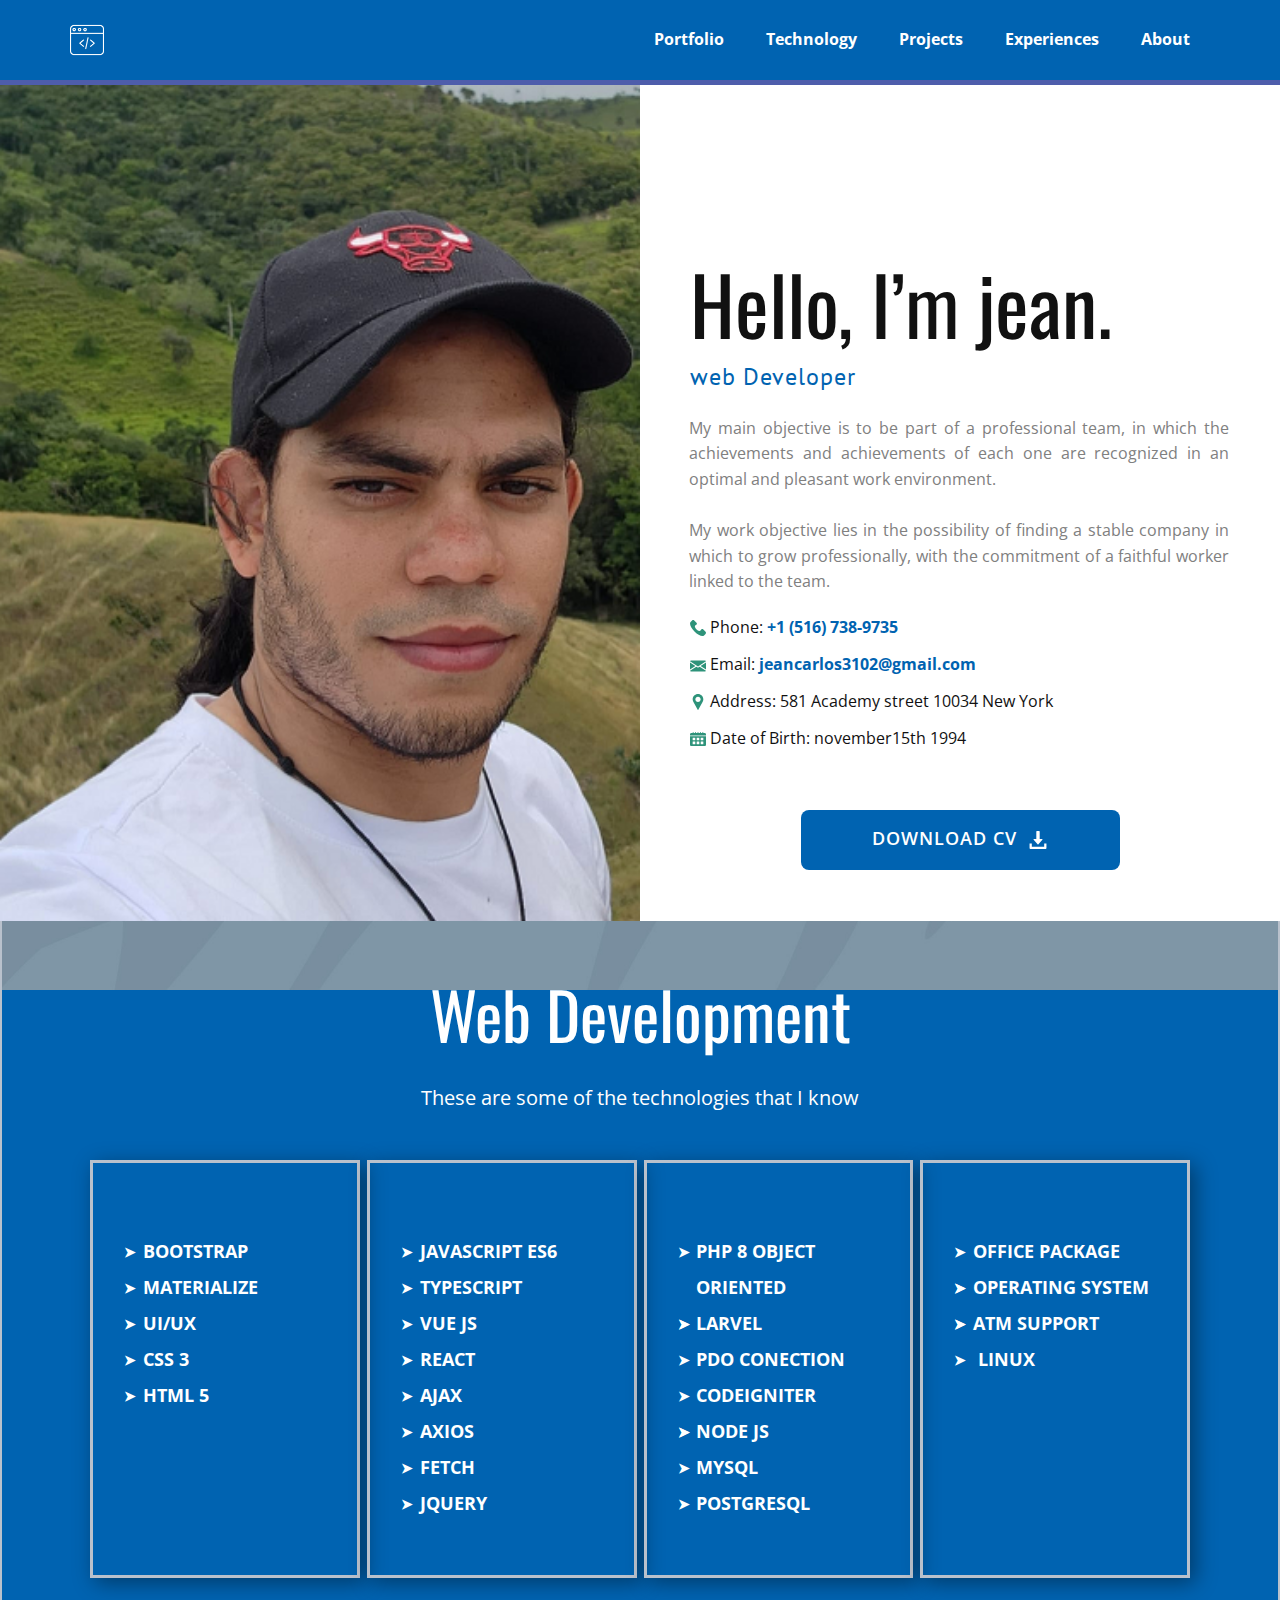
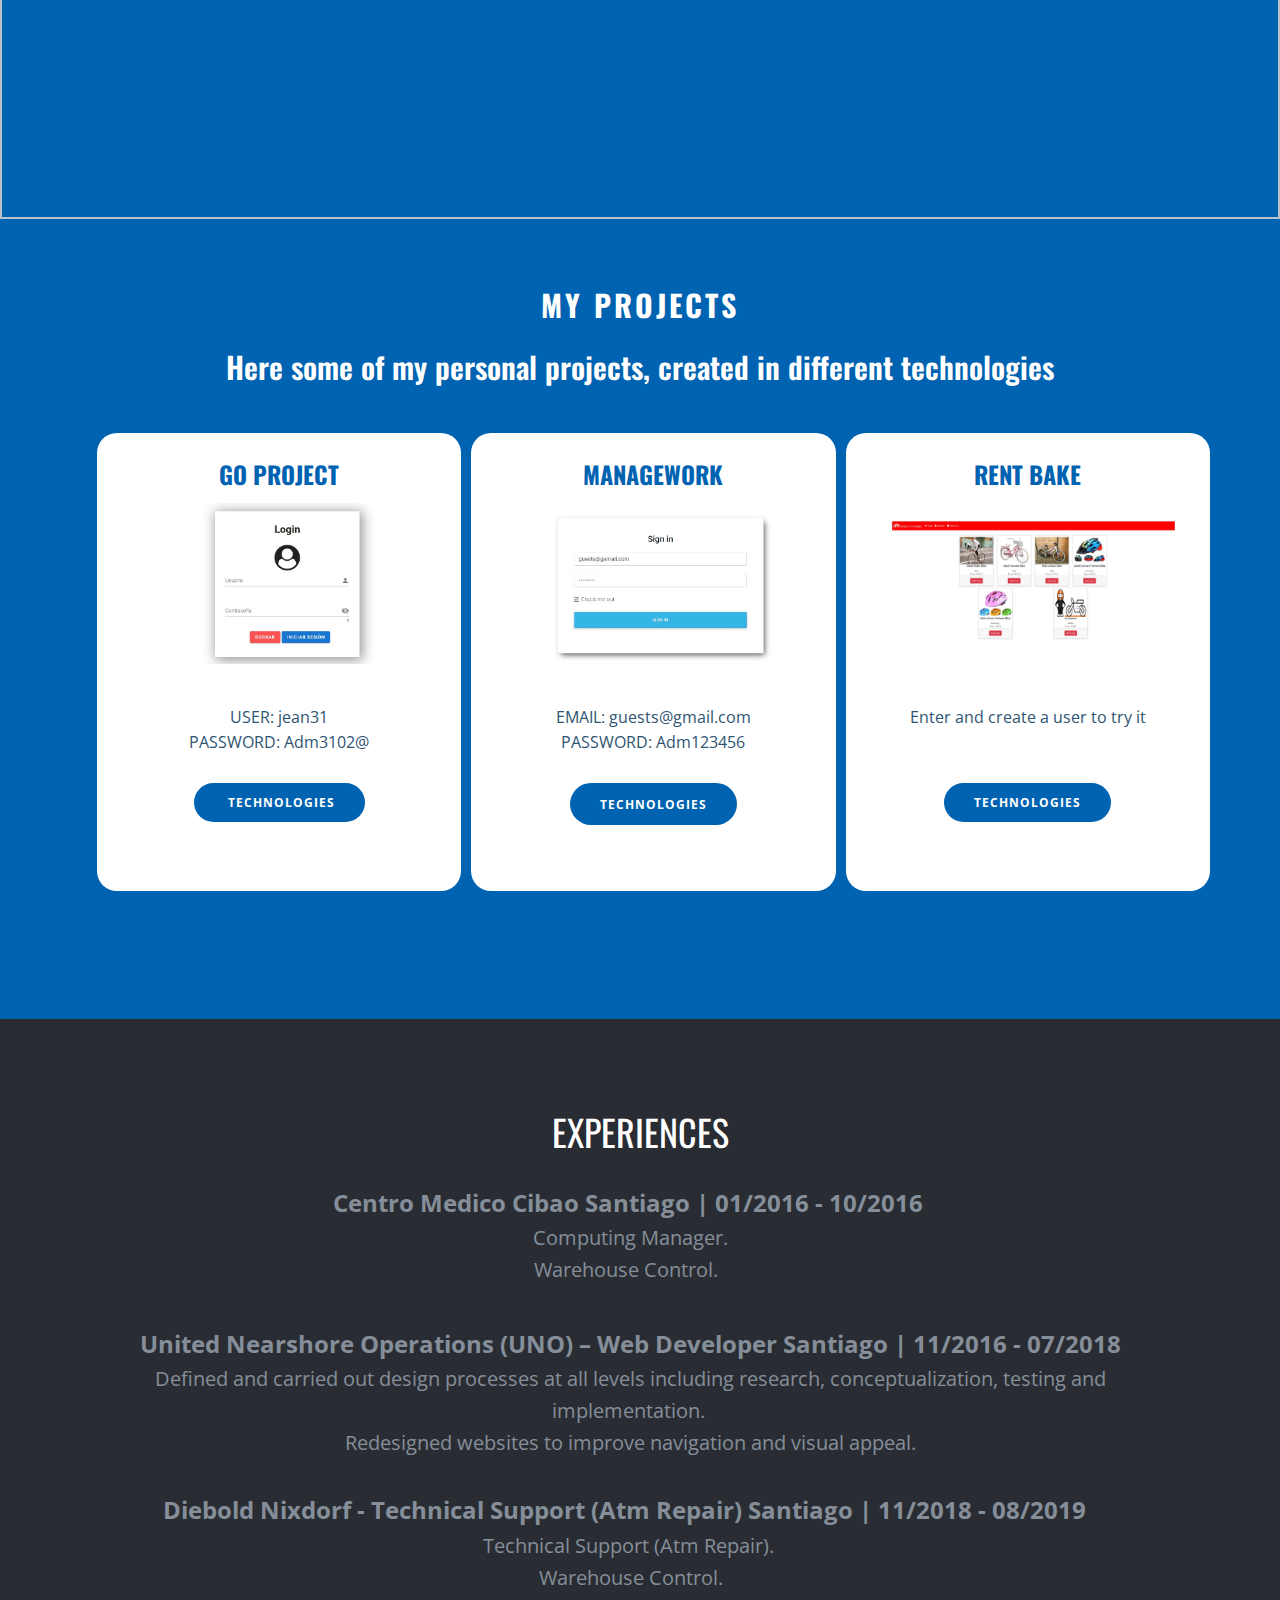
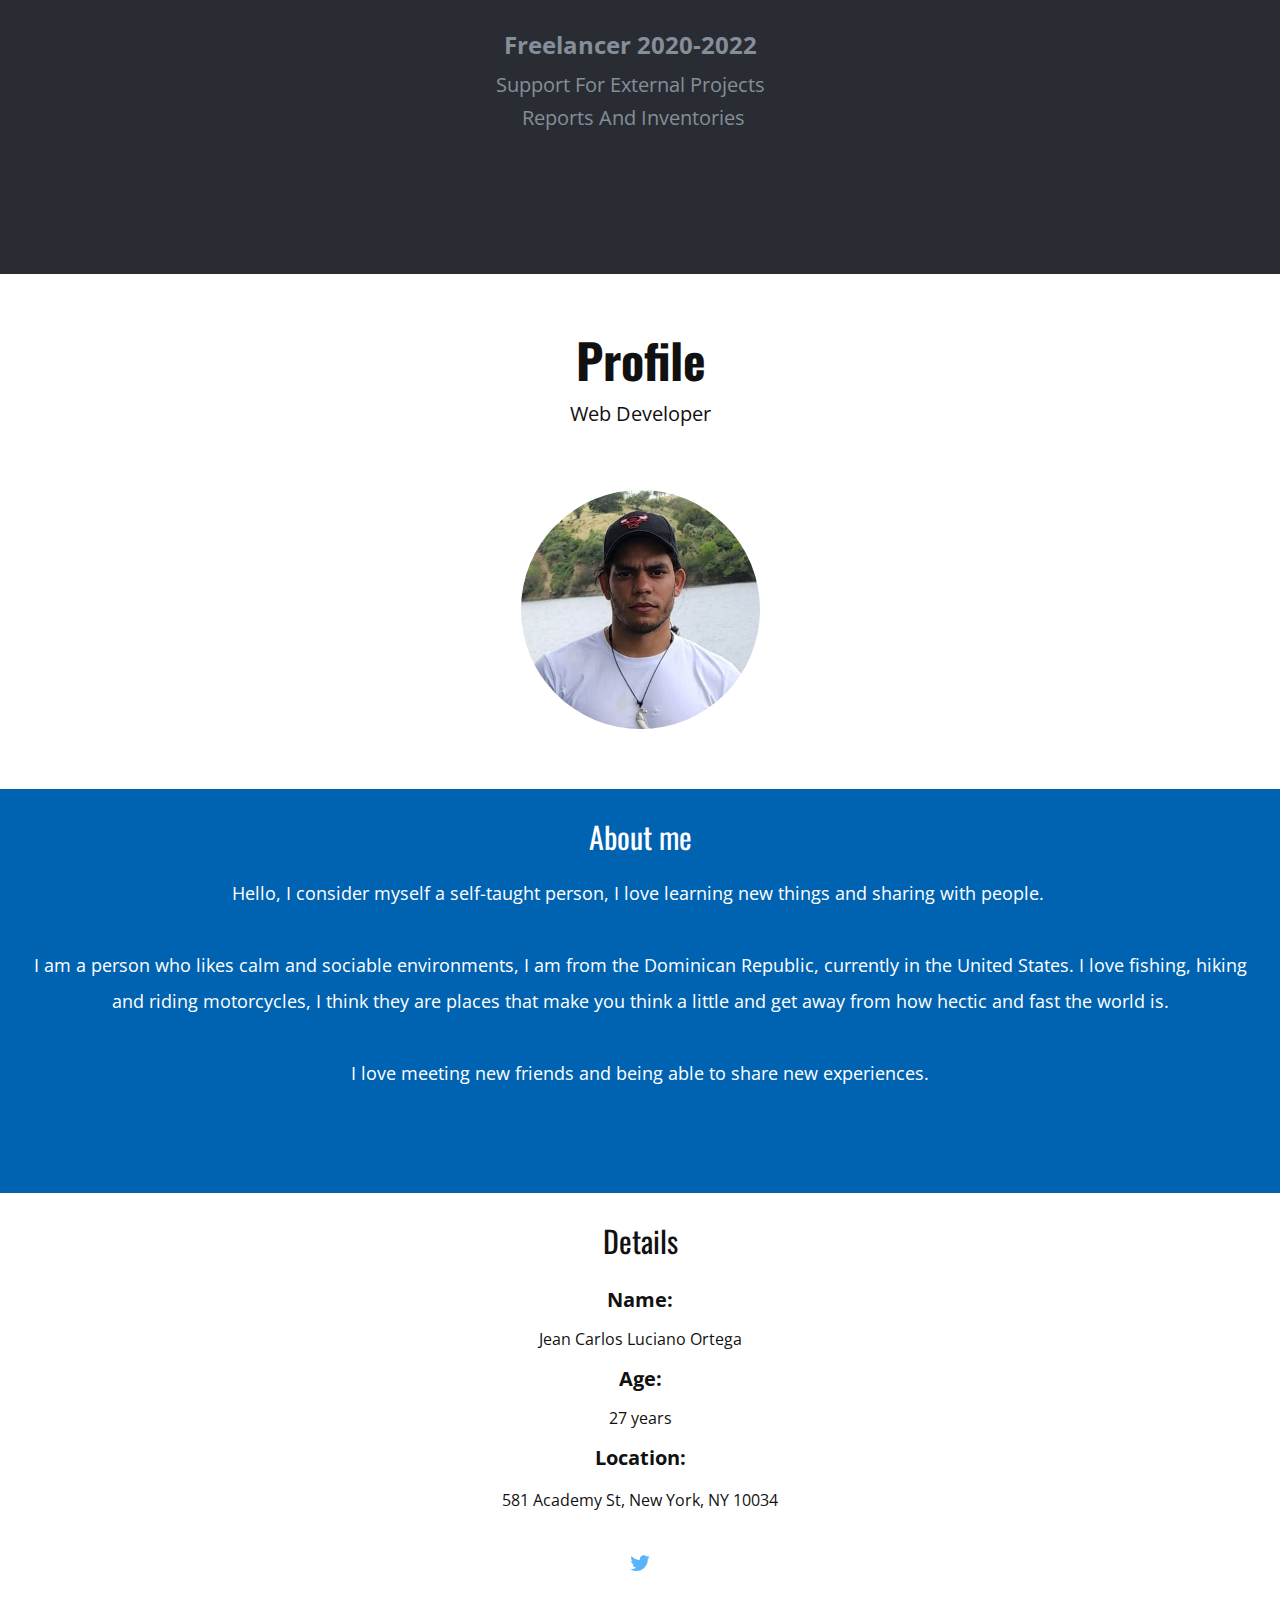
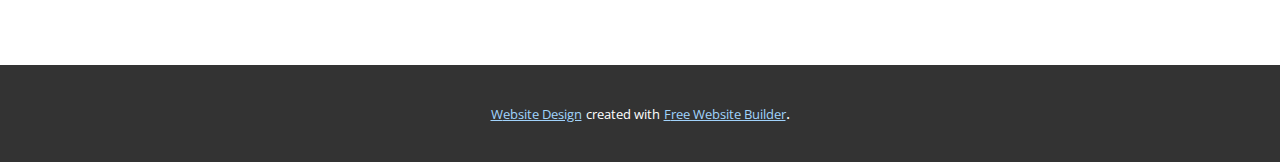
<file: index.html>
<!DOCTYPE html>
<html style="font-size: 16px;">
  <head>
    <meta name="viewport" content="width=device-width, initial-scale=1.0">
    <meta charset="utf-8">
    <meta name="keywords" content="Hello, I’m John., Design and Concept&nbsp;Development, My Works, Expertise, Profile, Pricing Table, Nam ultrices ultrices nec tortor pulvinar esteras loremips est orem., Follow us, Contact Me">
    <meta name="description" content="">
    <title>Portfolio</title>
    <link rel="stylesheet" href="nicepage.css" media="screen">
<link rel="stylesheet" href="Portfolio.css" media="screen">
    <script class="u-script" type="text/javascript" src="jquery.js" defer=""></script>
    <script class="u-script" type="text/javascript" src="nicepage.js" defer=""></script>
    <meta name="generator" content="Nicepage 4.12.5, nicepage.com">
    <link id="u-theme-google-font" rel="stylesheet" href="https://fonts.googleapis.com/css?family=Oswald:200,300,400,500,600,700|Open+Sans:300,300i,400,400i,500,500i,600,600i,700,700i,800,800i">
    <link id="u-page-google-font" rel="stylesheet" href="https://fonts.googleapis.com/css?family=Oswald:200,300,400,500,600,700|PT+Sans:400,400i,700,700i|Oswald:200,300,400,500,600,700">
    
    
    
    
    
    
    
    
    
    
    
    
    
    
    <script type="application/ld+json">{
		"@context": "http://schema.org",
		"@type": "Organization",
		"name": "Conceptual Design"
}</script>
    <meta name="theme-color" content="#0063b1">
    <meta property="og:title" content="Portfolio">
    <meta property="og:type" content="website">
  </head>
  <body data-home-page="Portfolio.html" data-home-page-title="Portfolio" class="u-body u-palette-1-base u-xl-mode"><header class="u-clearfix u-header u-header" id="sec-61a4" data-animation-name="" data-animation-duration="0" data-animation-delay="0" data-animation-direction=""><div class="u-clearfix u-sheet u-sheet-1">
        <nav class="u-menu u-menu-dropdown u-offcanvas u-menu-1">
          <div class="menu-collapse" style="font-size: 1rem; letter-spacing: 0px; font-weight: 700;">
            <a class="u-button-style u-custom-left-right-menu-spacing u-custom-padding-bottom u-custom-text-color u-custom-top-bottom-menu-spacing u-nav-link u-text-active-palette-1-base u-text-hover-palette-2-base" href="#">
              <svg class="u-svg-link" viewBox="0 0 24 24"><use xmlns:xlink="http://www.w3.org/1999/xlink" xlink:href="#menu-hamburger"></use></svg>
              <svg class="u-svg-content" version="1.1" id="menu-hamburger" viewBox="0 0 16 16" x="0px" y="0px" xmlns:xlink="http://www.w3.org/1999/xlink" xmlns="http://www.w3.org/2000/svg"><g><rect y="1" width="16" height="2"></rect><rect y="7" width="16" height="2"></rect><rect y="13" width="16" height="2"></rect>
</g></svg>
            </a>
          </div>
          <div class="u-custom-menu u-nav-container">
            <ul class="u-nav u-spacing-2 u-unstyled u-nav-1"><li class="u-nav-item"><a class="u-active-palette-1-base u-border-active-grey-30 u-border-hover-grey-30 u-border-no-bottom u-border-no-left u-border-no-top u-button-style u-hover-palette-1-light-1 u-nav-link u-text-active-white u-text-hover-white u-text-white" href="Portfolio.html#sec-d430" data-page-id="108647539" style="padding: 10px 20px;">Portfolio</a>
</li><li class="u-nav-item"><a class="u-active-palette-1-base u-border-active-grey-30 u-border-hover-grey-30 u-border-no-bottom u-border-no-left u-border-no-top u-button-style u-hover-palette-1-light-1 u-nav-link u-text-active-white u-text-hover-white u-text-white" href="Portfolio.html#carousel_13b7" data-page-id="108647539" style="padding: 10px 20px;">Technology</a>
</li><li class="u-nav-item"><a class="u-active-palette-1-base u-border-active-grey-30 u-border-hover-grey-30 u-border-no-bottom u-border-no-left u-border-no-top u-button-style u-hover-palette-1-light-1 u-nav-link u-text-active-white u-text-hover-white u-text-white" href="Portfolio.html#carousel_06ab" data-page-id="108647539" style="padding: 10px 20px;">Projects</a>
</li><li class="u-nav-item"><a class="u-active-palette-1-base u-border-active-grey-30 u-border-hover-grey-30 u-border-no-bottom u-border-no-left u-border-no-top u-button-style u-hover-palette-1-light-1 u-nav-link u-text-active-white u-text-hover-white u-text-white" href="Portfolio.html#carousel_fd7a" data-page-id="108647539" style="padding: 10px 20px;">Experiences</a>
</li><li class="u-nav-item"><a class="u-active-palette-1-base u-border-active-grey-30 u-border-hover-grey-30 u-border-no-bottom u-border-no-left u-border-no-top u-button-style u-hover-palette-1-light-1 u-nav-link u-text-active-white u-text-hover-white u-text-white" href="Portfolio.html#carousel_7b7c" data-page-id="108647539" style="padding: 10px 20px;">About</a>
</li></ul>
          </div>
          <div class="u-custom-menu u-nav-container-collapse">
            <div class="u-black u-container-style u-inner-container-layout u-opacity u-opacity-95 u-sidenav">
              <div class="u-inner-container-layout u-sidenav-overflow">
                <div class="u-menu-close"></div>
                <ul class="u-align-center u-nav u-popupmenu-items u-unstyled u-nav-2"><li class="u-nav-item"><a class="u-button-style u-nav-link" href="Portfolio.html#sec-d430" data-page-id="108647539">Portfolio</a>
</li><li class="u-nav-item"><a class="u-button-style u-nav-link" href="Portfolio.html#carousel_13b7" data-page-id="108647539">Technology</a>
</li><li class="u-nav-item"><a class="u-button-style u-nav-link" href="Portfolio.html#carousel_06ab" data-page-id="108647539">Projects</a>
</li><li class="u-nav-item"><a class="u-button-style u-nav-link" href="Portfolio.html#carousel_fd7a" data-page-id="108647539">Experiences</a>
</li><li class="u-nav-item"><a class="u-button-style u-nav-link" href="Portfolio.html#carousel_7b7c" data-page-id="108647539">About</a>
</li></ul>
              </div>
            </div>
            <div class="u-black u-menu-overlay u-opacity u-opacity-70"></div>
          </div>
        </nav><span class="u-file-icon u-icon u-text-white u-icon-1"><img src="images/1.png" alt=""></span>
      </div></header> 
    <section class="u-align-center u-clearfix u-palette-4-base u-section-1" id="sec-d430">
      <div class="u-clearfix u-expanded-width u-gutter-0 u-layout-wrap u-layout-wrap-1">
        <div class="u-gutter-0 u-layout">
          <div class="u-layout-row">
            <div class="u-container-style u-image u-layout-cell u-size-26-md u-size-26-sm u-size-26-xs u-size-30-lg u-size-30-xl u-image-1" data-image-width="374" data-image-height="712">
              <div class="u-container-layout u-container-layout-1"></div>
            </div>
            <div class="u-container-style u-layout-cell u-shape-rectangle u-size-30-lg u-size-30-xl u-size-34-md u-size-34-sm u-size-34-xs u-white u-layout-cell-2">
              <div class="u-container-layout u-valign-top-lg u-container-layout-2">
                <h1 class="u-align-left u-custom-font u-font-oswald u-text u-text-1">Hello, I’m jean.</h1>
                <h6 class="u-align-left u-custom-font u-font-pt-sans u-text u-text-default u-text-palette-1-base u-text-2">web Developer</h6>
                <p class="u-align-justify u-text u-text-grey-50 u-text-3"> My main objective is to be part of a professional team, in which the achievements and achievements of each one are recognized in an optimal and pleasant work environment. <br>
                  <br>My work objective lies in the possibility of finding a stable company in which to grow professionally, with the commitment of a faithful worker linked to the team.
                </p>
                <p class="u-align-left u-text u-text-4"><span class="u-icon u-text-palette-4-base u-icon-1"><svg class="u-svg-content" viewBox="0 0 513.64 513.64" x="0px" y="0px" style="width: 1em; height: 1em;"><g><g><path d="M499.66,376.96l-71.68-71.68c-25.6-25.6-69.12-15.359-79.36,17.92c-7.68,23.041-33.28,35.841-56.32,30.72    c-51.2-12.8-120.32-79.36-133.12-133.12c-7.68-23.041,7.68-48.641,30.72-56.32c33.28-10.24,43.52-53.76,17.92-79.36l-71.68-71.68    c-20.48-17.92-51.2-17.92-69.12,0l-48.64,48.64c-48.64,51.2,5.12,186.88,125.44,307.2c120.32,120.32,256,176.641,307.2,125.44    l48.64-48.64C517.581,425.6,517.581,394.88,499.66,376.96z"></path>
</g>
</g></svg><img></span>&nbsp;Phone: <a href="tel:+123456789" class="u-active-none u-border-none u-btn u-button-link u-button-style u-hover-none u-none u-text-palette-1-base u-btn-1">+1 (516) 738-9735</a>
                </p>
                <p class="u-align-left u-text u-text-5"><span class="u-icon u-text-palette-4-base u-icon-2"><svg class="u-svg-content" viewBox="0 0 512 512" x="0px" y="0px" style="width: 1em; height: 1em;"><g><g><polygon points="339.392,258.624 512,367.744 512,144.896   "></polygon>
</g>
</g><g><g><polygon points="0,144.896 0,367.744 172.608,258.624   "></polygon>
</g>
</g><g><g><path d="M480,80H32C16.032,80,3.36,91.904,0.96,107.232L256,275.264l255.04-168.032C508.64,91.904,495.968,80,480,80z"></path>
</g>
</g><g><g><path d="M310.08,277.952l-45.28,29.824c-2.688,1.76-5.728,2.624-8.8,2.624c-3.072,0-6.112-0.864-8.8-2.624l-45.28-29.856    L1.024,404.992C3.488,420.192,16.096,432,32,432h448c15.904,0,28.512-11.808,30.976-27.008L310.08,277.952z"></path>
</g>
</g></svg><img></span>&nbsp;Email: <a href="mailto:info@youremailidhere.com" class="u-active-none u-border-none u-btn u-button-link u-button-style u-hover-none u-none u-text-palette-1-base u-btn-2">jeancarlos3102@gmail.com</a>
                </p>
                <p class="u-align-left u-text u-text-6"><span class="u-icon u-text-palette-4-base u-icon-3"><svg class="u-svg-content" viewBox="0 0 512 512" x="0px" y="0px" style="width: 1em; height: 1em;"><g><g><path d="M256,0C161.896,0,85.333,76.563,85.333,170.667c0,28.25,7.063,56.26,20.49,81.104L246.667,506.5    c1.875,3.396,5.448,5.5,9.333,5.5s7.458-2.104,9.333-5.5l140.896-254.813c13.375-24.76,20.438-52.771,20.438-81.021    C426.667,76.563,350.104,0,256,0z M256,256c-47.052,0-85.333-38.281-85.333-85.333c0-47.052,38.281-85.333,85.333-85.333    s85.333,38.281,85.333,85.333C341.333,217.719,303.052,256,256,256z"></path>
</g>
</g></svg><img></span>&nbsp;Address: ​581 Academy street 10034 New
York
                </p>
                <p class="u-align-left u-text u-text-7"><span class="u-icon u-text-palette-4-base u-icon-4"><svg class="u-svg-content" viewBox="0 0 512 512" x="0px" y="0px" style="width: 1em; height: 1em;"><g><g><path d="M0,165.014v272.984c0,24.198,19.687,43.885,43.885,43.885h424.23c24.198,0,43.885-19.686,43.885-43.884V165.014H0z     M169.541,415.405c0,5.567-4.513,10.079-10.079,10.079H95.103c-5.567,0-10.079-4.513-10.079-10.079v-66.587    c0-5.567,4.513-10.079,10.079-10.079h64.359c5.567,0,10.079,4.513,10.079,10.079V415.405z M169.541,288.915    c0,5.567-4.513,10.079-10.079,10.079H95.103c-5.567,0-10.079-4.513-10.079-10.079v-66.587c0-5.567,4.513-10.079,10.079-10.079    h64.359c5.567,0,10.079,4.513,10.079,10.079V288.915z M298.259,415.405c0,5.567-4.513,10.079-10.079,10.079h-64.359    c-5.567,0-10.079-4.513-10.079-10.079v-66.587c0-5.567,4.513-10.079,10.079-10.079h64.359c5.567,0,10.079,4.513,10.079,10.079    V415.405z M298.259,288.915c0,5.567-4.513,10.079-10.079,10.079h-64.359c-5.567,0-10.079-4.513-10.079-10.079v-66.587    c0-5.567,4.513-10.079,10.079-10.079h64.359c5.567,0,10.079,4.513,10.079,10.079V288.915z M426.977,415.405    c0,5.567-4.513,10.079-10.079,10.079h-64.359c-5.567,0-10.079-4.513-10.079-10.079v-66.587c0-5.567,4.513-10.079,10.079-10.079    h64.359c5.567,0,10.079,4.513,10.079,10.079V415.405z M426.977,288.915c0,5.567-4.513,10.079-10.079,10.079h-64.359    c-5.567,0-10.079-4.513-10.079-10.079v-66.587c0-5.567,4.513-10.079,10.079-10.079h64.359c5.567,0,10.079,4.513,10.079,10.079    V288.915z"></path>
</g>
</g><g><g><path d="M468.115,67.768h-41.742V45.236c0-8.35-6.769-15.119-15.119-15.119s-15.119,6.769-15.119,15.119v22.532h-47.388V45.236    c0-8.35-6.769-15.119-15.119-15.119c-8.35,0-15.119,6.769-15.119,15.119v22.532H271.12V45.236c0-8.35-6.769-15.119-15.119-15.119    s-15.119,6.769-15.119,15.119v22.532h-47.389V45.236c0-8.35-6.769-15.119-15.119-15.119c-8.35,0-15.119,6.769-15.119,15.119    v22.532h-47.388V45.236c0-8.35-6.769-15.119-15.119-15.119c-8.35,0-15.119,6.769-15.119,15.119v22.532h-0.002H43.885    C19.687,67.768,0,87.455,0,111.653v33.203h512v-33.203C512,87.455,492.313,67.768,468.115,67.768z"></path>
</g>
</g></svg><img></span>&nbsp;Date of Birth: november15th 1994
                </p>
                <a href="files/JeanCarlosLuciano.pdf" class="u-active-palette-4-light-1 u-border-none u-btn u-btn-round u-button-style u-file-link u-hover-palette-4-light-1 u-palette-1-base u-radius-8 u-text-active-white u-text-body-alt-color u-text-hover-white u-btn-3" target="_blank">Download cv&nbsp;&nbsp;<span class="u-icon u-text-white"><svg class="u-svg-content" viewBox="0 0 512 512" x="0px" y="0px" style="width: 1em; height: 1em;"><g><g><path d="M382.56,233.376C379.968,227.648,374.272,224,368,224h-64V16c0-8.832-7.168-16-16-16h-64c-8.832,0-16,7.168-16,16v208h-64    c-6.272,0-11.968,3.68-14.56,9.376c-2.624,5.728-1.6,12.416,2.528,17.152l112,128c3.04,3.488,7.424,5.472,12.032,5.472    c4.608,0,8.992-2.016,12.032-5.472l112-128C384.192,245.824,385.152,239.104,382.56,233.376z"></path>
</g>
</g><g><g><path d="M432,352v96H80v-96H16v128c0,17.696,14.336,32,32,32h416c17.696,0,32-14.304,32-32V352H432z"></path>
</g>
</g></svg><img></span>
                </a>
              </div>
            </div>
          </div>
        </div>
      </div>
    </section>
    <section class="skrollable u-align-center u-border-2 u-border-no-top u-border-palette-5-base u-clearfix u-image u-parallax u-shading u-section-2" id="carousel_13b7" data-image-width="2000" data-image-height="1333">
      <div class="u-clearfix u-sheet u-sheet-1">
        <h1 class="u-align-left-xs u-text u-text-1">Web Development</h1>
        <p class="u-align-left-xs u-text u-text-2"> These are some of the technologies that I know<br>
        </p>
        <div class="u-expanded-width-xs u-list u-list-1">
          <div class="u-repeater u-repeater-1">
            <div class="u-align-left u-border-3 u-border-palette-5-base u-container-style u-list-item u-repeater-item u-shape-rectangle u-list-item-1">
              <div class="u-container-layout u-similar-container u-container-layout-1">
                <h4 class="u-text u-text-palette-1-base u-text-3">WEB DESIGN</h4>
                <ul class="u-custom-list u-hover-feature u-text u-text-white u-text-4">
                  <li style="">
                    <div class="u-list-icon">
                      <div xmlns="http://www.w3.org/2000/svg" xmlns:xlink="http://www.w3.org/1999/xlink" version="1.1" xml:space="preserve" class="u-svg-content">➤</div>
                    </div> BOOTSTRAP
                  </li>
                  <li style="">
                    <div class="u-list-icon">
                      <div xmlns="http://www.w3.org/2000/svg" xmlns:xlink="http://www.w3.org/1999/xlink" version="1.1" xml:space="preserve" class="u-svg-content">➤</div>
                    </div> MATERIALIZE
                  </li>
                  <li style="">
                    <div class="u-list-icon">
                      <div xmlns="http://www.w3.org/2000/svg" xmlns:xlink="http://www.w3.org/1999/xlink" version="1.1" xml:space="preserve" class="u-svg-content">➤</div>
                    </div>UI/UX
                  </li>
                  <li style="">
                    <div class="u-list-icon">
                      <div xmlns="http://www.w3.org/2000/svg" xmlns:xlink="http://www.w3.org/1999/xlink" version="1.1" xml:space="preserve" class="u-svg-content">➤</div>
                    </div>CSS 3
                  </li>
                  <li style="">
                    <div class="u-list-icon">
                      <div xmlns="http://www.w3.org/2000/svg" xmlns:xlink="http://www.w3.org/1999/xlink" version="1.1" xml:space="preserve" class="u-svg-content">➤</div>
                    </div>HTML 5
                  </li>
                </ul>
              </div>
            </div>
            <div class="u-align-left u-border-3 u-border-palette-5-base u-container-style u-list-item u-repeater-item u-shape-rectangle u-list-item-2">
              <div class="u-container-layout u-similar-container u-container-layout-2">
                <h4 class="u-text u-text-palette-1-base u-text-5">FRONT END</h4>
                <ul class="u-custom-list u-hover-feature u-text u-text-white u-text-6">
                  <li style="">
                    <div class="u-list-icon">
                      <div xmlns="http://www.w3.org/2000/svg" xmlns:xlink="http://www.w3.org/1999/xlink" version="1.1" xml:space="preserve" class="u-svg-content">➤</div>
                    </div>JAVASCRIPT ES6
                  </li>
                  <li style="">
                    <div class="u-list-icon">
                      <div xmlns="http://www.w3.org/2000/svg" xmlns:xlink="http://www.w3.org/1999/xlink" version="1.1" xml:space="preserve" class="u-svg-content">➤</div>
                    </div>TYPESCRIPT
                  </li>
                  <li style="">
                    <div class="u-list-icon">
                      <div xmlns="http://www.w3.org/2000/svg" xmlns:xlink="http://www.w3.org/1999/xlink" version="1.1" xml:space="preserve" class="u-svg-content">➤</div>
                    </div>VUE JS
                  </li>
                  <li style="">
                    <div class="u-list-icon">
                      <div xmlns="http://www.w3.org/2000/svg" xmlns:xlink="http://www.w3.org/1999/xlink" version="1.1" xml:space="preserve" class="u-svg-content">➤</div>
                    </div>REACT
                  </li>
                  <li style="">
                    <div class="u-list-icon">
                      <div xmlns="http://www.w3.org/2000/svg" xmlns:xlink="http://www.w3.org/1999/xlink" version="1.1" xml:space="preserve" class="u-svg-content">➤</div>
                    </div> AJAX&nbsp;
                  </li>
                  <li style="">
                    <div class="u-list-icon">
                      <div xmlns="http://www.w3.org/2000/svg" xmlns:xlink="http://www.w3.org/1999/xlink" version="1.1" xml:space="preserve" class="u-svg-content">➤</div>
                    </div>AXIOS
                  </li>
                  <li style="">
                    <div class="u-list-icon">
                      <div xmlns="http://www.w3.org/2000/svg" xmlns:xlink="http://www.w3.org/1999/xlink" version="1.1" xml:space="preserve" class="u-svg-content">➤</div>
                    </div>FETCH&nbsp;<br>
                  </li>
                  <li style="">
                    <div class="u-list-icon">
                      <div xmlns="http://www.w3.org/2000/svg" xmlns:xlink="http://www.w3.org/1999/xlink" version="1.1" xml:space="preserve" class="u-svg-content">➤</div>
                    </div>JQUERY
                  </li>
                </ul>
              </div>
            </div>
            <div class="u-align-left u-border-3 u-border-palette-5-base u-container-style u-list-item u-repeater-item u-shape-rectangle u-list-item-3">
              <div class="u-container-layout u-similar-container u-container-layout-3">
                <h4 class="u-text u-text-palette-1-base u-text-7">BACK END</h4>
                <ul class="u-custom-list u-hover-feature u-text u-text-white u-text-8">
                  <li style="">
                    <div class="u-list-icon">
                      <div xmlns="http://www.w3.org/2000/svg" xmlns:xlink="http://www.w3.org/1999/xlink" version="1.1" xml:space="preserve" class="u-svg-content">➤</div>
                    </div>PHP 8 OBJECT
ORIENTED&nbsp;
                  </li>
                  <li style="">
                    <div class="u-list-icon">
                      <div xmlns="http://www.w3.org/2000/svg" xmlns:xlink="http://www.w3.org/1999/xlink" version="1.1" xml:space="preserve" class="u-svg-content">➤</div>
                    </div>
                  </li>
                  <li style="">
                    <div class="u-list-icon">
                      <div xmlns="http://www.w3.org/2000/svg" xmlns:xlink="http://www.w3.org/1999/xlink" version="1.1" xml:space="preserve" class="u-svg-content">➤</div>
                    </div>LARVEL
                  </li>
                  <li style="">
                    <div class="u-list-icon">
                      <div xmlns="http://www.w3.org/2000/svg" xmlns:xlink="http://www.w3.org/1999/xlink" version="1.1" xml:space="preserve" class="u-svg-content">➤</div>
                    </div>PDO CONECTION&nbsp;
                  </li>
                  <li style="">
                    <div class="u-list-icon">
                      <div xmlns="http://www.w3.org/2000/svg" xmlns:xlink="http://www.w3.org/1999/xlink" version="1.1" xml:space="preserve" class="u-svg-content">➤</div>
                    </div>CODEIGNITER&nbsp;<br>
                  </li>
                  <li style="">
                    <div class="u-list-icon">
                      <div xmlns="http://www.w3.org/2000/svg" xmlns:xlink="http://www.w3.org/1999/xlink" version="1.1" xml:space="preserve" class="u-svg-content">➤</div>
                    </div>
                  </li>
                  <li style="">
                    <div class="u-list-icon">
                      <div xmlns="http://www.w3.org/2000/svg" xmlns:xlink="http://www.w3.org/1999/xlink" version="1.1" xml:space="preserve" class="u-svg-content">➤</div>
                    </div>NODE JS<br>
                  </li>
                  <li style="">
                    <div class="u-list-icon">
                      <div xmlns="http://www.w3.org/2000/svg" xmlns:xlink="http://www.w3.org/1999/xlink" version="1.1" xml:space="preserve" class="u-svg-content">➤</div>
                    </div>MYSQL
                  </li>
                  <li style="">
                    <div class="u-list-icon">
                      <div xmlns="http://www.w3.org/2000/svg" xmlns:xlink="http://www.w3.org/1999/xlink" version="1.1" xml:space="preserve" class="u-svg-content">➤</div>
                    </div>POSTGRESQL&nbsp;<br>
                  </li>
                </ul>
              </div>
            </div>
            <div class="u-align-left u-border-3 u-border-palette-5-base u-container-style u-list-item u-repeater-item u-shape-rectangle u-list-item-4">
              <div class="u-container-layout u-similar-container u-container-layout-4">
                <h4 class="u-text u-text-palette-1-base u-text-9">OTHER</h4>
                <ul class="u-custom-list u-hover-feature u-text u-text-white u-text-10">
                  <li style="">
                    <div class="u-list-icon">
                      <div xmlns="http://www.w3.org/2000/svg" xmlns:xlink="http://www.w3.org/1999/xlink" version="1.1" xml:space="preserve" class="u-svg-content">➤</div>
                    </div> OFFICE PACKAGE&nbsp;
                  </li>
                  <li style="">
                    <div class="u-list-icon">
                      <div xmlns="http://www.w3.org/2000/svg" xmlns:xlink="http://www.w3.org/1999/xlink" version="1.1" xml:space="preserve" class="u-svg-content">➤</div>
                    </div>
                  </li>
                  <li style="">
                    <div class="u-list-icon">
                      <div xmlns="http://www.w3.org/2000/svg" xmlns:xlink="http://www.w3.org/1999/xlink" version="1.1" xml:space="preserve" class="u-svg-content">➤</div>
                    </div> OPERATING
SYSTEM
                  </li>
                  <li style="">
                    <div class="u-list-icon">
                      <div xmlns="http://www.w3.org/2000/svg" xmlns:xlink="http://www.w3.org/1999/xlink" version="1.1" xml:space="preserve" class="u-svg-content">➤</div>
                    </div>
                    <div class="u-list-icon">
                      <div>➤</div>
                    </div>ATM
SUPPORT
                  </li>
                  <li style="">
                    <div class="u-list-icon">
                      <div xmlns="http://www.w3.org/2000/svg" xmlns:xlink="http://www.w3.org/1999/xlink" version="1.1" xml:space="preserve" class="u-svg-content">➤</div>
                    </div>&nbsp;LINUX
                  </li>
                </ul>
              </div>
            </div>
          </div>
        </div>
      </div>
      
      
      
      
      
      
      
      
      
      
      
      
      
      
      
    </section>
    <section class="skrollable u-align-center u-clearfix u-image u-parallax u-shading u-section-3" id="carousel_06ab" data-image-width="2000" data-image-height="1333">
      <div class="u-clearfix u-sheet u-sheet-1">
        <h4 class="u-text u-text-1"> MY PROJECTS</h4>
        <h1 class="u-text u-text-default u-text-2"> Here some of my personal projects, created in different technologies </h1>
        <div class="u-expanded-width-sm u-expanded-width-xs u-layout-grid u-list u-list-1">
          <div class="u-repeater u-repeater-1">
            <div class="u-align-center u-container-style u-list-item u-radius-20 u-repeater-item u-shape-round u-white u-list-item-1">
              <div class="u-container-layout u-similar-container u-valign-bottom-xs u-container-layout-1">
                <h4 class="u-text u-text-default u-text-palette-1-base u-text-3"> GO PROJECT</h4>
                <img src="images/33d59ac4-d9c2-402f-9947-63227ef1bf85.jfif" alt="" class="u-dialog-link u-hover-feature u-image u-image-contain u-image-default u-image-1" data-image-width="539" data-image-height="502" data-href="#sec-b5d9">
                <p class="u-text u-text-palette-1-dark-2 u-text-4"> USER: jean31 <br>PASSWORD: Adm3102@<br>
                </p>
                <a href="#sec-b5d9" class="u-border-none u-btn u-btn-round u-button-style u-custom-item u-dialog-link u-hover-palette-1-dark-1 u-palette-1-base u-radius-50 u-text-active-white u-btn-1" target="_blank"> &nbsp;<span style="font-size: 0.75rem;">technologies</span>
                </a>
              </div>
            </div>
            <div class="u-align-center u-container-style u-list-item u-radius-20 u-repeater-item u-shape-round u-video-cover u-white u-list-item-2">
              <div class="u-container-layout u-similar-container u-valign-bottom-xs u-container-layout-2">
                <h4 class="u-text u-text-default u-text-palette-1-base u-text-5"> MANAGEWORK</h4>
                <img src="images/82ffa745-e1f5-4054-8fc3-6767324435ca.jfif" alt="" class="u-dialog-link u-hover-feature u-image u-image-contain u-image-default u-image-2" data-image-width="681" data-image-height="465" data-href="#sec-84fb">
                <p class="u-text u-text-palette-1-dark-2 u-text-6"> EMAIL: guests@gmail.com <br>PASSWORD: Adm123456
                </p>
                <a href="#sec-84fb" class="u-border-none u-btn u-btn-round u-button-style u-custom-item u-dialog-link u-hover-palette-1-dark-1 u-palette-1-base u-radius-50 u-text-active-white u-btn-2" target="_blank"> technologies<span style="font-size: 0.875rem;"></span>
                </a>
              </div>
            </div>
            <div class="u-align-center u-container-style u-list-item u-radius-20 u-repeater-item u-shape-round u-video-cover u-white u-list-item-3">
              <div class="u-container-layout u-similar-container u-valign-bottom-xs u-container-layout-3">
                <h4 class="u-text u-text-default u-text-palette-1-base u-text-7"> RENT BAKE </h4>
                <img src="images/e6585a0e-f671-454f-ba6a-86e7a15cc801.jfif" alt="" class="u-dialog-link u-hover-feature u-image u-image-contain u-image-default u-image-3" data-image-width="1600" data-image-height="733" data-href="#sec-c2bb">
                <p class="u-text u-text-palette-1-dark-2 u-text-8"> Enter and create a user to try it<br>
                  <br>
                </p>
                <a href="#sec-c2bb" class="u-border-none u-btn u-btn-round u-button-style u-custom-item u-dialog-link u-hover-palette-1-dark-1 u-palette-1-base u-radius-50 u-text-active-white u-btn-3" target="_blank"> technologies<br>
                </a>
              </div>
            </div>
          </div>
        </div>
      </div>
      
      
      
    </section>
    <section class="u-clearfix u-palette-5-dark-3 u-section-4" id="carousel_fd7a">
      <div class="u-clearfix u-sheet u-valign-middle-lg u-valign-middle-md u-valign-middle-sm u-valign-middle-xl u-sheet-1">
        <div class="u-clearfix u-expanded-width u-gutter-0 u-layout-wrap u-layout-wrap-1">
          <div class="u-gutter-0 u-layout">
            <div class="u-layout-row">
              <div class="u-align-center u-container-style u-layout-cell u-size-60 u-layout-cell-1">
                <div class="u-container-layout u-container-layout-1">
                  <h1 class="u-text u-text-default u-text-1">
                    <span style="font-size: 2.25rem;"> EXPERIENCES</span>
                  </h1>
                  <p class="u-text u-text-palette-5-dark-1 u-text-2">
                    <span style="font-size: 1.5rem; font-weight: 700;"> Centro Medico Cibao Santiago | 01/2016 - 10/2016&nbsp;</span>
                    <br>&nbsp;Computing Manager.&nbsp;<br>&nbsp;Warehouse Control.&nbsp; &nbsp;<br>
                    <span style="font-size: 1.5rem;">
                      <br>
                      <span style="font-weight: 700;">United
Nearshore Operations (UNO) – Web Developer Santiago | 11/2016 - 07/2018</span>
                    </span>
                    <span style="font-weight: 700;">
                      <br>
                    </span>Defined and carried out design processes at all
levels including research, conceptualization, testing and implementation.&nbsp;<br>&nbsp;Redesigned websites to improve navigation and
visual appeal.&nbsp;<br>
                    <br>
                    <span style="font-size: 1.5rem; font-weight: 700;">&nbsp;Diebold Nixdorf - Technical Support (Atm
Repair) Santiago | 11/2018 - 08/2019&nbsp; &nbsp;</span>
                    <br>Technical
Support (Atm Repair).&nbsp;<br>Warehouse Control.<br>
                    <br>
                    <span style="font-weight: 700;">
                      <span style="font-size: 1.5rem;">Freelancer 2020-2022</span>
                      <br>
                    </span>
                    <span style="font-size: 1.5rem;"></span>
                    <span style="font-weight: 700;"></span>
                    <span style="font-size: 1rem;"></span>Support For External Projects<br>&nbsp;Reports And
Inventories<br>
                  </p>
                </div>
              </div>
            </div>
          </div>
        </div>
      </div>
    </section>
    <section class="u-align-center u-clearfix u-white u-section-5" id="carousel_7b7c">
      <h1 class="u-text u-text-1">Profile</h1>
      <p class="u-large-text u-text u-text-variant u-text-2">Web Developer</p>
      <div class="u-clearfix u-expanded-width u-layout-wrap u-layout-wrap-1">
        <div class="u-gutter-0 u-layout">
          <div class="u-layout-col">
            <div class="u-align-center u-container-style u-layout-cell u-size-20 u-layout-cell-1">
              <div class="u-container-layout u-container-layout-1">
                <div alt="" class="u-image u-image-circle u-image-1" data-image-width="632" data-image-height="460"></div>
              </div>
            </div>
            <div class="u-align-center u-container-style u-layout-cell u-palette-1-base u-size-20 u-layout-cell-2">
              <div class="u-container-layout u-container-layout-2">
                <h3 class="u-text u-text-default u-text-3">About me</h3>
                <p class="u-text u-text-4"> Hello, I consider myself a self-taught person, I love learning new things and sharing with people.&nbsp;<br>
                  <br>I am a person who likes calm and sociable environments, I am from the Dominican Republic, currently in the United States. I love fishing, hiking and riding motorcycles, I think they are places that make you think a little and get away from how hectic and fast the world is. <br>
                  <br>I love meeting new friends and being able to share new experiences.
                </p>
              </div>
            </div>
            <div class="u-align-center u-container-style u-layout-cell u-size-20 u-layout-cell-3">
              <div class="u-container-layout u-container-layout-3">
                <h3 class="u-text u-text-default u-text-5">Details</h3>
                <p class="u-text u-text-6">
                  <span style="font-weight: 700; font-size: 1.25rem;">Nam​​e: </span>
                  <span style="font-size: 1.25rem;">
                    <br>
                  </span>
                  <span style="font-size: 1rem;">Jean Carlos Luci​ano Ortega</span>
                  <br>
                  <span style="font-weight: 700; font-size: 1.25rem;">A​​ge: </span>
                  <span style="font-size: 1.25rem;">
                    <br>
                  </span>27 years <span style="font-weight: 700;">
                    <br>
                    <span style="font-size: 1.25rem;">Location: </span>
                  </span>
                  <span style="font-size: 1.25rem;">
                    <br>
                  </span> 581 Academy St,<span style="font-size: 1.125rem;"></span> New York, NY 10034
                </p>
                <div class="u-social-icons u-spacing-10 u-social-icons-1">
                  <a class="u-social-url" title="twitter" target="_blank" href="https://twitter.com/jeancarlos3102?t=fwTRbg7OjhnP6bDjsySZMA&amp;s=08"><span class="u-icon u-icon-circle u-social-icon u-social-twitter u-text-palette-1-light-1 u-icon-1"><svg class="u-svg-link" preserveAspectRatio="xMidYMin slice" viewBox="0 0 112 112" style=""><use xmlns:xlink="http://www.w3.org/1999/xlink" xlink:href="#svg-ed97"></use></svg><svg class="u-svg-content" viewBox="0 0 112 112" x="0" y="0" id="svg-ed97"><path fill="currentColor" d="M92.2,38.2c0,0.8,0,1.6,0,2.3c0,24.3-18.6,52.4-52.6,52.4c-10.6,0.1-20.2-2.9-28.5-8.2
	c1.4,0.2,2.9,0.2,4.4,0.2c8.7,0,16.7-2.9,23-7.9c-8.1-0.2-14.9-5.5-17.3-12.8c1.1,0.2,2.4,0.2,3.4,0.2c1.6,0,3.3-0.2,4.8-0.7
	c-8.4-1.6-14.9-9.2-14.9-18c0-0.2,0-0.2,0-0.2c2.5,1.4,5.4,2.2,8.4,2.3c-5-3.3-8.3-8.9-8.3-15.4c0-3.4,1-6.5,2.5-9.2
	c9.1,11.1,22.7,18.5,38,19.2c-0.2-1.4-0.4-2.8-0.4-4.3c0.1-10,8.3-18.2,18.5-18.2c5.4,0,10.1,2.2,13.5,5.7c4.3-0.8,8.1-2.3,11.7-4.5
	c-1.4,4.3-4.3,7.9-8.1,10.1c3.7-0.4,7.3-1.4,10.6-2.9C98.9,32.3,95.7,35.5,92.2,38.2z"></path></svg></span>
                  </a>
                </div>
              </div>
            </div>
          </div>
        </div>
      </div>
    </section>
    
    
    
    
    
    
    
    
    
    
    
    <section class="u-backlink u-clearfix u-grey-80">
      <a class="u-link" href="https://nicepage.com/website-design" target="_blank">
        <span>Website Design</span>
      </a>
      <p class="u-text">
        <span>created with</span>
      </p>
      <a class="u-link" href="https://nicepage.com/website-builder" target="_blank">
        <span>Free Website Builder</span>
      </a>. 
    </section>
  <section class="u-align-center u-black u-clearfix u-container-style u-dialog-block u-opacity u-opacity-70 u-valign-top-md u-valign-top-sm u-dialog-section-10" id="sec-b5d9">
      <div class="u-align-center-sm u-align-center-xs u-container-style u-dialog u-radius-23 u-shape-round u-white u-dialog-1">
        <div class="u-container-layout u-container-layout-1">
          <h2 class="u-align-center u-text u-text-default u-text-1">technologies</h2>
          <p class="u-align-center u-text u-text-2">The website has been created with these technologies</p><span class="u-file-icon u-hover-feature u-icon u-icon-1" data-animation-name="flipIn" data-animation-duration="1000" data-animation-direction="X"><img src="images/919830.png" alt=""></span><span class="u-file-icon u-hover-feature u-icon u-icon-2" data-animation-name="flipIn" data-animation-duration="1000" data-animation-direction="X"><img src="images/5968292.png" alt=""></span><span class="u-file-icon u-hover-feature u-icon u-icon-3" data-animation-name="flipIn" data-animation-duration="1000" data-animation-direction="X"><img src="images/download.png" alt=""></span><span class="u-file-icon u-hover-feature u-icon u-icon-4" data-animation-name="flipIn" data-animation-duration="1000" data-animation-direction="X"><img src="images/919836.png" alt=""></span><span class="u-file-icon u-hover-feature u-icon u-icon-5" data-animation-name="flipIn" data-animation-duration="1000" data-animation-direction="X"><img src="images/5968672.png" alt=""></span><span class="u-file-icon u-hover-feature u-icon u-icon-6" data-animation-name="flipIn" data-animation-duration="1000" data-animation-direction="X"><img src="images/5968267.png" alt=""></span><span class="u-file-icon u-hover-feature u-icon u-icon-7" data-animation-name="flipIn" data-animation-duration="1000" data-animation-direction="X"><img src="images/5968242.png" alt=""></span><span class="u-file-icon u-hover-feature u-icon u-icon-8" data-animation-name="flipIn" data-animation-duration="1000" data-animation-direction="X"><img src="images/919840.png" alt=""></span><span class="u-file-icon u-hover-feature u-icon u-icon-9" data-animation-name="flipIn" data-animation-duration="1000" data-animation-direction="X"><img src="images/HhWJGX4.png" alt=""></span>
          <a href="http://goproject.optimusservices94.com/#/" class="u-btn u-btn-round u-button-style u-hover-palette-1-light-1 u-palette-1-base u-radius-50 u-btn-1" target="_blank"><span class="u-file-icon u-icon u-text-white"><img src="images/19.png" alt=""></span>&nbsp;redirect
          </a>
        </div><button class="u-dialog-close-button u-icon u-text-grey-50 u-icon-11"><svg class="u-svg-link" preserveAspectRatio="xMidYMin slice" viewBox="0 0 413.348 413.348" style=""><use xmlns:xlink="http://www.w3.org/1999/xlink" xlink:href="#svg-5801"></use></svg><svg xmlns="http://www.w3.org/2000/svg" xmlns:xlink="http://www.w3.org/1999/xlink" version="1.1" xml:space="preserve" class="u-svg-content" viewBox="0 0 413.348 413.348" id="svg-5801"><path d="m413.348 24.354-24.354-24.354-182.32 182.32-182.32-182.32-24.354 24.354 182.32 182.32-182.32 182.32 24.354 24.354 182.32-182.32 182.32 182.32 24.354-24.354-182.32-182.32z"></path></svg></button>
      </div>
      <style class="u-icon-2 u-state-style">.u-dialog-section-10 .u-icon-2, .u-dialog-section-10 .u-icon-2:before, .u-dialog-section-10 .u-icon-2 > .u-container-layout:before {
    transition-property: fill, color, background-color, stroke-width, border-style, border-width, border-top-width, border-left-width, border-right-width, border-bottom-width, custom-border, borders, box-shadow, text-shadow, opacity, border-radius, stroke, border-color, font-size, font-style, font-weight, text-decoration, letter-spacing, transform, background-image, background-size, background-position
}
.u-dialog-section-10 .u-icon-2.u-icon-2.u-icon-2:hover {
    transform: scale(1.1) translateX(0px) translateY(0px) !important;
    stroke-width: 0px !important
}
.u-dialog-section-10 .u-icon-2 {
    stroke-width: 0 !important
}
.u-dialog-section-10 .u-icon-2.u-icon-2.u-icon-2.hover {
    transform: scale(1.1) translateX(0px) translateY(0px) !important;
    stroke-width: 0px !important
}
.u-dialog-section-10 .u-icon-2 {
    stroke-width: 0 !important
}
.u-dialog-section-10 .u-container-layout:hover .u-icon-2 {
    transform: rotate(0deg) scale(1) translateX(0px) translateY(0px) !important
}
.u-container-layout.hover .u-dialog-section-10 .u-icon-2 {
    transform: rotate(0deg) scale(1) translateX(0px) translateY(0px) !important
} </style>
      <style class="u-icon-1 u-state-style">.u-dialog-section-10 .u-icon-1, .u-dialog-section-10 .u-icon-1:before, .u-dialog-section-10 .u-icon-1 > .u-container-layout:before {
    transition-property: fill, color, background-color, stroke-width, border-style, border-width, border-top-width, border-left-width, border-right-width, border-bottom-width, custom-border, borders, box-shadow, text-shadow, opacity, border-radius, stroke, border-color, font-size, font-style, font-weight, text-decoration, letter-spacing, transform, background-image, background-size, background-position
}
.u-dialog-section-10 .u-icon-1.u-icon-1.u-icon-1:hover {
    transform: scale(1.1) translateX(0px) translateY(0px) !important;
    stroke-width: 0px !important
}
.u-dialog-section-10 .u-icon-1 {
    stroke-width: 0 !important
}
.u-dialog-section-10 .u-icon-1.u-icon-1.u-icon-1.hover {
    transform: scale(1.1) translateX(0px) translateY(0px) !important;
    stroke-width: 0px !important
}
.u-dialog-section-10 .u-icon-1 {
    stroke-width: 0 !important
}
.u-dialog-section-10 .u-container-layout:hover .u-icon-1 {
    transform: rotate(0deg) scale(1) translateX(0px) translateY(0px) !important
}
.u-container-layout.hover .u-dialog-section-10 .u-icon-1 {
    transform: rotate(0deg) scale(1) translateX(0px) translateY(0px) !important
} </style>
      <style class="u-icon-3 u-state-style">.u-dialog-section-10 .u-icon-3, .u-dialog-section-10 .u-icon-3:before, .u-dialog-section-10 .u-icon-3 > .u-container-layout:before {
    transition-property: fill, color, background-color, stroke-width, border-style, border-width, border-top-width, border-left-width, border-right-width, border-bottom-width, custom-border, borders, box-shadow, text-shadow, opacity, border-radius, stroke, border-color, font-size, font-style, font-weight, text-decoration, letter-spacing, transform, background-image, background-size, background-position
}
.u-dialog-section-10 .u-icon-3.u-icon-3.u-icon-3:hover {
    transform: scale(1.1) translateX(0px) translateY(0px) !important;
    stroke-width: 0px !important
}
.u-dialog-section-10 .u-icon-3 {
    stroke-width: 0 !important
}
.u-dialog-section-10 .u-icon-3.u-icon-3.u-icon-3.hover {
    transform: scale(1.1) translateX(0px) translateY(0px) !important;
    stroke-width: 0px !important
}
.u-dialog-section-10 .u-icon-3 {
    stroke-width: 0 !important
}
.u-dialog-section-10 .u-container-layout:hover .u-icon-3 {
    transform: rotate(0deg) scale(1) translateX(0px) translateY(0px) !important
}
.u-container-layout.hover .u-dialog-section-10 .u-icon-3 {
    transform: rotate(0deg) scale(1) translateX(0px) translateY(0px) !important
} </style>
      <style class="u-icon-4 u-state-style">.u-dialog-section-10 .u-icon-4, .u-dialog-section-10 .u-icon-4:before, .u-dialog-section-10 .u-icon-4 > .u-container-layout:before {
    transition-property: fill, color, background-color, stroke-width, border-style, border-width, border-top-width, border-left-width, border-right-width, border-bottom-width, custom-border, borders, box-shadow, text-shadow, opacity, border-radius, stroke, border-color, font-size, font-style, font-weight, text-decoration, letter-spacing, transform, background-image, background-size, background-position
}
.u-dialog-section-10 .u-icon-4.u-icon-4.u-icon-4:hover {
    transform: scale(1.1) translateX(0px) translateY(0px) !important;
    stroke-width: 0px !important
}
.u-dialog-section-10 .u-icon-4 {
    stroke-width: 0 !important
}
.u-dialog-section-10 .u-icon-4.u-icon-4.u-icon-4.hover {
    transform: scale(1.1) translateX(0px) translateY(0px) !important;
    stroke-width: 0px !important
}
.u-dialog-section-10 .u-icon-4 {
    stroke-width: 0 !important
}
.u-dialog-section-10 .u-container-layout:hover .u-icon-4 {
    transform: rotate(0deg) scale(1) translateX(0px) translateY(0px) !important
}
.u-container-layout.hover .u-dialog-section-10 .u-icon-4 {
    transform: rotate(0deg) scale(1) translateX(0px) translateY(0px) !important
} </style>
      <style class="u-icon-9 u-state-style">.u-dialog-section-10 .u-icon-9, .u-dialog-section-10 .u-icon-9:before, .u-dialog-section-10 .u-icon-9 > .u-container-layout:before {
    transition-property: fill, color, background-color, stroke-width, border-style, border-width, border-top-width, border-left-width, border-right-width, border-bottom-width, custom-border, borders, box-shadow, text-shadow, opacity, border-radius, stroke, border-color, font-size, font-style, font-weight, text-decoration, letter-spacing, transform, background-image, background-size, background-position
}
.u-dialog-section-10 .u-icon-9.u-icon-9.u-icon-9:hover {
    transform: scale(1.1) translateX(0px) translateY(0px) !important;
    stroke-width: 0px !important
}
.u-dialog-section-10 .u-icon-9 {
    stroke-width: 0 !important
}
.u-dialog-section-10 .u-icon-9.u-icon-9.u-icon-9.hover {
    transform: scale(1.1) translateX(0px) translateY(0px) !important;
    stroke-width: 0px !important
}
.u-dialog-section-10 .u-icon-9 {
    stroke-width: 0 !important
}
.u-dialog-section-10 .u-container-layout:hover .u-icon-9 {
    transform: rotate(0deg) scale(1) translateX(0px) translateY(0px) !important
}
.u-container-layout.hover .u-dialog-section-10 .u-icon-9 {
    transform: rotate(0deg) scale(1) translateX(0px) translateY(0px) !important
} </style>
      <style class="u-icon-6 u-state-style">.u-dialog-section-10 .u-icon-6, .u-dialog-section-10 .u-icon-6:before, .u-dialog-section-10 .u-icon-6 > .u-container-layout:before {
    transition-property: fill, color, background-color, stroke-width, border-style, border-width, border-top-width, border-left-width, border-right-width, border-bottom-width, custom-border, borders, box-shadow, text-shadow, opacity, border-radius, stroke, border-color, font-size, font-style, font-weight, text-decoration, letter-spacing, transform, background-image, background-size, background-position
}
.u-dialog-section-10 .u-icon-6.u-icon-6.u-icon-6:hover {
    box-shadow: 2px 2px 8px 0 rgba(var(--grey-50-r),var(--grey-50-g),var(--grey-50-b),1) !important;
    stroke-width: 0px !important
}
.u-dialog-section-10 .u-icon-6 {
    stroke-width: 0 !important
}
.u-dialog-section-10 .u-icon-6.u-icon-6.u-icon-6.hover {
    box-shadow: 2px 2px 8px 0 rgba(var(--grey-50-r),var(--grey-50-g),var(--grey-50-b),1) !important;
    stroke-width: 0px !important
}
.u-dialog-section-10 .u-icon-6 {
    stroke-width: 0 !important
}
.u-dialog-section-10 .u-container-layout:hover .u-icon-6 {
    transform: rotate(0deg) scale(1) translateX(0px) translateY(0px) !important
}
.u-container-layout.hover .u-dialog-section-10 .u-icon-6 {
    transform: rotate(0deg) scale(1) translateX(0px) translateY(0px) !important
} </style>
      <style class="u-icon-7 u-state-style">.u-dialog-section-10 .u-icon-7, .u-dialog-section-10 .u-icon-7:before, .u-dialog-section-10 .u-icon-7 > .u-container-layout:before {
    transition-property: fill, color, background-color, stroke-width, border-style, border-width, border-top-width, border-left-width, border-right-width, border-bottom-width, custom-border, borders, box-shadow, text-shadow, opacity, border-radius, stroke, border-color, font-size, font-style, font-weight, text-decoration, letter-spacing, transform, background-image, background-size, background-position
}
.u-dialog-section-10 .u-icon-7.u-icon-7.u-icon-7:hover {
    box-shadow: 2px 2px 8px 0 rgba(var(--grey-50-r),var(--grey-50-g),var(--grey-50-b),1) !important;
    stroke-width: 0px !important
}
.u-dialog-section-10 .u-icon-7 {
    stroke-width: 0 !important
}
.u-dialog-section-10 .u-icon-7.u-icon-7.u-icon-7.hover {
    box-shadow: 2px 2px 8px 0 rgba(var(--grey-50-r),var(--grey-50-g),var(--grey-50-b),1) !important;
    stroke-width: 0px !important
}
.u-dialog-section-10 .u-icon-7 {
    stroke-width: 0 !important
}
.u-dialog-section-10 .u-container-layout:hover .u-icon-7 {
    transform: rotate(0deg) scale(1) translateX(0px) translateY(0px) !important
}
.u-container-layout.hover .u-dialog-section-10 .u-icon-7 {
    transform: rotate(0deg) scale(1) translateX(0px) translateY(0px) !important
} </style>
      <style class="u-icon-5 u-state-style">.u-dialog-section-10 .u-icon-5, .u-dialog-section-10 .u-icon-5:before, .u-dialog-section-10 .u-icon-5 > .u-container-layout:before {
    transition-property: fill, color, background-color, stroke-width, border-style, border-width, border-top-width, border-left-width, border-right-width, border-bottom-width, custom-border, borders, box-shadow, text-shadow, opacity, border-radius, stroke, border-color, font-size, font-style, font-weight, text-decoration, letter-spacing, transform, background-image, background-size, background-position
}
.u-dialog-section-10 .u-icon-5.u-icon-5.u-icon-5:hover {
    box-shadow: 2px 2px 8px 0 rgba(var(--grey-50-r),var(--grey-50-g),var(--grey-50-b),1) !important;
    stroke-width: 0px !important
}
.u-dialog-section-10 .u-icon-5 {
    stroke-width: 0 !important
}
.u-dialog-section-10 .u-icon-5.u-icon-5.u-icon-5.hover {
    box-shadow: 2px 2px 8px 0 rgba(var(--grey-50-r),var(--grey-50-g),var(--grey-50-b),1) !important;
    stroke-width: 0px !important
}
.u-dialog-section-10 .u-icon-5 {
    stroke-width: 0 !important
}
.u-dialog-section-10 .u-container-layout:hover .u-icon-5 {
    transform: rotate(0deg) scale(1) translateX(0px) translateY(0px) !important
}
.u-container-layout.hover .u-dialog-section-10 .u-icon-5 {
    transform: rotate(0deg) scale(1) translateX(0px) translateY(0px) !important
} </style>
      <style class="u-icon-8 u-state-style">.u-dialog-section-10 .u-icon-8, .u-dialog-section-10 .u-icon-8:before, .u-dialog-section-10 .u-icon-8 > .u-container-layout:before {
    transition-property: fill, color, background-color, stroke-width, border-style, border-width, border-top-width, border-left-width, border-right-width, border-bottom-width, custom-border, borders, box-shadow, text-shadow, opacity, border-radius, stroke, border-color, font-size, font-style, font-weight, text-decoration, letter-spacing, transform, background-image, background-size, background-position
}
.u-dialog-section-10 .u-icon-8.u-icon-8.u-icon-8:hover {
    box-shadow: 2px 2px 8px 0 rgba(var(--grey-50-r),var(--grey-50-g),var(--grey-50-b),1) !important;
    stroke-width: 0px !important
}
.u-dialog-section-10 .u-icon-8 {
    stroke-width: 0 !important
}
.u-dialog-section-10 .u-icon-8.u-icon-8.u-icon-8.hover {
    box-shadow: 2px 2px 8px 0 rgba(var(--grey-50-r),var(--grey-50-g),var(--grey-50-b),1) !important;
    stroke-width: 0px !important
}
.u-dialog-section-10 .u-icon-8 {
    stroke-width: 0 !important
}
.u-dialog-section-10 .u-container-layout:hover .u-icon-8 {
    transform: rotate(0deg) scale(1) translateX(0px) translateY(0px) !important
}
.u-container-layout.hover .u-dialog-section-10 .u-icon-8 {
    transform: rotate(0deg) scale(1) translateX(0px) translateY(0px) !important
} </style>
    </section><style> .u-dialog-section-10 {
  min-height: 858px;
}

.u-dialog-section-10 .u-dialog-1 {
  width: 535px;
  min-height: 354px;
  box-shadow: 5px 5px 20px 0 rgba(0,0,0,0.4);
  margin: 204px auto 60px;
}

.u-dialog-section-10 .u-container-layout-1 {
  padding: 0;
}

.u-dialog-section-10 .u-text-1 {
  font-size: 1.25rem;
  text-transform: uppercase;
  letter-spacing: 2px;
  margin: 22px auto 0;
}

.u-dialog-section-10 .u-text-2 {
  margin: 12px 30px 0;
}

.u-dialog-section-10 .u-icon-1 {
  height: 64px;
  width: 64px;
  transition-duration: 0.5s;
  transform: translateX(0px) translateY(0px) scale(1) rotate(0deg);
  margin: 27px auto 0 138px;
}

.u-dialog-section-10 .u-icon-2 {
  height: 64px;
  width: 64px;
  transition-duration: 0.5s;
  transform: translateX(0px) translateY(0px) scale(1) rotate(0deg);
  margin: -61px auto 0 30px;
}

.u-dialog-section-10 .u-icon-3 {
  height: 64px;
  width: 64px;
  transition-duration: 0.5s;
  transform: translateX(0px) translateY(0px) scale(1) rotate(0deg);
  margin: -67px 229px 0 auto;
}

.u-dialog-section-10 .u-icon-4 {
  height: 64px;
  width: 64px;
  transition-duration: 0.5s;
  transform: translateX(0px) translateY(0px) scale(1) rotate(0deg);
  margin: -64px 121px 0 auto;
}

.u-dialog-section-10 .u-icon-5 {
  height: 64px;
  width: 64px;
  transition-duration: 0.5s;
  transform: translateX(0px) translateY(0px) scale(1) rotate(0deg);
  margin: -64px 20px 0 auto;
}

.u-dialog-section-10 .u-icon-6 {
  height: 64px;
  width: 64px;
  transition-duration: 0.5s;
  transform: translateX(0px) translateY(0px) scale(1) rotate(0deg);
  margin: 25px auto 0 30px;
}

.u-dialog-section-10 .u-icon-7 {
  height: 64px;
  width: 64px;
  transition-duration: 0.5s;
  transform: translateX(0px) translateY(0px) scale(1) rotate(0deg);
  margin: -68px auto 0 138px;
}

.u-dialog-section-10 .u-icon-8 {
  height: 64px;
  width: 64px;
  transition-duration: 0.5s;
  transform: translateX(0px) translateY(0px) scale(1) rotate(0deg);
  margin: -60px 229px 0 auto;
}

.u-dialog-section-10 .u-icon-9 {
  height: 106px;
  width: 162px;
  transition-duration: 0.5s;
  transform: translateX(0px) translateY(0px) scale(1) rotate(0deg);
  margin: -77px 30px 0 auto;
  padding: 0;
}

.u-dialog-section-10 .u-btn-1 {
  border-style: none;
  font-weight: 700;
  text-transform: uppercase;
  font-size: 0.875rem;
  letter-spacing: 1px;
  margin: 1px auto 0;
}

.u-dialog-section-10 .u-icon-11 {
  width: 15px;
  height: 15px;
  left: auto;
  top: 17px;
  position: absolute;
  right: 16px;
}

@media (max-width: 1199px) {
  .u-dialog-section-10 .u-dialog-1 {
    width: 535px;
    height: auto;
  }

  .u-dialog-section-10 .u-text-1 {
    font-size: 1.5rem;
  }

  .u-dialog-section-10 .u-icon-3 {
    margin-right: 229px;
  }

  .u-dialog-section-10 .u-icon-4 {
    margin-right: 121px;
  }

  .u-dialog-section-10 .u-icon-7 {
    margin-top: -68px;
  }

  .u-dialog-section-10 .u-icon-8 {
    margin-top: -60px;
    margin-right: 229px;
  }

  .u-dialog-section-10 .u-icon-9 {
    height: 106px;
    width: 162px;
  }
}

@media (max-width: 767px) {
  .u-dialog-section-10 .u-dialog-1 {
    min-height: 375px;
    margin-top: 0;
  }

  .u-dialog-section-10 .u-container-layout-1 {
    padding: 17px 30px;
  }

  .u-dialog-section-10 .u-text-1 {
    margin-top: 24px;
  }

  .u-dialog-section-10 .u-icon-1 {
    margin-top: 30px;
    margin-left: 128px;
  }

  .u-dialog-section-10 .u-icon-2 {
    margin-top: -64px;
  }

  .u-dialog-section-10 .u-icon-3 {
    margin-top: -64px;
    margin-right: 185px;
  }

  .u-dialog-section-10 .u-icon-4 {
    margin-right: 101px;
  }

  .u-dialog-section-10 .u-icon-5 {
    margin-top: -67px;
    margin-right: 12px;
  }

  .u-dialog-section-10 .u-icon-7 {
    margin-left: 130px;
  }

  .u-dialog-section-10 .u-icon-8 {
    margin-top: -66px;
    margin-right: 185px;
  }

  .u-dialog-section-10 .u-icon-9 {
    margin-top: -70px;
    margin-right: 16px;
  }

  .u-dialog-section-10 .u-btn-1 {
    margin-top: 0;
  }
}

@media (max-width: 575px) {
  .u-dialog-section-10 .u-dialog-1 {
    width: 340px;
    min-height: 505px;
    margin-top: 115px;
  }

  .u-dialog-section-10 .u-container-layout-1 {
    padding-left: 15px;
    padding-right: 15px;
  }

  .u-dialog-section-10 .u-text-1 {
    font-size: 1.875rem;
    width: auto;
    margin-top: 45px;
  }

  .u-dialog-section-10 .u-text-2 {
    width: auto;
    margin-top: 25px;
    margin-left: 0;
    margin-right: 0;
  }

  .u-dialog-section-10 .u-icon-1 {
    margin-top: 109px;
    margin-left: 11px;
  }

  .u-dialog-section-10 .u-icon-2 {
    margin-top: -149px;
    margin-left: 11px;
    padding: 0;
  }

  .u-dialog-section-10 .u-icon-3 {
    margin-top: -64px;
    margin-right: auto;
    margin-left: 88px;
  }

  .u-dialog-section-10 .u-icon-4 {
    margin-right: 0;
  }

  .u-dialog-section-10 .u-icon-5 {
    margin-right: 78px;
  }

  .u-dialog-section-10 .u-icon-6 {
    margin-top: 14px;
    margin-left: 88px;
  }

  .u-dialog-section-10 .u-icon-7 {
    margin-top: -51px;
    margin-right: 78px;
    margin-left: auto;
  }

  .u-dialog-section-10 .u-icon-8 {
    margin-top: -57px;
    margin-right: 0;
  }

  .u-dialog-section-10 .u-icon-9 {
    height: 82px;
    width: 126px;
    margin-top: -7px;
    margin-right: auto;
  }

  .u-dialog-section-10 .u-btn-1 {
    margin-top: 12px;
  }
}

.u-dialog-section-10 .u-icon-2,
.u-dialog-section-10 .u-icon-2:before,
.u-dialog-section-10 .u-icon-2 > .u-container-layout:before {
  transition-property: fill, color, background-color, stroke-width, border-style, border-width, border-top-width, border-left-width, border-right-width, border-bottom-width, custom-border, borders, box-shadow, text-shadow, opacity, border-radius, stroke, border-color, font-size, font-style, font-weight, text-decoration, letter-spacing, transform, background-image, background-size, background-position;
}

.u-dialog-section-10 .u-icon-2.u-icon-2.u-icon-2:hover {
  transform: scale(1.1) translateX(0px) translateY(0px) !important;
  stroke-width: 0px !important;
}

.u-dialog-section-10 .u-icon-2 {
  stroke-width: 0 !important;
}

.u-dialog-section-10 .u-icon-2.u-icon-2.u-icon-2.hover {
  transform: scale(1.1) translateX(0px) translateY(0px) !important;
  stroke-width: 0px !important;
}

.u-dialog-section-10 .u-icon-2 {
  stroke-width: 0 !important;
}

.u-dialog-section-10 .u-container-layout:hover .u-icon-2 {
  transform: rotate(0deg) scale(1) translateX(0px) translateY(0px) !important;
}

.u-container-layout.hover .u-dialog-section-10 .u-icon-2 {
  transform: rotate(0deg) scale(1) translateX(0px) translateY(0px) !important;
}

.u-dialog-section-10 .u-icon-1,
.u-dialog-section-10 .u-icon-1:before,
.u-dialog-section-10 .u-icon-1 > .u-container-layout:before {
  transition-property: fill, color, background-color, stroke-width, border-style, border-width, border-top-width, border-left-width, border-right-width, border-bottom-width, custom-border, borders, box-shadow, text-shadow, opacity, border-radius, stroke, border-color, font-size, font-style, font-weight, text-decoration, letter-spacing, transform, background-image, background-size, background-position;
}

.u-dialog-section-10 .u-icon-1.u-icon-1.u-icon-1:hover {
  transform: scale(1.1) translateX(0px) translateY(0px) !important;
  stroke-width: 0px !important;
}

.u-dialog-section-10 .u-icon-1 {
  stroke-width: 0 !important;
}

.u-dialog-section-10 .u-icon-1.u-icon-1.u-icon-1.hover {
  transform: scale(1.1) translateX(0px) translateY(0px) !important;
  stroke-width: 0px !important;
}

.u-dialog-section-10 .u-icon-1 {
  stroke-width: 0 !important;
}

.u-dialog-section-10 .u-container-layout:hover .u-icon-1 {
  transform: rotate(0deg) scale(1) translateX(0px) translateY(0px) !important;
}

.u-container-layout.hover .u-dialog-section-10 .u-icon-1 {
  transform: rotate(0deg) scale(1) translateX(0px) translateY(0px) !important;
}

.u-dialog-section-10 .u-icon-3,
.u-dialog-section-10 .u-icon-3:before,
.u-dialog-section-10 .u-icon-3 > .u-container-layout:before {
  transition-property: fill, color, background-color, stroke-width, border-style, border-width, border-top-width, border-left-width, border-right-width, border-bottom-width, custom-border, borders, box-shadow, text-shadow, opacity, border-radius, stroke, border-color, font-size, font-style, font-weight, text-decoration, letter-spacing, transform, background-image, background-size, background-position;
}

.u-dialog-section-10 .u-icon-3.u-icon-3.u-icon-3:hover {
  transform: scale(1.1) translateX(0px) translateY(0px) !important;
  stroke-width: 0px !important;
}

.u-dialog-section-10 .u-icon-3 {
  stroke-width: 0 !important;
}

.u-dialog-section-10 .u-icon-3.u-icon-3.u-icon-3.hover {
  transform: scale(1.1) translateX(0px) translateY(0px) !important;
  stroke-width: 0px !important;
}

.u-dialog-section-10 .u-icon-3 {
  stroke-width: 0 !important;
}

.u-dialog-section-10 .u-container-layout:hover .u-icon-3 {
  transform: rotate(0deg) scale(1) translateX(0px) translateY(0px) !important;
}

.u-container-layout.hover .u-dialog-section-10 .u-icon-3 {
  transform: rotate(0deg) scale(1) translateX(0px) translateY(0px) !important;
}

.u-dialog-section-10 .u-icon-4,
.u-dialog-section-10 .u-icon-4:before,
.u-dialog-section-10 .u-icon-4 > .u-container-layout:before {
  transition-property: fill, color, background-color, stroke-width, border-style, border-width, border-top-width, border-left-width, border-right-width, border-bottom-width, custom-border, borders, box-shadow, text-shadow, opacity, border-radius, stroke, border-color, font-size, font-style, font-weight, text-decoration, letter-spacing, transform, background-image, background-size, background-position;
}

.u-dialog-section-10 .u-icon-4.u-icon-4.u-icon-4:hover {
  transform: scale(1.1) translateX(0px) translateY(0px) !important;
  stroke-width: 0px !important;
}

.u-dialog-section-10 .u-icon-4 {
  stroke-width: 0 !important;
}

.u-dialog-section-10 .u-icon-4.u-icon-4.u-icon-4.hover {
  transform: scale(1.1) translateX(0px) translateY(0px) !important;
  stroke-width: 0px !important;
}

.u-dialog-section-10 .u-icon-4 {
  stroke-width: 0 !important;
}

.u-dialog-section-10 .u-container-layout:hover .u-icon-4 {
  transform: rotate(0deg) scale(1) translateX(0px) translateY(0px) !important;
}

.u-container-layout.hover .u-dialog-section-10 .u-icon-4 {
  transform: rotate(0deg) scale(1) translateX(0px) translateY(0px) !important;
}

.u-dialog-section-10 .u-icon-9,
.u-dialog-section-10 .u-icon-9:before,
.u-dialog-section-10 .u-icon-9 > .u-container-layout:before {
  transition-property: fill, color, background-color, stroke-width, border-style, border-width, border-top-width, border-left-width, border-right-width, border-bottom-width, custom-border, borders, box-shadow, text-shadow, opacity, border-radius, stroke, border-color, font-size, font-style, font-weight, text-decoration, letter-spacing, transform, background-image, background-size, background-position;
}

.u-dialog-section-10 .u-icon-9.u-icon-9.u-icon-9:hover {
  transform: scale(1.1) translateX(0px) translateY(0px) !important;
  stroke-width: 0px !important;
}

.u-dialog-section-10 .u-icon-9 {
  stroke-width: 0 !important;
}

.u-dialog-section-10 .u-icon-9.u-icon-9.u-icon-9.hover {
  transform: scale(1.1) translateX(0px) translateY(0px) !important;
  stroke-width: 0px !important;
}

.u-dialog-section-10 .u-icon-9 {
  stroke-width: 0 !important;
}

.u-dialog-section-10 .u-container-layout:hover .u-icon-9 {
  transform: rotate(0deg) scale(1) translateX(0px) translateY(0px) !important;
}

.u-container-layout.hover .u-dialog-section-10 .u-icon-9 {
  transform: rotate(0deg) scale(1) translateX(0px) translateY(0px) !important;
}

.u-dialog-section-10 .u-icon-6,
.u-dialog-section-10 .u-icon-6:before,
.u-dialog-section-10 .u-icon-6 > .u-container-layout:before {
  transition-property: fill, color, background-color, stroke-width, border-style, border-width, border-top-width, border-left-width, border-right-width, border-bottom-width, custom-border, borders, box-shadow, text-shadow, opacity, border-radius, stroke, border-color, font-size, font-style, font-weight, text-decoration, letter-spacing, transform, background-image, background-size, background-position;
}

.u-dialog-section-10 .u-icon-6.u-icon-6.u-icon-6:hover {
  box-shadow: 2px 2px 8px 0 rgba(128,128,128,1) !important;
  stroke-width: 0px !important;
}

.u-dialog-section-10 .u-icon-6 {
  stroke-width: 0 !important;
}

.u-dialog-section-10 .u-icon-6.u-icon-6.u-icon-6.hover {
  box-shadow: 2px 2px 8px 0 rgba(128,128,128,1) !important;
  stroke-width: 0px !important;
}

.u-dialog-section-10 .u-icon-6 {
  stroke-width: 0 !important;
}

.u-dialog-section-10 .u-container-layout:hover .u-icon-6 {
  transform: rotate(0deg) scale(1) translateX(0px) translateY(0px) !important;
}

.u-container-layout.hover .u-dialog-section-10 .u-icon-6 {
  transform: rotate(0deg) scale(1) translateX(0px) translateY(0px) !important;
}

.u-dialog-section-10 .u-icon-7,
.u-dialog-section-10 .u-icon-7:before,
.u-dialog-section-10 .u-icon-7 > .u-container-layout:before {
  transition-property: fill, color, background-color, stroke-width, border-style, border-width, border-top-width, border-left-width, border-right-width, border-bottom-width, custom-border, borders, box-shadow, text-shadow, opacity, border-radius, stroke, border-color, font-size, font-style, font-weight, text-decoration, letter-spacing, transform, background-image, background-size, background-position;
}

.u-dialog-section-10 .u-icon-7.u-icon-7.u-icon-7:hover {
  box-shadow: 2px 2px 8px 0 rgba(128,128,128,1) !important;
  stroke-width: 0px !important;
}

.u-dialog-section-10 .u-icon-7 {
  stroke-width: 0 !important;
}

.u-dialog-section-10 .u-icon-7.u-icon-7.u-icon-7.hover {
  box-shadow: 2px 2px 8px 0 rgba(128,128,128,1) !important;
  stroke-width: 0px !important;
}

.u-dialog-section-10 .u-icon-7 {
  stroke-width: 0 !important;
}

.u-dialog-section-10 .u-container-layout:hover .u-icon-7 {
  transform: rotate(0deg) scale(1) translateX(0px) translateY(0px) !important;
}

.u-container-layout.hover .u-dialog-section-10 .u-icon-7 {
  transform: rotate(0deg) scale(1) translateX(0px) translateY(0px) !important;
}

.u-dialog-section-10 .u-icon-5,
.u-dialog-section-10 .u-icon-5:before,
.u-dialog-section-10 .u-icon-5 > .u-container-layout:before {
  transition-property: fill, color, background-color, stroke-width, border-style, border-width, border-top-width, border-left-width, border-right-width, border-bottom-width, custom-border, borders, box-shadow, text-shadow, opacity, border-radius, stroke, border-color, font-size, font-style, font-weight, text-decoration, letter-spacing, transform, background-image, background-size, background-position;
}

.u-dialog-section-10 .u-icon-5.u-icon-5.u-icon-5:hover {
  box-shadow: 2px 2px 8px 0 rgba(128,128,128,1) !important;
  stroke-width: 0px !important;
}

.u-dialog-section-10 .u-icon-5 {
  stroke-width: 0 !important;
}

.u-dialog-section-10 .u-icon-5.u-icon-5.u-icon-5.hover {
  box-shadow: 2px 2px 8px 0 rgba(128,128,128,1) !important;
  stroke-width: 0px !important;
}

.u-dialog-section-10 .u-icon-5 {
  stroke-width: 0 !important;
}

.u-dialog-section-10 .u-container-layout:hover .u-icon-5 {
  transform: rotate(0deg) scale(1) translateX(0px) translateY(0px) !important;
}

.u-container-layout.hover .u-dialog-section-10 .u-icon-5 {
  transform: rotate(0deg) scale(1) translateX(0px) translateY(0px) !important;
}

.u-dialog-section-10 .u-icon-8,
.u-dialog-section-10 .u-icon-8:before,
.u-dialog-section-10 .u-icon-8 > .u-container-layout:before {
  transition-property: fill, color, background-color, stroke-width, border-style, border-width, border-top-width, border-left-width, border-right-width, border-bottom-width, custom-border, borders, box-shadow, text-shadow, opacity, border-radius, stroke, border-color, font-size, font-style, font-weight, text-decoration, letter-spacing, transform, background-image, background-size, background-position;
}

.u-dialog-section-10 .u-icon-8.u-icon-8.u-icon-8:hover {
  box-shadow: 2px 2px 8px 0 rgba(128,128,128,1) !important;
  stroke-width: 0px !important;
}

.u-dialog-section-10 .u-icon-8 {
  stroke-width: 0 !important;
}

.u-dialog-section-10 .u-icon-8.u-icon-8.u-icon-8.hover {
  box-shadow: 2px 2px 8px 0 rgba(128,128,128,1) !important;
  stroke-width: 0px !important;
}

.u-dialog-section-10 .u-icon-8 {
  stroke-width: 0 !important;
}

.u-dialog-section-10 .u-container-layout:hover .u-icon-8 {
  transform: rotate(0deg) scale(1) translateX(0px) translateY(0px) !important;
}

.u-container-layout.hover .u-dialog-section-10 .u-icon-8 {
  transform: rotate(0deg) scale(1) translateX(0px) translateY(0px) !important;
}</style><section class="u-align-center u-black u-clearfix u-container-style u-dialog-block u-opacity u-opacity-70 u-valign-middle-lg u-valign-middle-md u-valign-middle-xl u-valign-top-sm u-valign-top-xs u-dialog-section-11" id="sec-84fb">
      <div class="u-align-center u-container-style u-dialog u-radius-23 u-shape-round u-white u-dialog-1">
        <div class="u-container-layout u-container-layout-1">
          <h2 class="u-align-center u-text u-text-default u-text-1">technologies</h2>
          <p class="u-align-center u-text u-text-2">The website has been created with these technologies</p><span class="u-file-icon u-hover-feature u-icon u-icon-1" data-animation-name="flipIn" data-animation-duration="1000" data-animation-direction="X"><img src="images/919830.png" alt=""></span><span class="u-file-icon u-hover-feature u-icon u-icon-2" data-animation-name="flipIn" data-animation-duration="1000" data-animation-direction="X"><img src="images/5968292.png" alt=""></span><span class="u-file-icon u-hover-feature u-icon u-icon-3" data-animation-name="flipIn" data-animation-duration="1000" data-animation-direction="X"><img src="images/download1.png" alt=""></span><span class="u-file-icon u-hover-feature u-icon u-icon-4" data-animation-name="flipIn" data-animation-duration="1000" data-animation-direction="X"><img src="images/919836.png" alt=""></span><span class="u-file-icon u-hover-feature u-icon u-icon-5" data-animation-name="flipIn" data-animation-duration="1000" data-animation-direction="X"><img src="images/5968267.png" alt=""></span><span class="u-file-icon u-hover-feature u-icon u-icon-6" data-animation-name="flipIn" data-animation-duration="1000" data-animation-direction="X"><img src="images/5968242.png" alt=""></span><span class="u-file-icon u-hover-feature u-icon u-icon-7" data-animation-name="flipIn" data-animation-duration="1000" data-animation-direction="X"><img src="images/5968672.png" alt=""></span>
          <a href="http://managework.optimusservices94.com/login" class="u-btn u-btn-round u-button-style u-hover-palette-1-light-1 u-palette-1-base u-radius-50 u-btn-1" target="_blank"><span class="u-file-icon u-icon u-text-white"><img src="images/19.png" alt=""></span>&nbsp;redirect
          </a>
        </div><button class="u-dialog-close-button u-icon u-text-grey-50 u-icon-9"><svg class="u-svg-link" preserveAspectRatio="xMidYMin slice" viewBox="0 0 413.348 413.348" style=""><use xmlns:xlink="http://www.w3.org/1999/xlink" xlink:href="#svg-5801"></use></svg><svg xmlns="http://www.w3.org/2000/svg" xmlns:xlink="http://www.w3.org/1999/xlink" version="1.1" xml:space="preserve" class="u-svg-content" viewBox="0 0 413.348 413.348" id="svg-5801"><path d="m413.348 24.354-24.354-24.354-182.32 182.32-182.32-182.32-24.354 24.354 182.32 182.32-182.32 182.32 24.354 24.354 182.32-182.32 182.32 182.32 24.354-24.354-182.32-182.32z"></path></svg></button>
      </div>
      <style class="u-icon-2 u-state-style">.u-dialog-section-11 .u-icon-2, .u-dialog-section-11 .u-icon-2:before, .u-dialog-section-11 .u-icon-2 > .u-container-layout:before {
    transition-property: fill, color, background-color, stroke-width, border-style, border-width, border-top-width, border-left-width, border-right-width, border-bottom-width, custom-border, borders, box-shadow, text-shadow, opacity, border-radius, stroke, border-color, font-size, font-style, font-weight, text-decoration, letter-spacing, transform, background-image, background-size, background-position
}
.u-dialog-section-11 .u-icon-2.u-icon-2.u-icon-2:hover {
    box-shadow: 2px 2px 8px 0 rgba(var(--grey-50-r),var(--grey-50-g),var(--grey-50-b),1) !important;
    stroke-width: 0px !important
}
.u-dialog-section-11 .u-icon-2 {
    stroke-width: 0 !important
}
.u-dialog-section-11 .u-icon-2.u-icon-2.u-icon-2.hover {
    box-shadow: 2px 2px 8px 0 rgba(var(--grey-50-r),var(--grey-50-g),var(--grey-50-b),1) !important;
    stroke-width: 0px !important
}
.u-dialog-section-11 .u-icon-2 {
    stroke-width: 0 !important
}
.u-dialog-section-11 .u-container-layout:hover .u-icon-2 {
    transform: rotate(0deg) scale(1) translateX(0px) translateY(0px) !important
}
.u-container-layout.hover .u-dialog-section-11 .u-icon-2 {
    transform: rotate(0deg) scale(1) translateX(0px) translateY(0px) !important
} </style>
      <style class="u-icon-1 u-state-style">.u-dialog-section-11 .u-icon-1, .u-dialog-section-11 .u-icon-1:before, .u-dialog-section-11 .u-icon-1 > .u-container-layout:before {
    transition-property: fill, color, background-color, stroke-width, border-style, border-width, border-top-width, border-left-width, border-right-width, border-bottom-width, custom-border, borders, box-shadow, text-shadow, opacity, border-radius, stroke, border-color, font-size, font-style, font-weight, text-decoration, letter-spacing, transform, background-image, background-size, background-position
}
.u-dialog-section-11 .u-icon-1.u-icon-1.u-icon-1:hover {
    transform: scale(1.1) translateX(0px) translateY(0px) !important;
    stroke-width: 0px !important
}
.u-dialog-section-11 .u-icon-1 {
    stroke-width: 0 !important
}
.u-dialog-section-11 .u-icon-1.u-icon-1.u-icon-1.hover {
    transform: scale(1.1) translateX(0px) translateY(0px) !important;
    stroke-width: 0px !important
}
.u-dialog-section-11 .u-icon-1 {
    stroke-width: 0 !important
}
.u-dialog-section-11 .u-container-layout:hover .u-icon-1 {
    transform: rotate(0deg) scale(1) translateX(0px) translateY(0px) !important
}
.u-container-layout.hover .u-dialog-section-11 .u-icon-1 {
    transform: rotate(0deg) scale(1) translateX(0px) translateY(0px) !important
} </style>
      <style class="u-icon-3 u-state-style">.u-dialog-section-11 .u-icon-3, .u-dialog-section-11 .u-icon-3:before, .u-dialog-section-11 .u-icon-3 > .u-container-layout:before {
    transition-property: fill, color, background-color, stroke-width, border-style, border-width, border-top-width, border-left-width, border-right-width, border-bottom-width, custom-border, borders, box-shadow, text-shadow, opacity, border-radius, stroke, border-color, font-size, font-style, font-weight, text-decoration, letter-spacing, transform, background-image, background-size, background-position
}
.u-dialog-section-11 .u-icon-3.u-icon-3.u-icon-3:hover {
    transform: scale(1.1) translateX(0px) translateY(0px) !important;
    stroke-width: 0px !important
}
.u-dialog-section-11 .u-icon-3 {
    stroke-width: 0 !important
}
.u-dialog-section-11 .u-icon-3.u-icon-3.u-icon-3.hover {
    transform: scale(1.1) translateX(0px) translateY(0px) !important;
    stroke-width: 0px !important
}
.u-dialog-section-11 .u-icon-3 {
    stroke-width: 0 !important
}
.u-dialog-section-11 .u-container-layout:hover .u-icon-3 {
    transform: rotate(0deg) scale(1) translateX(0px) translateY(0px) !important
}
.u-container-layout.hover .u-dialog-section-11 .u-icon-3 {
    transform: rotate(0deg) scale(1) translateX(0px) translateY(0px) !important
} </style>
      <style class="u-icon-4 u-state-style">.u-dialog-section-11 .u-icon-4, .u-dialog-section-11 .u-icon-4:before, .u-dialog-section-11 .u-icon-4 > .u-container-layout:before {
    transition-property: fill, color, background-color, stroke-width, border-style, border-width, border-top-width, border-left-width, border-right-width, border-bottom-width, custom-border, borders, box-shadow, text-shadow, opacity, border-radius, stroke, border-color, font-size, font-style, font-weight, text-decoration, letter-spacing, transform, background-image, background-size, background-position
}
.u-dialog-section-11 .u-icon-4.u-icon-4.u-icon-4:hover {
    transform: scale(1.1) translateX(0px) translateY(0px) !important;
    stroke-width: 0px !important
}
.u-dialog-section-11 .u-icon-4 {
    stroke-width: 0 !important
}
.u-dialog-section-11 .u-icon-4.u-icon-4.u-icon-4.hover {
    transform: scale(1.1) translateX(0px) translateY(0px) !important;
    stroke-width: 0px !important
}
.u-dialog-section-11 .u-icon-4 {
    stroke-width: 0 !important
}
.u-dialog-section-11 .u-container-layout:hover .u-icon-4 {
    transform: rotate(0deg) scale(1) translateX(0px) translateY(0px) !important
}
.u-container-layout.hover .u-dialog-section-11 .u-icon-4 {
    transform: rotate(0deg) scale(1) translateX(0px) translateY(0px) !important
} </style>
      <style class="u-icon-5 u-state-style">.u-dialog-section-11 .u-icon-5, .u-dialog-section-11 .u-icon-5:before, .u-dialog-section-11 .u-icon-5 > .u-container-layout:before {
    transition-property: fill, color, background-color, stroke-width, border-style, border-width, border-top-width, border-left-width, border-right-width, border-bottom-width, custom-border, borders, box-shadow, text-shadow, opacity, border-radius, stroke, border-color, font-size, font-style, font-weight, text-decoration, letter-spacing, transform, background-image, background-size, background-position
}
.u-dialog-section-11 .u-icon-5.u-icon-5.u-icon-5:hover {
    box-shadow: 2px 2px 8px 0 rgba(var(--grey-50-r),var(--grey-50-g),var(--grey-50-b),1) !important;
    stroke-width: 0px !important
}
.u-dialog-section-11 .u-icon-5 {
    stroke-width: 0 !important
}
.u-dialog-section-11 .u-icon-5.u-icon-5.u-icon-5.hover {
    box-shadow: 2px 2px 8px 0 rgba(var(--grey-50-r),var(--grey-50-g),var(--grey-50-b),1) !important;
    stroke-width: 0px !important
}
.u-dialog-section-11 .u-icon-5 {
    stroke-width: 0 !important
}
.u-dialog-section-11 .u-container-layout:hover .u-icon-5 {
    transform: rotate(0deg) scale(1) translateX(0px) translateY(0px) !important
}
.u-container-layout.hover .u-dialog-section-11 .u-icon-5 {
    transform: rotate(0deg) scale(1) translateX(0px) translateY(0px) !important
} </style>
      <style class="u-icon-6 u-state-style">.u-dialog-section-11 .u-icon-6, .u-dialog-section-11 .u-icon-6:before, .u-dialog-section-11 .u-icon-6 > .u-container-layout:before {
    transition-property: fill, color, background-color, stroke-width, border-style, border-width, border-top-width, border-left-width, border-right-width, border-bottom-width, custom-border, borders, box-shadow, text-shadow, opacity, border-radius, stroke, border-color, font-size, font-style, font-weight, text-decoration, letter-spacing, transform, background-image, background-size, background-position
}
.u-dialog-section-11 .u-icon-6.u-icon-6.u-icon-6:hover {
    box-shadow: 2px 2px 8px 0 rgba(var(--grey-50-r),var(--grey-50-g),var(--grey-50-b),1) !important;
    stroke-width: 0px !important
}
.u-dialog-section-11 .u-icon-6 {
    stroke-width: 0 !important
}
.u-dialog-section-11 .u-icon-6.u-icon-6.u-icon-6.hover {
    box-shadow: 2px 2px 8px 0 rgba(var(--grey-50-r),var(--grey-50-g),var(--grey-50-b),1) !important;
    stroke-width: 0px !important
}
.u-dialog-section-11 .u-icon-6 {
    stroke-width: 0 !important
}
.u-dialog-section-11 .u-container-layout:hover .u-icon-6 {
    transform: rotate(0deg) scale(1) translateX(0px) translateY(0px) !important
}
.u-container-layout.hover .u-dialog-section-11 .u-icon-6 {
    transform: rotate(0deg) scale(1) translateX(0px) translateY(0px) !important
} </style>
      <style class="u-icon-7 u-state-style">.u-dialog-section-11 .u-icon-7, .u-dialog-section-11 .u-icon-7:before, .u-dialog-section-11 .u-icon-7 > .u-container-layout:before {
    transition-property: fill, color, background-color, stroke-width, border-style, border-width, border-top-width, border-left-width, border-right-width, border-bottom-width, custom-border, borders, box-shadow, text-shadow, opacity, border-radius, stroke, border-color, font-size, font-style, font-weight, text-decoration, letter-spacing, transform, background-image, background-size, background-position
}
.u-dialog-section-11 .u-icon-7.u-icon-7.u-icon-7:hover {
    box-shadow: 2px 2px 8px 0 rgba(var(--grey-50-r),var(--grey-50-g),var(--grey-50-b),1) !important;
    stroke-width: 0px !important
}
.u-dialog-section-11 .u-icon-7 {
    stroke-width: 0 !important
}
.u-dialog-section-11 .u-icon-7.u-icon-7.u-icon-7.hover {
    box-shadow: 2px 2px 8px 0 rgba(var(--grey-50-r),var(--grey-50-g),var(--grey-50-b),1) !important;
    stroke-width: 0px !important
}
.u-dialog-section-11 .u-icon-7 {
    stroke-width: 0 !important
}
.u-dialog-section-11 .u-container-layout:hover .u-icon-7 {
    transform: rotate(0deg) scale(1) translateX(0px) translateY(0px) !important
}
.u-container-layout.hover .u-dialog-section-11 .u-icon-7 {
    transform: rotate(0deg) scale(1) translateX(0px) translateY(0px) !important
} </style>
    </section><style> .u-dialog-section-11 {
  min-height: 826px;
}

.u-dialog-section-11 .u-dialog-1 {
  width: 535px;
  min-height: 394px;
  box-shadow: 5px 5px 20px 0 rgba(0,0,0,0.4);
  margin: 60px auto;
}

.u-dialog-section-11 .u-container-layout-1 {
  padding: 0;
}

.u-dialog-section-11 .u-text-1 {
  font-size: 1.875rem;
  text-transform: uppercase;
  letter-spacing: 2px;
  margin: 32px auto 0;
}

.u-dialog-section-11 .u-text-2 {
  margin: 15px 30px 0;
}

.u-dialog-section-11 .u-icon-1 {
  height: 64px;
  width: 64px;
  transition-duration: 0.5s;
  transform: translateX(0px) translateY(0px) scale(1) rotate(0deg);
  margin: 31px auto 0 194px;
}

.u-dialog-section-11 .u-icon-2 {
  height: 64px;
  width: 64px;
  transition-duration: 0.5s;
  transform: translateX(0px) translateY(0px) scale(1) rotate(0deg);
  margin: -63px auto 0 48px;
}

.u-dialog-section-11 .u-icon-3 {
  height: 64px;
  width: 64px;
  transition-duration: 0.5s;
  transform: translateX(0px) translateY(0px) scale(1) rotate(0deg);
  margin: -64px 162px 0 auto;
}

.u-dialog-section-11 .u-icon-4 {
  height: 64px;
  width: 64px;
  transition-duration: 0.5s;
  transform: translateX(0px) translateY(0px) scale(1) rotate(0deg);
  margin: -64px 50px 0 auto;
}

.u-dialog-section-11 .u-icon-5 {
  height: 64px;
  width: 64px;
  transition-duration: 0.5s;
  transform: translateX(0px) translateY(0px) scale(1) rotate(0deg);
  margin: 48px auto 0 48px;
}

.u-dialog-section-11 .u-icon-6 {
  height: 64px;
  width: 64px;
  transition-duration: 0.5s;
  transform: translateX(0px) translateY(0px) scale(1) rotate(0deg);
  margin: -55px auto 0 235px;
}

.u-dialog-section-11 .u-icon-7 {
  height: 64px;
  width: 64px;
  transition-duration: 0.5s;
  transform: translateX(0px) translateY(0px) scale(1) rotate(0deg);
  margin: -73px 50px 0 auto;
}

.u-dialog-section-11 .u-btn-1 {
  border-style: none;
  font-weight: 700;
  text-transform: uppercase;
  font-size: 0.875rem;
  letter-spacing: 1px;
  margin: 27px auto 0;
}

.u-dialog-section-11 .u-icon-9 {
  width: 15px;
  height: 15px;
  left: auto;
  top: 17px;
  position: absolute;
  right: 16px;
}

@media (max-width: 1199px) {
  .u-dialog-section-11 .u-dialog-1 {
    width: 535px;
    height: auto;
  }

  .u-dialog-section-11 .u-icon-1 {
    margin-left: 195px;
  }

  .u-dialog-section-11 .u-icon-3 {
    margin-right: 162px;
  }

  .u-dialog-section-11 .u-icon-4 {
    margin-right: 50px;
  }

  .u-dialog-section-11 .u-icon-6 {
    margin-top: -55px;
    margin-left: 235px;
  }

  .u-dialog-section-11 .u-icon-7 {
    margin-top: -73px;
    margin-right: 50px;
  }
}

@media (max-width: 991px) {
  .u-dialog-section-11 .u-dialog-1 {
    min-height: 390px;
    margin-top: 0;
  }

  .u-dialog-section-11 .u-icon-1 {
    margin-top: 32px;
    margin-left: 184px;
  }

  .u-dialog-section-11 .u-icon-2 {
    margin-top: -64px;
  }

  .u-dialog-section-11 .u-icon-3 {
    margin-right: 172px;
  }

  .u-dialog-section-11 .u-icon-5 {
    margin-top: 36px;
  }

  .u-dialog-section-11 .u-icon-6 {
    margin-top: -64px;
    margin-left: auto;
  }

  .u-dialog-section-11 .u-icon-7 {
    height: 60px;
    width: 60px;
    margin-top: -60px;
    margin-right: 52px;
    padding: 0;
  }

  .u-dialog-section-11 .u-btn-1 {
    margin-top: 30px;
  }
}

@media (max-width: 767px) {
  .u-dialog-section-11 .u-dialog-1 {
    min-height: 430px;
  }

  .u-dialog-section-11 .u-container-layout-1 {
    padding-top: 45px;
    padding-left: 30px;
    padding-right: 30px;
  }

  .u-dialog-section-11 .u-icon-1 {
    margin-top: 30px;
    margin-left: 157px;
  }

  .u-dialog-section-11 .u-icon-2 {
    margin-top: -62px;
  }

  .u-dialog-section-11 .u-icon-6 {
    margin-top: -64px;
  }

  .u-dialog-section-11 .u-icon-7 {
    margin-right: 50px;
  }

  .u-dialog-section-11 .u-btn-1 {
    margin-top: 18px;
  }
}

@media (max-width: 575px) {
  .u-dialog-section-11 .u-dialog-1 {
    width: 340px;
    min-height: 600px;
  }

  .u-dialog-section-11 .u-container-layout-1 {
    padding-top: 40px;
    padding-left: 15px;
    padding-right: 15px;
  }

  .u-dialog-section-11 .u-text-1 {
    font-size: 1.25rem;
    width: auto;
    margin-top: 39px;
  }

  .u-dialog-section-11 .u-text-2 {
    width: auto;
    margin-top: 21px;
    margin-left: 10px;
    margin-right: 10px;
  }

  .u-dialog-section-11 .u-icon-1 {
    margin-top: 26px;
    margin-right: 10px;
    margin-left: auto;
  }

  .u-dialog-section-11 .u-icon-2 {
    margin-top: -64px;
    margin-left: 29px;
  }

  .u-dialog-section-11 .u-icon-3 {
    margin-right: 115px;
  }

  .u-dialog-section-11 .u-icon-4 {
    margin-top: 38px;
    margin-right: 10px;
  }

  .u-dialog-section-11 .u-icon-5 {
    margin-top: -64px;
    margin-left: 29px;
  }

  .u-dialog-section-11 .u-icon-6 {
    margin-top: 34px;
    margin-right: 115px;
  }

  .u-dialog-section-11 .u-icon-7 {
    margin-top: -153px;
    margin-right: 117px;
  }

  .u-dialog-section-11 .u-btn-1 {
    margin-top: 126px;
  }
}

.u-dialog-section-11 .u-icon-2,
.u-dialog-section-11 .u-icon-2:before,
.u-dialog-section-11 .u-icon-2 > .u-container-layout:before {
  transition-property: fill, color, background-color, stroke-width, border-style, border-width, border-top-width, border-left-width, border-right-width, border-bottom-width, custom-border, borders, box-shadow, text-shadow, opacity, border-radius, stroke, border-color, font-size, font-style, font-weight, text-decoration, letter-spacing, transform, background-image, background-size, background-position;
}

.u-dialog-section-11 .u-icon-2.u-icon-2.u-icon-2:hover {
  box-shadow: 2px 2px 8px 0 rgba(128,128,128,1) !important;
  stroke-width: 0px !important;
}

.u-dialog-section-11 .u-icon-2 {
  stroke-width: 0 !important;
}

.u-dialog-section-11 .u-icon-2.u-icon-2.u-icon-2.hover {
  box-shadow: 2px 2px 8px 0 rgba(128,128,128,1) !important;
  stroke-width: 0px !important;
}

.u-dialog-section-11 .u-icon-2 {
  stroke-width: 0 !important;
}

.u-dialog-section-11 .u-container-layout:hover .u-icon-2 {
  transform: rotate(0deg) scale(1) translateX(0px) translateY(0px) !important;
}

.u-container-layout.hover .u-dialog-section-11 .u-icon-2 {
  transform: rotate(0deg) scale(1) translateX(0px) translateY(0px) !important;
}

.u-dialog-section-11 .u-icon-1,
.u-dialog-section-11 .u-icon-1:before,
.u-dialog-section-11 .u-icon-1 > .u-container-layout:before {
  transition-property: fill, color, background-color, stroke-width, border-style, border-width, border-top-width, border-left-width, border-right-width, border-bottom-width, custom-border, borders, box-shadow, text-shadow, opacity, border-radius, stroke, border-color, font-size, font-style, font-weight, text-decoration, letter-spacing, transform, background-image, background-size, background-position;
}

.u-dialog-section-11 .u-icon-1.u-icon-1.u-icon-1:hover {
  transform: scale(1.1) translateX(0px) translateY(0px) !important;
  stroke-width: 0px !important;
}

.u-dialog-section-11 .u-icon-1 {
  stroke-width: 0 !important;
}

.u-dialog-section-11 .u-icon-1.u-icon-1.u-icon-1.hover {
  transform: scale(1.1) translateX(0px) translateY(0px) !important;
  stroke-width: 0px !important;
}

.u-dialog-section-11 .u-icon-1 {
  stroke-width: 0 !important;
}

.u-dialog-section-11 .u-container-layout:hover .u-icon-1 {
  transform: rotate(0deg) scale(1) translateX(0px) translateY(0px) !important;
}

.u-container-layout.hover .u-dialog-section-11 .u-icon-1 {
  transform: rotate(0deg) scale(1) translateX(0px) translateY(0px) !important;
}

.u-dialog-section-11 .u-icon-3,
.u-dialog-section-11 .u-icon-3:before,
.u-dialog-section-11 .u-icon-3 > .u-container-layout:before {
  transition-property: fill, color, background-color, stroke-width, border-style, border-width, border-top-width, border-left-width, border-right-width, border-bottom-width, custom-border, borders, box-shadow, text-shadow, opacity, border-radius, stroke, border-color, font-size, font-style, font-weight, text-decoration, letter-spacing, transform, background-image, background-size, background-position;
}

.u-dialog-section-11 .u-icon-3.u-icon-3.u-icon-3:hover {
  transform: scale(1.1) translateX(0px) translateY(0px) !important;
  stroke-width: 0px !important;
}

.u-dialog-section-11 .u-icon-3 {
  stroke-width: 0 !important;
}

.u-dialog-section-11 .u-icon-3.u-icon-3.u-icon-3.hover {
  transform: scale(1.1) translateX(0px) translateY(0px) !important;
  stroke-width: 0px !important;
}

.u-dialog-section-11 .u-icon-3 {
  stroke-width: 0 !important;
}

.u-dialog-section-11 .u-container-layout:hover .u-icon-3 {
  transform: rotate(0deg) scale(1) translateX(0px) translateY(0px) !important;
}

.u-container-layout.hover .u-dialog-section-11 .u-icon-3 {
  transform: rotate(0deg) scale(1) translateX(0px) translateY(0px) !important;
}

.u-dialog-section-11 .u-icon-4,
.u-dialog-section-11 .u-icon-4:before,
.u-dialog-section-11 .u-icon-4 > .u-container-layout:before {
  transition-property: fill, color, background-color, stroke-width, border-style, border-width, border-top-width, border-left-width, border-right-width, border-bottom-width, custom-border, borders, box-shadow, text-shadow, opacity, border-radius, stroke, border-color, font-size, font-style, font-weight, text-decoration, letter-spacing, transform, background-image, background-size, background-position;
}

.u-dialog-section-11 .u-icon-4.u-icon-4.u-icon-4:hover {
  transform: scale(1.1) translateX(0px) translateY(0px) !important;
  stroke-width: 0px !important;
}

.u-dialog-section-11 .u-icon-4 {
  stroke-width: 0 !important;
}

.u-dialog-section-11 .u-icon-4.u-icon-4.u-icon-4.hover {
  transform: scale(1.1) translateX(0px) translateY(0px) !important;
  stroke-width: 0px !important;
}

.u-dialog-section-11 .u-icon-4 {
  stroke-width: 0 !important;
}

.u-dialog-section-11 .u-container-layout:hover .u-icon-4 {
  transform: rotate(0deg) scale(1) translateX(0px) translateY(0px) !important;
}

.u-container-layout.hover .u-dialog-section-11 .u-icon-4 {
  transform: rotate(0deg) scale(1) translateX(0px) translateY(0px) !important;
}

.u-dialog-section-11 .u-icon-5,
.u-dialog-section-11 .u-icon-5:before,
.u-dialog-section-11 .u-icon-5 > .u-container-layout:before {
  transition-property: fill, color, background-color, stroke-width, border-style, border-width, border-top-width, border-left-width, border-right-width, border-bottom-width, custom-border, borders, box-shadow, text-shadow, opacity, border-radius, stroke, border-color, font-size, font-style, font-weight, text-decoration, letter-spacing, transform, background-image, background-size, background-position;
}

.u-dialog-section-11 .u-icon-5.u-icon-5.u-icon-5:hover {
  box-shadow: 2px 2px 8px 0 rgba(128,128,128,1) !important;
  stroke-width: 0px !important;
}

.u-dialog-section-11 .u-icon-5 {
  stroke-width: 0 !important;
}

.u-dialog-section-11 .u-icon-5.u-icon-5.u-icon-5.hover {
  box-shadow: 2px 2px 8px 0 rgba(128,128,128,1) !important;
  stroke-width: 0px !important;
}

.u-dialog-section-11 .u-icon-5 {
  stroke-width: 0 !important;
}

.u-dialog-section-11 .u-container-layout:hover .u-icon-5 {
  transform: rotate(0deg) scale(1) translateX(0px) translateY(0px) !important;
}

.u-container-layout.hover .u-dialog-section-11 .u-icon-5 {
  transform: rotate(0deg) scale(1) translateX(0px) translateY(0px) !important;
}

.u-dialog-section-11 .u-icon-6,
.u-dialog-section-11 .u-icon-6:before,
.u-dialog-section-11 .u-icon-6 > .u-container-layout:before {
  transition-property: fill, color, background-color, stroke-width, border-style, border-width, border-top-width, border-left-width, border-right-width, border-bottom-width, custom-border, borders, box-shadow, text-shadow, opacity, border-radius, stroke, border-color, font-size, font-style, font-weight, text-decoration, letter-spacing, transform, background-image, background-size, background-position;
}

.u-dialog-section-11 .u-icon-6.u-icon-6.u-icon-6:hover {
  box-shadow: 2px 2px 8px 0 rgba(128,128,128,1) !important;
  stroke-width: 0px !important;
}

.u-dialog-section-11 .u-icon-6 {
  stroke-width: 0 !important;
}

.u-dialog-section-11 .u-icon-6.u-icon-6.u-icon-6.hover {
  box-shadow: 2px 2px 8px 0 rgba(128,128,128,1) !important;
  stroke-width: 0px !important;
}

.u-dialog-section-11 .u-icon-6 {
  stroke-width: 0 !important;
}

.u-dialog-section-11 .u-container-layout:hover .u-icon-6 {
  transform: rotate(0deg) scale(1) translateX(0px) translateY(0px) !important;
}

.u-container-layout.hover .u-dialog-section-11 .u-icon-6 {
  transform: rotate(0deg) scale(1) translateX(0px) translateY(0px) !important;
}

.u-dialog-section-11 .u-icon-7,
.u-dialog-section-11 .u-icon-7:before,
.u-dialog-section-11 .u-icon-7 > .u-container-layout:before {
  transition-property: fill, color, background-color, stroke-width, border-style, border-width, border-top-width, border-left-width, border-right-width, border-bottom-width, custom-border, borders, box-shadow, text-shadow, opacity, border-radius, stroke, border-color, font-size, font-style, font-weight, text-decoration, letter-spacing, transform, background-image, background-size, background-position;
}

.u-dialog-section-11 .u-icon-7.u-icon-7.u-icon-7:hover {
  box-shadow: 2px 2px 8px 0 rgba(128,128,128,1) !important;
  stroke-width: 0px !important;
}

.u-dialog-section-11 .u-icon-7 {
  stroke-width: 0 !important;
}

.u-dialog-section-11 .u-icon-7.u-icon-7.u-icon-7.hover {
  box-shadow: 2px 2px 8px 0 rgba(128,128,128,1) !important;
  stroke-width: 0px !important;
}

.u-dialog-section-11 .u-icon-7 {
  stroke-width: 0 !important;
}

.u-dialog-section-11 .u-container-layout:hover .u-icon-7 {
  transform: rotate(0deg) scale(1) translateX(0px) translateY(0px) !important;
}

.u-container-layout.hover .u-dialog-section-11 .u-icon-7 {
  transform: rotate(0deg) scale(1) translateX(0px) translateY(0px) !important;
}</style><section class="u-align-center u-black u-clearfix u-container-style u-dialog-block u-opacity u-opacity-70 u-valign-top-sm u-valign-top-xs u-dialog-section-12" id="sec-c2bb">
      <div class="u-align-center-sm u-align-center-xs u-container-style u-dialog u-radius-23 u-shape-round u-white u-dialog-1">
        <div class="u-container-layout u-container-layout-1">
          <h2 class="u-align-center u-text u-text-default u-text-1">technologies</h2>
          <p class="u-align-center u-text u-text-2">The website has been created with these technologies</p><span class="u-file-icon u-hover-feature u-icon u-icon-1" data-animation-name="flipIn" data-animation-duration="1000" data-animation-direction="X"><img src="images/919830.png" alt=""></span><span class="u-file-icon u-hover-feature u-icon u-icon-2" data-animation-name="flipIn" data-animation-duration="1000" data-animation-direction="X"><img src="images/5968292.png" alt=""></span><span class="u-file-icon u-hover-feature u-icon u-icon-3" data-animation-name="flipIn" data-animation-duration="1000" data-animation-direction="X"><img src="images/download1.png" alt=""></span><span class="u-file-icon u-hover-feature u-icon u-icon-4" data-animation-name="flipIn" data-animation-duration="1000" data-animation-direction="X"><img src="images/919836.png" alt=""></span><span class="u-file-icon u-hover-feature u-icon u-icon-5" data-animation-name="flipIn" data-animation-duration="1000" data-animation-direction="X"><img src="images/5968267.png" alt=""></span><span class="u-file-icon u-hover-feature u-icon u-icon-6" data-animation-name="flipIn" data-animation-duration="1000" data-animation-direction="X"><img src="images/5968242.png" alt=""></span><span class="u-file-icon u-hover-feature u-icon u-icon-7" data-animation-name="flipIn" data-animation-duration="1000" data-animation-direction="X"><img src="images/5968672.png" alt=""></span>
          <a href="https://optimusservices94.com/home" class="u-btn u-btn-round u-button-style u-hover-palette-1-light-1 u-palette-1-base u-radius-50 u-btn-1" target="_blank"><span class="u-file-icon u-icon u-text-white"><img src="images/19.png" alt=""></span>&nbsp;redirect
          </a>
        </div><button class="u-dialog-close-button u-icon u-text-grey-50 u-icon-9"><svg class="u-svg-link" preserveAspectRatio="xMidYMin slice" viewBox="0 0 413.348 413.348" style=""><use xmlns:xlink="http://www.w3.org/1999/xlink" xlink:href="#svg-5801"></use></svg><svg xmlns="http://www.w3.org/2000/svg" xmlns:xlink="http://www.w3.org/1999/xlink" version="1.1" xml:space="preserve" class="u-svg-content" viewBox="0 0 413.348 413.348" id="svg-5801"><path d="m413.348 24.354-24.354-24.354-182.32 182.32-182.32-182.32-24.354 24.354 182.32 182.32-182.32 182.32 24.354 24.354 182.32-182.32 182.32 182.32 24.354-24.354-182.32-182.32z"></path></svg></button>
      </div>
      <style class="u-icon-2 u-state-style">.u-dialog-section-12 .u-icon-2, .u-dialog-section-12 .u-icon-2:before, .u-dialog-section-12 .u-icon-2 > .u-container-layout:before {
    transition-property: fill, color, background-color, stroke-width, border-style, border-width, border-top-width, border-left-width, border-right-width, border-bottom-width, custom-border, borders, box-shadow, text-shadow, opacity, border-radius, stroke, border-color, font-size, font-style, font-weight, text-decoration, letter-spacing, transform, background-image, background-size, background-position
}
.u-dialog-section-12 .u-icon-2.u-icon-2.u-icon-2:hover {
    box-shadow: 2px 2px 8px 0 rgba(var(--grey-50-r),var(--grey-50-g),var(--grey-50-b),1) !important;
    stroke-width: 0px !important
}
.u-dialog-section-12 .u-icon-2 {
    stroke-width: 0 !important
}
.u-dialog-section-12 .u-icon-2.u-icon-2.u-icon-2.hover {
    box-shadow: 2px 2px 8px 0 rgba(var(--grey-50-r),var(--grey-50-g),var(--grey-50-b),1) !important;
    stroke-width: 0px !important
}
.u-dialog-section-12 .u-icon-2 {
    stroke-width: 0 !important
}
.u-dialog-section-12 .u-container-layout:hover .u-icon-2 {
    transform: rotate(0deg) scale(1) translateX(0px) translateY(0px) !important
}
.u-container-layout.hover .u-dialog-section-12 .u-icon-2 {
    transform: rotate(0deg) scale(1) translateX(0px) translateY(0px) !important
} </style>
      <style class="u-icon-1 u-state-style">.u-dialog-section-12 .u-icon-1, .u-dialog-section-12 .u-icon-1:before, .u-dialog-section-12 .u-icon-1 > .u-container-layout:before {
    transition-property: fill, color, background-color, stroke-width, border-style, border-width, border-top-width, border-left-width, border-right-width, border-bottom-width, custom-border, borders, box-shadow, text-shadow, opacity, border-radius, stroke, border-color, font-size, font-style, font-weight, text-decoration, letter-spacing, transform, background-image, background-size, background-position
}
.u-dialog-section-12 .u-icon-1.u-icon-1.u-icon-1:hover {
    transform: scale(1.1) translateX(0px) translateY(0px) !important;
    stroke-width: 0px !important
}
.u-dialog-section-12 .u-icon-1 {
    stroke-width: 0 !important
}
.u-dialog-section-12 .u-icon-1.u-icon-1.u-icon-1.hover {
    transform: scale(1.1) translateX(0px) translateY(0px) !important;
    stroke-width: 0px !important
}
.u-dialog-section-12 .u-icon-1 {
    stroke-width: 0 !important
}
.u-dialog-section-12 .u-container-layout:hover .u-icon-1 {
    transform: rotate(0deg) scale(1) translateX(0px) translateY(0px) !important
}
.u-container-layout.hover .u-dialog-section-12 .u-icon-1 {
    transform: rotate(0deg) scale(1) translateX(0px) translateY(0px) !important
} </style>
      <style class="u-icon-3 u-state-style">.u-dialog-section-12 .u-icon-3, .u-dialog-section-12 .u-icon-3:before, .u-dialog-section-12 .u-icon-3 > .u-container-layout:before {
    transition-property: fill, color, background-color, stroke-width, border-style, border-width, border-top-width, border-left-width, border-right-width, border-bottom-width, custom-border, borders, box-shadow, text-shadow, opacity, border-radius, stroke, border-color, font-size, font-style, font-weight, text-decoration, letter-spacing, transform, background-image, background-size, background-position
}
.u-dialog-section-12 .u-icon-3.u-icon-3.u-icon-3:hover {
    transform: scale(1.1) translateX(0px) translateY(0px) !important;
    stroke-width: 0px !important
}
.u-dialog-section-12 .u-icon-3 {
    stroke-width: 0 !important
}
.u-dialog-section-12 .u-icon-3.u-icon-3.u-icon-3.hover {
    transform: scale(1.1) translateX(0px) translateY(0px) !important;
    stroke-width: 0px !important
}
.u-dialog-section-12 .u-icon-3 {
    stroke-width: 0 !important
}
.u-dialog-section-12 .u-container-layout:hover .u-icon-3 {
    transform: rotate(0deg) scale(1) translateX(0px) translateY(0px) !important
}
.u-container-layout.hover .u-dialog-section-12 .u-icon-3 {
    transform: rotate(0deg) scale(1) translateX(0px) translateY(0px) !important
} </style>
      <style class="u-icon-4 u-state-style">.u-dialog-section-12 .u-icon-4, .u-dialog-section-12 .u-icon-4:before, .u-dialog-section-12 .u-icon-4 > .u-container-layout:before {
    transition-property: fill, color, background-color, stroke-width, border-style, border-width, border-top-width, border-left-width, border-right-width, border-bottom-width, custom-border, borders, box-shadow, text-shadow, opacity, border-radius, stroke, border-color, font-size, font-style, font-weight, text-decoration, letter-spacing, transform, background-image, background-size, background-position
}
.u-dialog-section-12 .u-icon-4.u-icon-4.u-icon-4:hover {
    transform: scale(1.1) translateX(0px) translateY(0px) !important;
    stroke-width: 0px !important
}
.u-dialog-section-12 .u-icon-4 {
    stroke-width: 0 !important
}
.u-dialog-section-12 .u-icon-4.u-icon-4.u-icon-4.hover {
    transform: scale(1.1) translateX(0px) translateY(0px) !important;
    stroke-width: 0px !important
}
.u-dialog-section-12 .u-icon-4 {
    stroke-width: 0 !important
}
.u-dialog-section-12 .u-container-layout:hover .u-icon-4 {
    transform: rotate(0deg) scale(1) translateX(0px) translateY(0px) !important
}
.u-container-layout.hover .u-dialog-section-12 .u-icon-4 {
    transform: rotate(0deg) scale(1) translateX(0px) translateY(0px) !important
} </style>
      <style class="u-icon-5 u-state-style">.u-dialog-section-12 .u-icon-5, .u-dialog-section-12 .u-icon-5:before, .u-dialog-section-12 .u-icon-5 > .u-container-layout:before {
    transition-property: fill, color, background-color, stroke-width, border-style, border-width, border-top-width, border-left-width, border-right-width, border-bottom-width, custom-border, borders, box-shadow, text-shadow, opacity, border-radius, stroke, border-color, font-size, font-style, font-weight, text-decoration, letter-spacing, transform, background-image, background-size, background-position
}
.u-dialog-section-12 .u-icon-5.u-icon-5.u-icon-5:hover {
    box-shadow: 2px 2px 8px 0 rgba(var(--grey-50-r),var(--grey-50-g),var(--grey-50-b),1) !important;
    stroke-width: 0px !important
}
.u-dialog-section-12 .u-icon-5 {
    stroke-width: 0 !important
}
.u-dialog-section-12 .u-icon-5.u-icon-5.u-icon-5.hover {
    box-shadow: 2px 2px 8px 0 rgba(var(--grey-50-r),var(--grey-50-g),var(--grey-50-b),1) !important;
    stroke-width: 0px !important
}
.u-dialog-section-12 .u-icon-5 {
    stroke-width: 0 !important
}
.u-dialog-section-12 .u-container-layout:hover .u-icon-5 {
    transform: rotate(0deg) scale(1) translateX(0px) translateY(0px) !important
}
.u-container-layout.hover .u-dialog-section-12 .u-icon-5 {
    transform: rotate(0deg) scale(1) translateX(0px) translateY(0px) !important
} </style>
      <style class="u-icon-6 u-state-style">.u-dialog-section-12 .u-icon-6, .u-dialog-section-12 .u-icon-6:before, .u-dialog-section-12 .u-icon-6 > .u-container-layout:before {
    transition-property: fill, color, background-color, stroke-width, border-style, border-width, border-top-width, border-left-width, border-right-width, border-bottom-width, custom-border, borders, box-shadow, text-shadow, opacity, border-radius, stroke, border-color, font-size, font-style, font-weight, text-decoration, letter-spacing, transform, background-image, background-size, background-position
}
.u-dialog-section-12 .u-icon-6.u-icon-6.u-icon-6:hover {
    box-shadow: 2px 2px 8px 0 rgba(var(--grey-50-r),var(--grey-50-g),var(--grey-50-b),1) !important;
    stroke-width: 0px !important
}
.u-dialog-section-12 .u-icon-6 {
    stroke-width: 0 !important
}
.u-dialog-section-12 .u-icon-6.u-icon-6.u-icon-6.hover {
    box-shadow: 2px 2px 8px 0 rgba(var(--grey-50-r),var(--grey-50-g),var(--grey-50-b),1) !important;
    stroke-width: 0px !important
}
.u-dialog-section-12 .u-icon-6 {
    stroke-width: 0 !important
}
.u-dialog-section-12 .u-container-layout:hover .u-icon-6 {
    transform: rotate(0deg) scale(1) translateX(0px) translateY(0px) !important
}
.u-container-layout.hover .u-dialog-section-12 .u-icon-6 {
    transform: rotate(0deg) scale(1) translateX(0px) translateY(0px) !important
} </style>
      <style class="u-icon-7 u-state-style">.u-dialog-section-12 .u-icon-7, .u-dialog-section-12 .u-icon-7:before, .u-dialog-section-12 .u-icon-7 > .u-container-layout:before {
    transition-property: fill, color, background-color, stroke-width, border-style, border-width, border-top-width, border-left-width, border-right-width, border-bottom-width, custom-border, borders, box-shadow, text-shadow, opacity, border-radius, stroke, border-color, font-size, font-style, font-weight, text-decoration, letter-spacing, transform, background-image, background-size, background-position
}
.u-dialog-section-12 .u-icon-7.u-icon-7.u-icon-7:hover {
    box-shadow: 2px 2px 8px 0 rgba(var(--grey-50-r),var(--grey-50-g),var(--grey-50-b),1) !important;
    stroke-width: 0px !important
}
.u-dialog-section-12 .u-icon-7 {
    stroke-width: 0 !important
}
.u-dialog-section-12 .u-icon-7.u-icon-7.u-icon-7.hover {
    box-shadow: 2px 2px 8px 0 rgba(var(--grey-50-r),var(--grey-50-g),var(--grey-50-b),1) !important;
    stroke-width: 0px !important
}
.u-dialog-section-12 .u-icon-7 {
    stroke-width: 0 !important
}
.u-dialog-section-12 .u-container-layout:hover .u-icon-7 {
    transform: rotate(0deg) scale(1) translateX(0px) translateY(0px) !important
}
.u-container-layout.hover .u-dialog-section-12 .u-icon-7 {
    transform: rotate(0deg) scale(1) translateX(0px) translateY(0px) !important
} </style>
    </section><style> .u-dialog-section-12 {
  min-height: 826px;
}

.u-dialog-section-12 .u-dialog-1 {
  box-shadow: 5px 5px 20px 0 rgba(0,0,0,0.4);
  width: 535px;
  min-height: 443px;
  height: auto;
  margin: 0 auto 60px;
}

.u-dialog-section-12 .u-container-layout-1 {
  padding: 45px 30px 29px;
}

.u-dialog-section-12 .u-text-1 {
  font-size: 1.25rem;
  text-transform: uppercase;
  letter-spacing: 2px;
  margin: 32px auto 0;
}

.u-dialog-section-12 .u-text-2 {
  margin: 15px 30px 0;
}

.u-dialog-section-12 .u-icon-1 {
  transition-duration: 0.5s;
  height: 64px;
  width: 64px;
  transform: translateX(0px) translateY(0px) scale(1) rotate(0deg);
  margin: 36px auto 0 153px;
}

.u-dialog-section-12 .u-icon-2 {
  transition-duration: 0.5s;
  height: 64px;
  width: 64px;
  transform: translateX(0px) translateY(0px) scale(1) rotate(0deg);
  margin: -68px auto 0 48px;
}

.u-dialog-section-12 .u-icon-3 {
  transition-duration: 0.5s;
  height: 64px;
  width: 64px;
  transform: translateX(0px) translateY(0px) scale(1) rotate(0deg);
  margin: -64px 162px 0 auto;
}

.u-dialog-section-12 .u-icon-4 {
  transition-duration: 0.5s;
  height: 64px;
  width: 64px;
  transform: translateX(0px) translateY(0px) scale(1) rotate(0deg);
  margin: -64px 50px 0 auto;
}

.u-dialog-section-12 .u-icon-5 {
  transition-duration: 0.5s;
  height: 64px;
  width: 64px;
  transform: translateX(0px) translateY(0px) scale(1) rotate(0deg);
  margin: 48px auto 0 48px;
}

.u-dialog-section-12 .u-icon-6 {
  transition-duration: 0.5s;
  height: 64px;
  width: 64px;
  transform: translateX(0px) translateY(0px) scale(1) rotate(0deg);
  margin: -64px auto 0;
}

.u-dialog-section-12 .u-icon-7 {
  transition-duration: 0.5s;
  height: 64px;
  width: 64px;
  transform: translateX(0px) translateY(0px) scale(1) rotate(0deg);
  margin: -63px 50px 0 auto;
}

.u-dialog-section-12 .u-btn-1 {
  border-style: none;
  font-weight: 700;
  text-transform: uppercase;
  font-size: 0.875rem;
  letter-spacing: 1px;
  margin: 23px auto 0;
}

.u-dialog-section-12 .u-icon-9 {
  width: 15px;
  height: 15px;
  left: auto;
  top: 17px;
  position: absolute;
  right: 16px;
}

@media (max-width: 1199px) {
  .u-dialog-section-12 .u-icon-2 {
    margin-top: -68px;
  }
}

@media (max-width: 991px) {
  .u-dialog-section-12 .u-container-layout-1 {
    padding-top: 30px;
  }
}

@media (max-width: 767px) {
  .u-dialog-section-12 .u-container-layout-1 {
    padding-top: 45px;
  }

  .u-dialog-section-12 .u-icon-2 {
    margin-top: -68px;
  }
}

@media (max-width: 575px) {
  .u-dialog-section-12 .u-dialog-1 {
    width: 351px;
    min-height: 448px;
    margin-left: calc(((100% - 340px) / 2) + -11px);
  }

  .u-dialog-section-12 .u-container-layout-1 {
    padding: 22px 15px;
  }

  .u-dialog-section-12 .u-text-1 {
    font-size: 1.875rem;
  }

  .u-dialog-section-12 .u-text-2 {
    margin-left: 0;
    margin-right: 0;
  }

  .u-dialog-section-12 .u-icon-1 {
    margin-left: 84px;
  }

  .u-dialog-section-12 .u-icon-2 {
    height: 62px;
    width: 62px;
    margin-top: -68px;
    margin-left: 0;
    padding: 0;
  }

  .u-dialog-section-12 .u-icon-3 {
    margin-top: -62px;
    margin-right: 84px;
  }

  .u-dialog-section-12 .u-icon-4 {
    margin-top: -66px;
    margin-right: 0;
  }

  .u-dialog-section-12 .u-icon-5 {
    margin-top: 29px;
    margin-left: 0;
  }

  .u-dialog-section-12 .u-icon-6 {
    margin-top: -60px;
  }

  .u-dialog-section-12 .u-icon-7 {
    margin-top: -64px;
    margin-right: 0;
  }

  .u-dialog-section-12 .u-btn-1 {
    margin-top: 41px;
  }
}

.u-dialog-section-12 .u-icon-2,
.u-dialog-section-12 .u-icon-2:before,
.u-dialog-section-12 .u-icon-2 > .u-container-layout:before {
  transition-property: fill, color, background-color, stroke-width, border-style, border-width, border-top-width, border-left-width, border-right-width, border-bottom-width, custom-border, borders, box-shadow, text-shadow, opacity, border-radius, stroke, border-color, font-size, font-style, font-weight, text-decoration, letter-spacing, transform, background-image, background-size, background-position;
}

.u-dialog-section-12 .u-icon-2.u-icon-2.u-icon-2:hover {
  box-shadow: 2px 2px 8px 0 rgba(128,128,128,1) !important;
  stroke-width: 0px !important;
}

.u-dialog-section-12 .u-icon-2 {
  stroke-width: 0 !important;
}

.u-dialog-section-12 .u-icon-2.u-icon-2.u-icon-2.hover {
  box-shadow: 2px 2px 8px 0 rgba(128,128,128,1) !important;
  stroke-width: 0px !important;
}

.u-dialog-section-12 .u-icon-2 {
  stroke-width: 0 !important;
}

.u-dialog-section-12 .u-container-layout:hover .u-icon-2 {
  transform: rotate(0deg) scale(1) translateX(0px) translateY(0px) !important;
}

.u-container-layout.hover .u-dialog-section-12 .u-icon-2 {
  transform: rotate(0deg) scale(1) translateX(0px) translateY(0px) !important;
}

.u-dialog-section-12 .u-icon-1,
.u-dialog-section-12 .u-icon-1:before,
.u-dialog-section-12 .u-icon-1 > .u-container-layout:before {
  transition-property: fill, color, background-color, stroke-width, border-style, border-width, border-top-width, border-left-width, border-right-width, border-bottom-width, custom-border, borders, box-shadow, text-shadow, opacity, border-radius, stroke, border-color, font-size, font-style, font-weight, text-decoration, letter-spacing, transform, background-image, background-size, background-position;
}

.u-dialog-section-12 .u-icon-1.u-icon-1.u-icon-1:hover {
  transform: scale(1.1) translateX(0px) translateY(0px) !important;
  stroke-width: 0px !important;
}

.u-dialog-section-12 .u-icon-1 {
  stroke-width: 0 !important;
}

.u-dialog-section-12 .u-icon-1.u-icon-1.u-icon-1.hover {
  transform: scale(1.1) translateX(0px) translateY(0px) !important;
  stroke-width: 0px !important;
}

.u-dialog-section-12 .u-icon-1 {
  stroke-width: 0 !important;
}

.u-dialog-section-12 .u-container-layout:hover .u-icon-1 {
  transform: rotate(0deg) scale(1) translateX(0px) translateY(0px) !important;
}

.u-container-layout.hover .u-dialog-section-12 .u-icon-1 {
  transform: rotate(0deg) scale(1) translateX(0px) translateY(0px) !important;
}

.u-dialog-section-12 .u-icon-3,
.u-dialog-section-12 .u-icon-3:before,
.u-dialog-section-12 .u-icon-3 > .u-container-layout:before {
  transition-property: fill, color, background-color, stroke-width, border-style, border-width, border-top-width, border-left-width, border-right-width, border-bottom-width, custom-border, borders, box-shadow, text-shadow, opacity, border-radius, stroke, border-color, font-size, font-style, font-weight, text-decoration, letter-spacing, transform, background-image, background-size, background-position;
}

.u-dialog-section-12 .u-icon-3.u-icon-3.u-icon-3:hover {
  transform: scale(1.1) translateX(0px) translateY(0px) !important;
  stroke-width: 0px !important;
}

.u-dialog-section-12 .u-icon-3 {
  stroke-width: 0 !important;
}

.u-dialog-section-12 .u-icon-3.u-icon-3.u-icon-3.hover {
  transform: scale(1.1) translateX(0px) translateY(0px) !important;
  stroke-width: 0px !important;
}

.u-dialog-section-12 .u-icon-3 {
  stroke-width: 0 !important;
}

.u-dialog-section-12 .u-container-layout:hover .u-icon-3 {
  transform: rotate(0deg) scale(1) translateX(0px) translateY(0px) !important;
}

.u-container-layout.hover .u-dialog-section-12 .u-icon-3 {
  transform: rotate(0deg) scale(1) translateX(0px) translateY(0px) !important;
}

.u-dialog-section-12 .u-icon-4,
.u-dialog-section-12 .u-icon-4:before,
.u-dialog-section-12 .u-icon-4 > .u-container-layout:before {
  transition-property: fill, color, background-color, stroke-width, border-style, border-width, border-top-width, border-left-width, border-right-width, border-bottom-width, custom-border, borders, box-shadow, text-shadow, opacity, border-radius, stroke, border-color, font-size, font-style, font-weight, text-decoration, letter-spacing, transform, background-image, background-size, background-position;
}

.u-dialog-section-12 .u-icon-4.u-icon-4.u-icon-4:hover {
  transform: scale(1.1) translateX(0px) translateY(0px) !important;
  stroke-width: 0px !important;
}

.u-dialog-section-12 .u-icon-4 {
  stroke-width: 0 !important;
}

.u-dialog-section-12 .u-icon-4.u-icon-4.u-icon-4.hover {
  transform: scale(1.1) translateX(0px) translateY(0px) !important;
  stroke-width: 0px !important;
}

.u-dialog-section-12 .u-icon-4 {
  stroke-width: 0 !important;
}

.u-dialog-section-12 .u-container-layout:hover .u-icon-4 {
  transform: rotate(0deg) scale(1) translateX(0px) translateY(0px) !important;
}

.u-container-layout.hover .u-dialog-section-12 .u-icon-4 {
  transform: rotate(0deg) scale(1) translateX(0px) translateY(0px) !important;
}

.u-dialog-section-12 .u-icon-5,
.u-dialog-section-12 .u-icon-5:before,
.u-dialog-section-12 .u-icon-5 > .u-container-layout:before {
  transition-property: fill, color, background-color, stroke-width, border-style, border-width, border-top-width, border-left-width, border-right-width, border-bottom-width, custom-border, borders, box-shadow, text-shadow, opacity, border-radius, stroke, border-color, font-size, font-style, font-weight, text-decoration, letter-spacing, transform, background-image, background-size, background-position;
}

.u-dialog-section-12 .u-icon-5.u-icon-5.u-icon-5:hover {
  box-shadow: 2px 2px 8px 0 rgba(128,128,128,1) !important;
  stroke-width: 0px !important;
}

.u-dialog-section-12 .u-icon-5 {
  stroke-width: 0 !important;
}

.u-dialog-section-12 .u-icon-5.u-icon-5.u-icon-5.hover {
  box-shadow: 2px 2px 8px 0 rgba(128,128,128,1) !important;
  stroke-width: 0px !important;
}

.u-dialog-section-12 .u-icon-5 {
  stroke-width: 0 !important;
}

.u-dialog-section-12 .u-container-layout:hover .u-icon-5 {
  transform: rotate(0deg) scale(1) translateX(0px) translateY(0px) !important;
}

.u-container-layout.hover .u-dialog-section-12 .u-icon-5 {
  transform: rotate(0deg) scale(1) translateX(0px) translateY(0px) !important;
}

.u-dialog-section-12 .u-icon-6,
.u-dialog-section-12 .u-icon-6:before,
.u-dialog-section-12 .u-icon-6 > .u-container-layout:before {
  transition-property: fill, color, background-color, stroke-width, border-style, border-width, border-top-width, border-left-width, border-right-width, border-bottom-width, custom-border, borders, box-shadow, text-shadow, opacity, border-radius, stroke, border-color, font-size, font-style, font-weight, text-decoration, letter-spacing, transform, background-image, background-size, background-position;
}

.u-dialog-section-12 .u-icon-6.u-icon-6.u-icon-6:hover {
  box-shadow: 2px 2px 8px 0 rgba(128,128,128,1) !important;
  stroke-width: 0px !important;
}

.u-dialog-section-12 .u-icon-6 {
  stroke-width: 0 !important;
}

.u-dialog-section-12 .u-icon-6.u-icon-6.u-icon-6.hover {
  box-shadow: 2px 2px 8px 0 rgba(128,128,128,1) !important;
  stroke-width: 0px !important;
}

.u-dialog-section-12 .u-icon-6 {
  stroke-width: 0 !important;
}

.u-dialog-section-12 .u-container-layout:hover .u-icon-6 {
  transform: rotate(0deg) scale(1) translateX(0px) translateY(0px) !important;
}

.u-container-layout.hover .u-dialog-section-12 .u-icon-6 {
  transform: rotate(0deg) scale(1) translateX(0px) translateY(0px) !important;
}

.u-dialog-section-12 .u-icon-7,
.u-dialog-section-12 .u-icon-7:before,
.u-dialog-section-12 .u-icon-7 > .u-container-layout:before {
  transition-property: fill, color, background-color, stroke-width, border-style, border-width, border-top-width, border-left-width, border-right-width, border-bottom-width, custom-border, borders, box-shadow, text-shadow, opacity, border-radius, stroke, border-color, font-size, font-style, font-weight, text-decoration, letter-spacing, transform, background-image, background-size, background-position;
}

.u-dialog-section-12 .u-icon-7.u-icon-7.u-icon-7:hover {
  box-shadow: 2px 2px 8px 0 rgba(128,128,128,1) !important;
  stroke-width: 0px !important;
}

.u-dialog-section-12 .u-icon-7 {
  stroke-width: 0 !important;
}

.u-dialog-section-12 .u-icon-7.u-icon-7.u-icon-7.hover {
  box-shadow: 2px 2px 8px 0 rgba(128,128,128,1) !important;
  stroke-width: 0px !important;
}

.u-dialog-section-12 .u-icon-7 {
  stroke-width: 0 !important;
}

.u-dialog-section-12 .u-container-layout:hover .u-icon-7 {
  transform: rotate(0deg) scale(1) translateX(0px) translateY(0px) !important;
}

.u-container-layout.hover .u-dialog-section-12 .u-icon-7 {
  transform: rotate(0deg) scale(1) translateX(0px) translateY(0px) !important;
}</style></body>
</html>
</file>
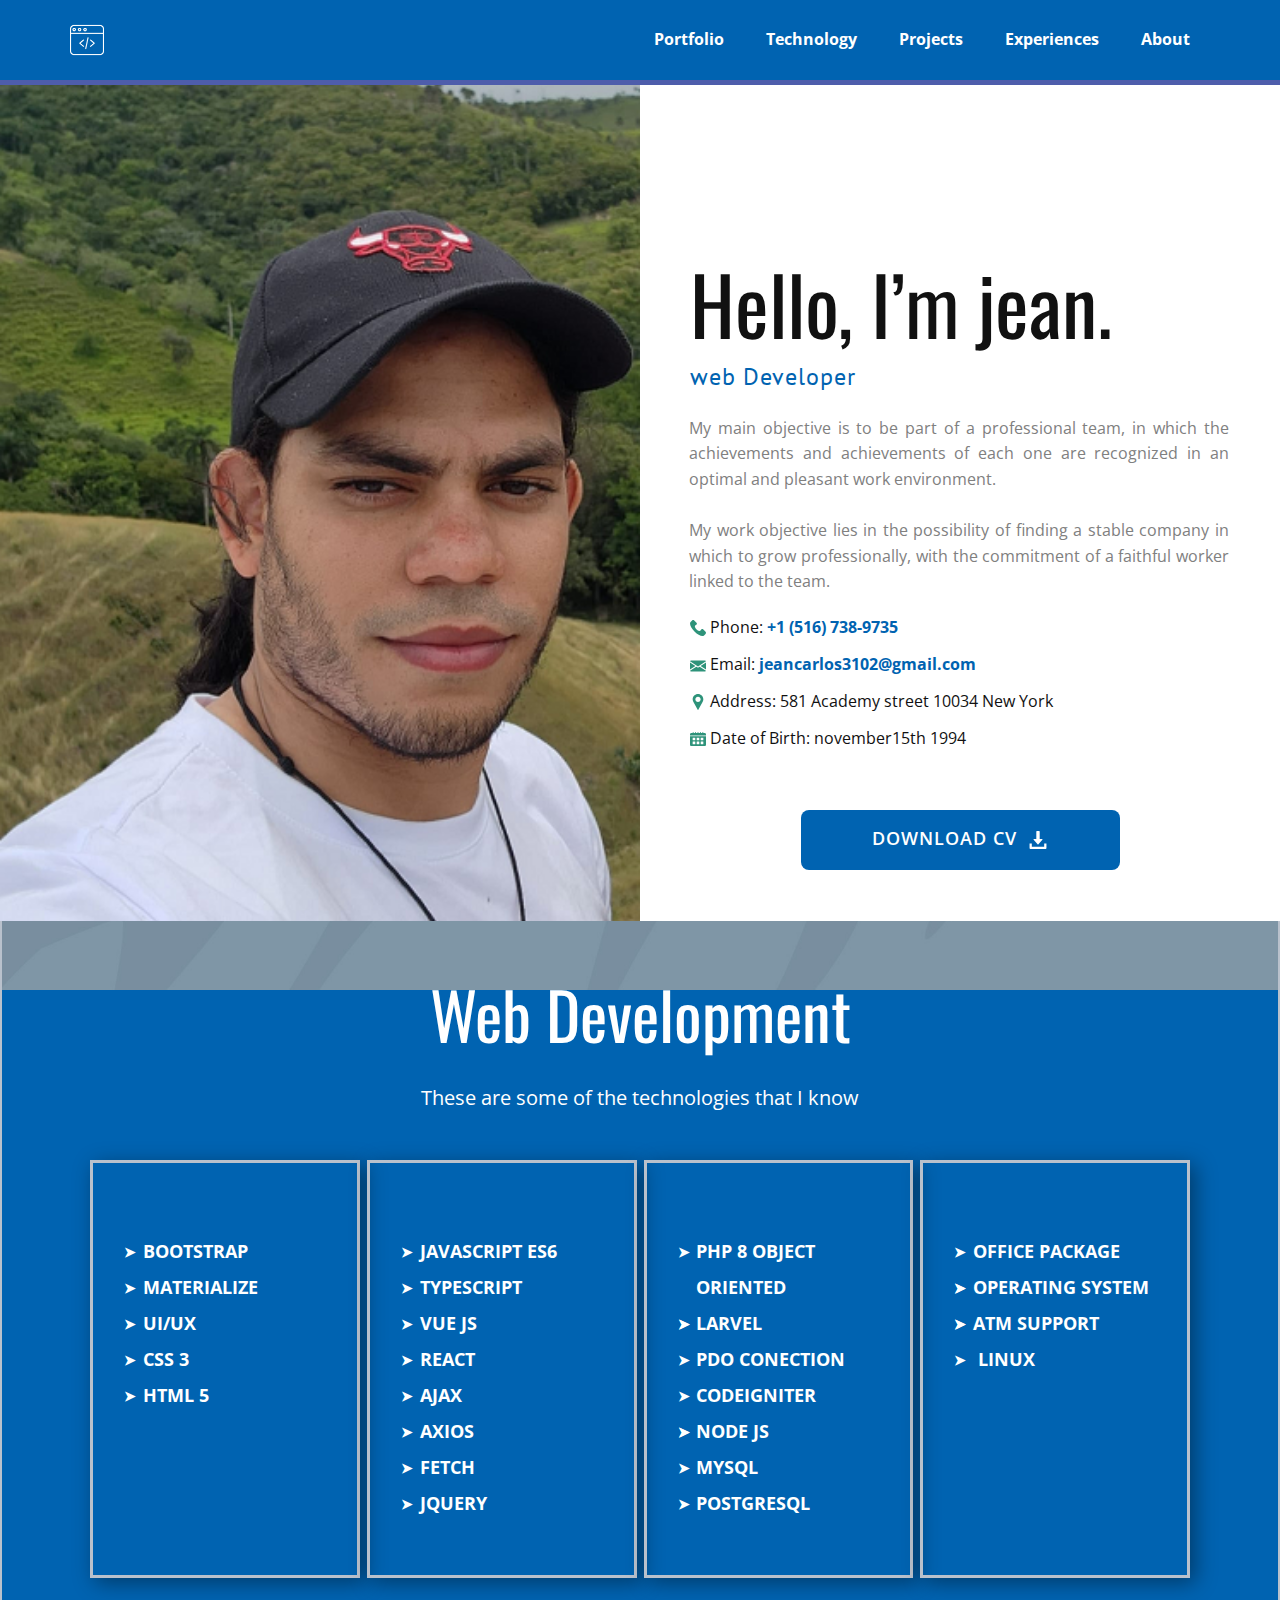
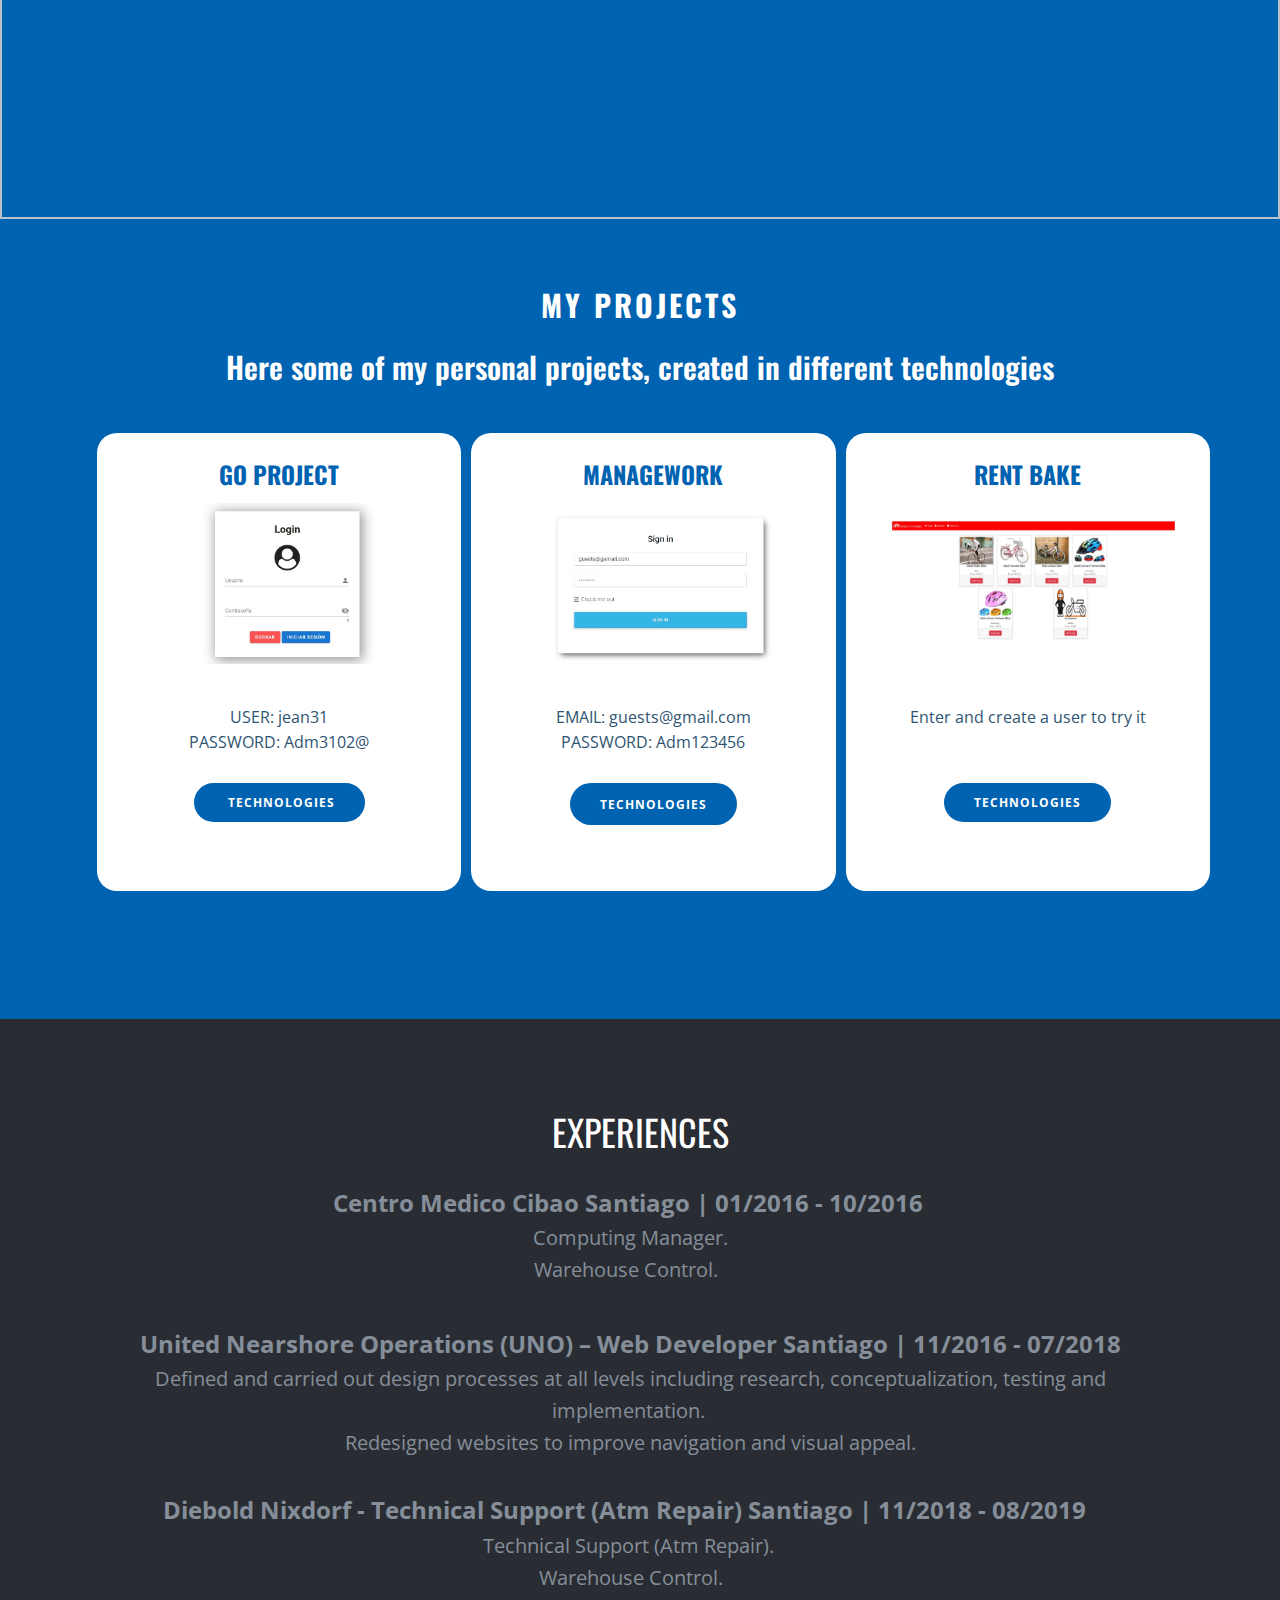
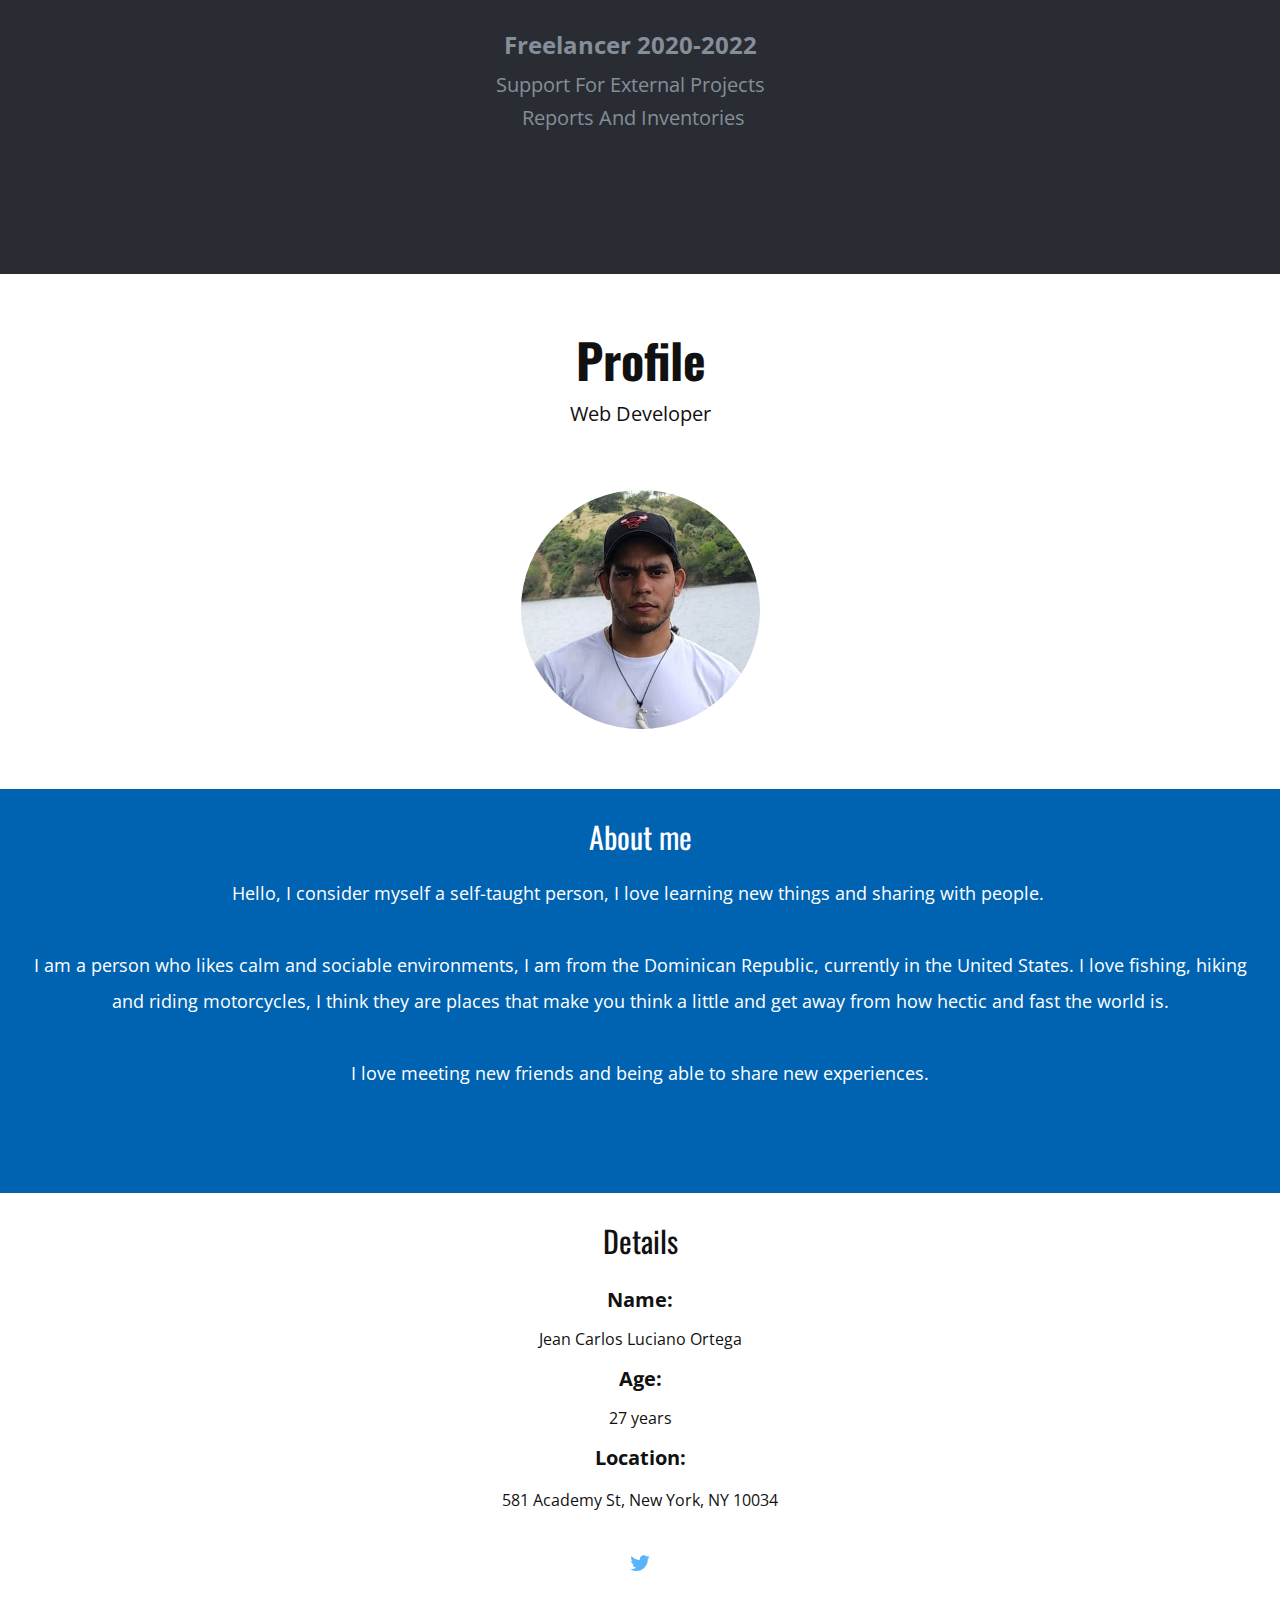
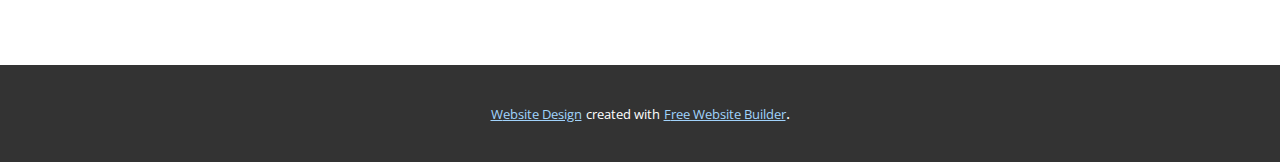
<file: Portfolio.html>
<!DOCTYPE html>
<html style="font-size: 16px;">
  <head>
    <meta name="viewport" content="width=device-width, initial-scale=1.0">
    <meta charset="utf-8">
    <meta name="keywords" content="Hello, I’m John., Design and Concept&nbsp;Development, My Works, Expertise, Profile, Pricing Table, Nam ultrices ultrices nec tortor pulvinar esteras loremips est orem., Follow us, Contact Me">
    <meta name="description" content="">
    <title>Portfolio</title>
    <link rel="stylesheet" href="nicepage.css" media="screen">
<link rel="stylesheet" href="Portfolio.css" media="screen">
    <script class="u-script" type="text/javascript" src="jquery.js" defer=""></script>
    <script class="u-script" type="text/javascript" src="nicepage.js" defer=""></script>
    <meta name="generator" content="Nicepage 4.12.5, nicepage.com">
    <link id="u-theme-google-font" rel="stylesheet" href="https://fonts.googleapis.com/css?family=Oswald:200,300,400,500,600,700|Open+Sans:300,300i,400,400i,500,500i,600,600i,700,700i,800,800i">
    <link id="u-page-google-font" rel="stylesheet" href="https://fonts.googleapis.com/css?family=Oswald:200,300,400,500,600,700|PT+Sans:400,400i,700,700i|Oswald:200,300,400,500,600,700">
    
    
    
    
    
    
    
    
    
    
    
    
    
    
    <script type="application/ld+json">{
		"@context": "http://schema.org",
		"@type": "Organization",
		"name": "Conceptual Design"
}</script>
    <meta name="theme-color" content="#0063b1">
    <meta property="og:title" content="Portfolio">
    <meta property="og:type" content="website">
  </head>
  <body class="u-body u-palette-1-base u-xl-mode"><header class="u-clearfix u-header u-header" id="sec-61a4" data-animation-name="" data-animation-duration="0" data-animation-delay="0" data-animation-direction=""><div class="u-clearfix u-sheet u-sheet-1">
        <nav class="u-menu u-menu-dropdown u-offcanvas u-menu-1">
          <div class="menu-collapse" style="font-size: 1rem; letter-spacing: 0px; font-weight: 700;">
            <a class="u-button-style u-custom-left-right-menu-spacing u-custom-padding-bottom u-custom-text-color u-custom-top-bottom-menu-spacing u-nav-link u-text-active-palette-1-base u-text-hover-palette-2-base" href="#">
              <svg class="u-svg-link" viewBox="0 0 24 24"><use xmlns:xlink="http://www.w3.org/1999/xlink" xlink:href="#menu-hamburger"></use></svg>
              <svg class="u-svg-content" version="1.1" id="menu-hamburger" viewBox="0 0 16 16" x="0px" y="0px" xmlns:xlink="http://www.w3.org/1999/xlink" xmlns="http://www.w3.org/2000/svg"><g><rect y="1" width="16" height="2"></rect><rect y="7" width="16" height="2"></rect><rect y="13" width="16" height="2"></rect>
</g></svg>
            </a>
          </div>
          <div class="u-custom-menu u-nav-container">
            <ul class="u-nav u-spacing-2 u-unstyled u-nav-1"><li class="u-nav-item"><a class="u-active-palette-1-base u-border-active-grey-30 u-border-hover-grey-30 u-border-no-bottom u-border-no-left u-border-no-top u-button-style u-hover-palette-1-light-1 u-nav-link u-text-active-white u-text-hover-white u-text-white" href="Portfolio.html#sec-d430" data-page-id="108647539" style="padding: 10px 20px;">Portfolio</a>
</li><li class="u-nav-item"><a class="u-active-palette-1-base u-border-active-grey-30 u-border-hover-grey-30 u-border-no-bottom u-border-no-left u-border-no-top u-button-style u-hover-palette-1-light-1 u-nav-link u-text-active-white u-text-hover-white u-text-white" href="Portfolio.html#carousel_13b7" data-page-id="108647539" style="padding: 10px 20px;">Technology</a>
</li><li class="u-nav-item"><a class="u-active-palette-1-base u-border-active-grey-30 u-border-hover-grey-30 u-border-no-bottom u-border-no-left u-border-no-top u-button-style u-hover-palette-1-light-1 u-nav-link u-text-active-white u-text-hover-white u-text-white" href="Portfolio.html#carousel_06ab" data-page-id="108647539" style="padding: 10px 20px;">Projects</a>
</li><li class="u-nav-item"><a class="u-active-palette-1-base u-border-active-grey-30 u-border-hover-grey-30 u-border-no-bottom u-border-no-left u-border-no-top u-button-style u-hover-palette-1-light-1 u-nav-link u-text-active-white u-text-hover-white u-text-white" href="Portfolio.html#carousel_fd7a" data-page-id="108647539" style="padding: 10px 20px;">Experiences</a>
</li><li class="u-nav-item"><a class="u-active-palette-1-base u-border-active-grey-30 u-border-hover-grey-30 u-border-no-bottom u-border-no-left u-border-no-top u-button-style u-hover-palette-1-light-1 u-nav-link u-text-active-white u-text-hover-white u-text-white" href="Portfolio.html#carousel_7b7c" data-page-id="108647539" style="padding: 10px 20px;">About</a>
</li></ul>
          </div>
          <div class="u-custom-menu u-nav-container-collapse">
            <div class="u-black u-container-style u-inner-container-layout u-opacity u-opacity-95 u-sidenav">
              <div class="u-inner-container-layout u-sidenav-overflow">
                <div class="u-menu-close"></div>
                <ul class="u-align-center u-nav u-popupmenu-items u-unstyled u-nav-2"><li class="u-nav-item"><a class="u-button-style u-nav-link" href="Portfolio.html#sec-d430" data-page-id="108647539">Portfolio</a>
</li><li class="u-nav-item"><a class="u-button-style u-nav-link" href="Portfolio.html#carousel_13b7" data-page-id="108647539">Technology</a>
</li><li class="u-nav-item"><a class="u-button-style u-nav-link" href="Portfolio.html#carousel_06ab" data-page-id="108647539">Projects</a>
</li><li class="u-nav-item"><a class="u-button-style u-nav-link" href="Portfolio.html#carousel_fd7a" data-page-id="108647539">Experiences</a>
</li><li class="u-nav-item"><a class="u-button-style u-nav-link" href="Portfolio.html#carousel_7b7c" data-page-id="108647539">About</a>
</li></ul>
              </div>
            </div>
            <div class="u-black u-menu-overlay u-opacity u-opacity-70"></div>
          </div>
        </nav><span class="u-file-icon u-icon u-text-white u-icon-1"><img src="images/1.png" alt=""></span>
      </div></header> 
    <section class="u-align-center u-clearfix u-palette-4-base u-section-1" id="sec-d430">
      <div class="u-clearfix u-expanded-width u-gutter-0 u-layout-wrap u-layout-wrap-1">
        <div class="u-gutter-0 u-layout">
          <div class="u-layout-row">
            <div class="u-container-style u-image u-layout-cell u-size-26-md u-size-26-sm u-size-26-xs u-size-30-lg u-size-30-xl u-image-1" data-image-width="374" data-image-height="712">
              <div class="u-container-layout u-container-layout-1"></div>
            </div>
            <div class="u-container-style u-layout-cell u-shape-rectangle u-size-30-lg u-size-30-xl u-size-34-md u-size-34-sm u-size-34-xs u-white u-layout-cell-2">
              <div class="u-container-layout u-valign-top-lg u-container-layout-2">
                <h1 class="u-align-left u-custom-font u-font-oswald u-text u-text-1">Hello, I’m jean.</h1>
                <h6 class="u-align-left u-custom-font u-font-pt-sans u-text u-text-default u-text-palette-1-base u-text-2">web Developer</h6>
                <p class="u-align-justify u-text u-text-grey-50 u-text-3"> My main objective is to be part of a professional team, in which the achievements and achievements of each one are recognized in an optimal and pleasant work environment. <br>
                  <br>My work objective lies in the possibility of finding a stable company in which to grow professionally, with the commitment of a faithful worker linked to the team.
                </p>
                <p class="u-align-left u-text u-text-4"><span class="u-icon u-text-palette-4-base u-icon-1"><svg class="u-svg-content" viewBox="0 0 513.64 513.64" x="0px" y="0px" style="width: 1em; height: 1em;"><g><g><path d="M499.66,376.96l-71.68-71.68c-25.6-25.6-69.12-15.359-79.36,17.92c-7.68,23.041-33.28,35.841-56.32,30.72    c-51.2-12.8-120.32-79.36-133.12-133.12c-7.68-23.041,7.68-48.641,30.72-56.32c33.28-10.24,43.52-53.76,17.92-79.36l-71.68-71.68    c-20.48-17.92-51.2-17.92-69.12,0l-48.64,48.64c-48.64,51.2,5.12,186.88,125.44,307.2c120.32,120.32,256,176.641,307.2,125.44    l48.64-48.64C517.581,425.6,517.581,394.88,499.66,376.96z"></path>
</g>
</g></svg><img></span>&nbsp;Phone: <a href="tel:+123456789" class="u-active-none u-border-none u-btn u-button-link u-button-style u-hover-none u-none u-text-palette-1-base u-btn-1">+1 (516) 738-9735</a>
                </p>
                <p class="u-align-left u-text u-text-5"><span class="u-icon u-text-palette-4-base u-icon-2"><svg class="u-svg-content" viewBox="0 0 512 512" x="0px" y="0px" style="width: 1em; height: 1em;"><g><g><polygon points="339.392,258.624 512,367.744 512,144.896   "></polygon>
</g>
</g><g><g><polygon points="0,144.896 0,367.744 172.608,258.624   "></polygon>
</g>
</g><g><g><path d="M480,80H32C16.032,80,3.36,91.904,0.96,107.232L256,275.264l255.04-168.032C508.64,91.904,495.968,80,480,80z"></path>
</g>
</g><g><g><path d="M310.08,277.952l-45.28,29.824c-2.688,1.76-5.728,2.624-8.8,2.624c-3.072,0-6.112-0.864-8.8-2.624l-45.28-29.856    L1.024,404.992C3.488,420.192,16.096,432,32,432h448c15.904,0,28.512-11.808,30.976-27.008L310.08,277.952z"></path>
</g>
</g></svg><img></span>&nbsp;Email: <a href="mailto:info@youremailidhere.com" class="u-active-none u-border-none u-btn u-button-link u-button-style u-hover-none u-none u-text-palette-1-base u-btn-2">jeancarlos3102@gmail.com</a>
                </p>
                <p class="u-align-left u-text u-text-6"><span class="u-icon u-text-palette-4-base u-icon-3"><svg class="u-svg-content" viewBox="0 0 512 512" x="0px" y="0px" style="width: 1em; height: 1em;"><g><g><path d="M256,0C161.896,0,85.333,76.563,85.333,170.667c0,28.25,7.063,56.26,20.49,81.104L246.667,506.5    c1.875,3.396,5.448,5.5,9.333,5.5s7.458-2.104,9.333-5.5l140.896-254.813c13.375-24.76,20.438-52.771,20.438-81.021    C426.667,76.563,350.104,0,256,0z M256,256c-47.052,0-85.333-38.281-85.333-85.333c0-47.052,38.281-85.333,85.333-85.333    s85.333,38.281,85.333,85.333C341.333,217.719,303.052,256,256,256z"></path>
</g>
</g></svg><img></span>&nbsp;Address: ​581 Academy street 10034 New
York
                </p>
                <p class="u-align-left u-text u-text-7"><span class="u-icon u-text-palette-4-base u-icon-4"><svg class="u-svg-content" viewBox="0 0 512 512" x="0px" y="0px" style="width: 1em; height: 1em;"><g><g><path d="M0,165.014v272.984c0,24.198,19.687,43.885,43.885,43.885h424.23c24.198,0,43.885-19.686,43.885-43.884V165.014H0z     M169.541,415.405c0,5.567-4.513,10.079-10.079,10.079H95.103c-5.567,0-10.079-4.513-10.079-10.079v-66.587    c0-5.567,4.513-10.079,10.079-10.079h64.359c5.567,0,10.079,4.513,10.079,10.079V415.405z M169.541,288.915    c0,5.567-4.513,10.079-10.079,10.079H95.103c-5.567,0-10.079-4.513-10.079-10.079v-66.587c0-5.567,4.513-10.079,10.079-10.079    h64.359c5.567,0,10.079,4.513,10.079,10.079V288.915z M298.259,415.405c0,5.567-4.513,10.079-10.079,10.079h-64.359    c-5.567,0-10.079-4.513-10.079-10.079v-66.587c0-5.567,4.513-10.079,10.079-10.079h64.359c5.567,0,10.079,4.513,10.079,10.079    V415.405z M298.259,288.915c0,5.567-4.513,10.079-10.079,10.079h-64.359c-5.567,0-10.079-4.513-10.079-10.079v-66.587    c0-5.567,4.513-10.079,10.079-10.079h64.359c5.567,0,10.079,4.513,10.079,10.079V288.915z M426.977,415.405    c0,5.567-4.513,10.079-10.079,10.079h-64.359c-5.567,0-10.079-4.513-10.079-10.079v-66.587c0-5.567,4.513-10.079,10.079-10.079    h64.359c5.567,0,10.079,4.513,10.079,10.079V415.405z M426.977,288.915c0,5.567-4.513,10.079-10.079,10.079h-64.359    c-5.567,0-10.079-4.513-10.079-10.079v-66.587c0-5.567,4.513-10.079,10.079-10.079h64.359c5.567,0,10.079,4.513,10.079,10.079    V288.915z"></path>
</g>
</g><g><g><path d="M468.115,67.768h-41.742V45.236c0-8.35-6.769-15.119-15.119-15.119s-15.119,6.769-15.119,15.119v22.532h-47.388V45.236    c0-8.35-6.769-15.119-15.119-15.119c-8.35,0-15.119,6.769-15.119,15.119v22.532H271.12V45.236c0-8.35-6.769-15.119-15.119-15.119    s-15.119,6.769-15.119,15.119v22.532h-47.389V45.236c0-8.35-6.769-15.119-15.119-15.119c-8.35,0-15.119,6.769-15.119,15.119    v22.532h-47.388V45.236c0-8.35-6.769-15.119-15.119-15.119c-8.35,0-15.119,6.769-15.119,15.119v22.532h-0.002H43.885    C19.687,67.768,0,87.455,0,111.653v33.203h512v-33.203C512,87.455,492.313,67.768,468.115,67.768z"></path>
</g>
</g></svg><img></span>&nbsp;Date of Birth: november15th 1994
                </p>
                <a href="files/JeanCarlosLuciano.pdf" class="u-active-palette-4-light-1 u-border-none u-btn u-btn-round u-button-style u-file-link u-hover-palette-4-light-1 u-palette-1-base u-radius-8 u-text-active-white u-text-body-alt-color u-text-hover-white u-btn-3" target="_blank">Download cv&nbsp;&nbsp;<span class="u-icon u-text-white"><svg class="u-svg-content" viewBox="0 0 512 512" x="0px" y="0px" style="width: 1em; height: 1em;"><g><g><path d="M382.56,233.376C379.968,227.648,374.272,224,368,224h-64V16c0-8.832-7.168-16-16-16h-64c-8.832,0-16,7.168-16,16v208h-64    c-6.272,0-11.968,3.68-14.56,9.376c-2.624,5.728-1.6,12.416,2.528,17.152l112,128c3.04,3.488,7.424,5.472,12.032,5.472    c4.608,0,8.992-2.016,12.032-5.472l112-128C384.192,245.824,385.152,239.104,382.56,233.376z"></path>
</g>
</g><g><g><path d="M432,352v96H80v-96H16v128c0,17.696,14.336,32,32,32h416c17.696,0,32-14.304,32-32V352H432z"></path>
</g>
</g></svg><img></span>
                </a>
              </div>
            </div>
          </div>
        </div>
      </div>
    </section>
    <section class="skrollable u-align-center u-border-2 u-border-no-top u-border-palette-5-base u-clearfix u-image u-parallax u-shading u-section-2" id="carousel_13b7" data-image-width="2000" data-image-height="1333">
      <div class="u-clearfix u-sheet u-sheet-1">
        <h1 class="u-align-left-xs u-text u-text-1">Web Development</h1>
        <p class="u-align-left-xs u-text u-text-2"> These are some of the technologies that I know<br>
        </p>
        <div class="u-expanded-width-xs u-list u-list-1">
          <div class="u-repeater u-repeater-1">
            <div class="u-align-left u-border-3 u-border-palette-5-base u-container-style u-list-item u-repeater-item u-shape-rectangle u-list-item-1">
              <div class="u-container-layout u-similar-container u-container-layout-1">
                <h4 class="u-text u-text-palette-1-base u-text-3">WEB DESIGN</h4>
                <ul class="u-custom-list u-hover-feature u-text u-text-white u-text-4">
                  <li style="">
                    <div class="u-list-icon">
                      <div xmlns="http://www.w3.org/2000/svg" xmlns:xlink="http://www.w3.org/1999/xlink" version="1.1" xml:space="preserve" class="u-svg-content">➤</div>
                    </div> BOOTSTRAP
                  </li>
                  <li style="">
                    <div class="u-list-icon">
                      <div xmlns="http://www.w3.org/2000/svg" xmlns:xlink="http://www.w3.org/1999/xlink" version="1.1" xml:space="preserve" class="u-svg-content">➤</div>
                    </div> MATERIALIZE
                  </li>
                  <li style="">
                    <div class="u-list-icon">
                      <div xmlns="http://www.w3.org/2000/svg" xmlns:xlink="http://www.w3.org/1999/xlink" version="1.1" xml:space="preserve" class="u-svg-content">➤</div>
                    </div>UI/UX
                  </li>
                  <li style="">
                    <div class="u-list-icon">
                      <div xmlns="http://www.w3.org/2000/svg" xmlns:xlink="http://www.w3.org/1999/xlink" version="1.1" xml:space="preserve" class="u-svg-content">➤</div>
                    </div>CSS 3
                  </li>
                  <li style="">
                    <div class="u-list-icon">
                      <div xmlns="http://www.w3.org/2000/svg" xmlns:xlink="http://www.w3.org/1999/xlink" version="1.1" xml:space="preserve" class="u-svg-content">➤</div>
                    </div>HTML 5
                  </li>
                </ul>
              </div>
            </div>
            <div class="u-align-left u-border-3 u-border-palette-5-base u-container-style u-list-item u-repeater-item u-shape-rectangle u-list-item-2">
              <div class="u-container-layout u-similar-container u-container-layout-2">
                <h4 class="u-text u-text-palette-1-base u-text-5">FRONT END</h4>
                <ul class="u-custom-list u-hover-feature u-text u-text-white u-text-6">
                  <li style="">
                    <div class="u-list-icon">
                      <div xmlns="http://www.w3.org/2000/svg" xmlns:xlink="http://www.w3.org/1999/xlink" version="1.1" xml:space="preserve" class="u-svg-content">➤</div>
                    </div>JAVASCRIPT ES6
                  </li>
                  <li style="">
                    <div class="u-list-icon">
                      <div xmlns="http://www.w3.org/2000/svg" xmlns:xlink="http://www.w3.org/1999/xlink" version="1.1" xml:space="preserve" class="u-svg-content">➤</div>
                    </div>TYPESCRIPT
                  </li>
                  <li style="">
                    <div class="u-list-icon">
                      <div xmlns="http://www.w3.org/2000/svg" xmlns:xlink="http://www.w3.org/1999/xlink" version="1.1" xml:space="preserve" class="u-svg-content">➤</div>
                    </div>VUE JS
                  </li>
                  <li style="">
                    <div class="u-list-icon">
                      <div xmlns="http://www.w3.org/2000/svg" xmlns:xlink="http://www.w3.org/1999/xlink" version="1.1" xml:space="preserve" class="u-svg-content">➤</div>
                    </div>REACT
                  </li>
                  <li style="">
                    <div class="u-list-icon">
                      <div xmlns="http://www.w3.org/2000/svg" xmlns:xlink="http://www.w3.org/1999/xlink" version="1.1" xml:space="preserve" class="u-svg-content">➤</div>
                    </div> AJAX&nbsp;
                  </li>
                  <li style="">
                    <div class="u-list-icon">
                      <div xmlns="http://www.w3.org/2000/svg" xmlns:xlink="http://www.w3.org/1999/xlink" version="1.1" xml:space="preserve" class="u-svg-content">➤</div>
                    </div>AXIOS
                  </li>
                  <li style="">
                    <div class="u-list-icon">
                      <div xmlns="http://www.w3.org/2000/svg" xmlns:xlink="http://www.w3.org/1999/xlink" version="1.1" xml:space="preserve" class="u-svg-content">➤</div>
                    </div>FETCH&nbsp;<br>
                  </li>
                  <li style="">
                    <div class="u-list-icon">
                      <div xmlns="http://www.w3.org/2000/svg" xmlns:xlink="http://www.w3.org/1999/xlink" version="1.1" xml:space="preserve" class="u-svg-content">➤</div>
                    </div>JQUERY
                  </li>
                </ul>
              </div>
            </div>
            <div class="u-align-left u-border-3 u-border-palette-5-base u-container-style u-list-item u-repeater-item u-shape-rectangle u-list-item-3">
              <div class="u-container-layout u-similar-container u-container-layout-3">
                <h4 class="u-text u-text-palette-1-base u-text-7">BACK END</h4>
                <ul class="u-custom-list u-hover-feature u-text u-text-white u-text-8">
                  <li style="">
                    <div class="u-list-icon">
                      <div xmlns="http://www.w3.org/2000/svg" xmlns:xlink="http://www.w3.org/1999/xlink" version="1.1" xml:space="preserve" class="u-svg-content">➤</div>
                    </div>PHP 8 OBJECT
ORIENTED&nbsp;
                  </li>
                  <li style="">
                    <div class="u-list-icon">
                      <div xmlns="http://www.w3.org/2000/svg" xmlns:xlink="http://www.w3.org/1999/xlink" version="1.1" xml:space="preserve" class="u-svg-content">➤</div>
                    </div>
                  </li>
                  <li style="">
                    <div class="u-list-icon">
                      <div xmlns="http://www.w3.org/2000/svg" xmlns:xlink="http://www.w3.org/1999/xlink" version="1.1" xml:space="preserve" class="u-svg-content">➤</div>
                    </div>LARVEL
                  </li>
                  <li style="">
                    <div class="u-list-icon">
                      <div xmlns="http://www.w3.org/2000/svg" xmlns:xlink="http://www.w3.org/1999/xlink" version="1.1" xml:space="preserve" class="u-svg-content">➤</div>
                    </div>PDO CONECTION&nbsp;
                  </li>
                  <li style="">
                    <div class="u-list-icon">
                      <div xmlns="http://www.w3.org/2000/svg" xmlns:xlink="http://www.w3.org/1999/xlink" version="1.1" xml:space="preserve" class="u-svg-content">➤</div>
                    </div>CODEIGNITER&nbsp;<br>
                  </li>
                  <li style="">
                    <div class="u-list-icon">
                      <div xmlns="http://www.w3.org/2000/svg" xmlns:xlink="http://www.w3.org/1999/xlink" version="1.1" xml:space="preserve" class="u-svg-content">➤</div>
                    </div>
                  </li>
                  <li style="">
                    <div class="u-list-icon">
                      <div xmlns="http://www.w3.org/2000/svg" xmlns:xlink="http://www.w3.org/1999/xlink" version="1.1" xml:space="preserve" class="u-svg-content">➤</div>
                    </div>NODE JS<br>
                  </li>
                  <li style="">
                    <div class="u-list-icon">
                      <div xmlns="http://www.w3.org/2000/svg" xmlns:xlink="http://www.w3.org/1999/xlink" version="1.1" xml:space="preserve" class="u-svg-content">➤</div>
                    </div>MYSQL
                  </li>
                  <li style="">
                    <div class="u-list-icon">
                      <div xmlns="http://www.w3.org/2000/svg" xmlns:xlink="http://www.w3.org/1999/xlink" version="1.1" xml:space="preserve" class="u-svg-content">➤</div>
                    </div>POSTGRESQL&nbsp;<br>
                  </li>
                </ul>
              </div>
            </div>
            <div class="u-align-left u-border-3 u-border-palette-5-base u-container-style u-list-item u-repeater-item u-shape-rectangle u-list-item-4">
              <div class="u-container-layout u-similar-container u-container-layout-4">
                <h4 class="u-text u-text-palette-1-base u-text-9">OTHER</h4>
                <ul class="u-custom-list u-hover-feature u-text u-text-white u-text-10">
                  <li style="">
                    <div class="u-list-icon">
                      <div xmlns="http://www.w3.org/2000/svg" xmlns:xlink="http://www.w3.org/1999/xlink" version="1.1" xml:space="preserve" class="u-svg-content">➤</div>
                    </div> OFFICE PACKAGE&nbsp;
                  </li>
                  <li style="">
                    <div class="u-list-icon">
                      <div xmlns="http://www.w3.org/2000/svg" xmlns:xlink="http://www.w3.org/1999/xlink" version="1.1" xml:space="preserve" class="u-svg-content">➤</div>
                    </div>
                  </li>
                  <li style="">
                    <div class="u-list-icon">
                      <div xmlns="http://www.w3.org/2000/svg" xmlns:xlink="http://www.w3.org/1999/xlink" version="1.1" xml:space="preserve" class="u-svg-content">➤</div>
                    </div> OPERATING
SYSTEM
                  </li>
                  <li style="">
                    <div class="u-list-icon">
                      <div xmlns="http://www.w3.org/2000/svg" xmlns:xlink="http://www.w3.org/1999/xlink" version="1.1" xml:space="preserve" class="u-svg-content">➤</div>
                    </div>
                    <div class="u-list-icon">
                      <div>➤</div>
                    </div>ATM
SUPPORT
                  </li>
                  <li style="">
                    <div class="u-list-icon">
                      <div xmlns="http://www.w3.org/2000/svg" xmlns:xlink="http://www.w3.org/1999/xlink" version="1.1" xml:space="preserve" class="u-svg-content">➤</div>
                    </div>&nbsp;LINUX
                  </li>
                </ul>
              </div>
            </div>
          </div>
        </div>
      </div>
      
      
      
      
      
      
      
      
      
      
      
      
      
      
      
    </section>
    <section class="skrollable u-align-center u-clearfix u-image u-parallax u-shading u-section-3" id="carousel_06ab" data-image-width="2000" data-image-height="1333">
      <div class="u-clearfix u-sheet u-sheet-1">
        <h4 class="u-text u-text-1"> MY PROJECTS</h4>
        <h1 class="u-text u-text-default u-text-2"> Here some of my personal projects, created in different technologies </h1>
        <div class="u-expanded-width-sm u-expanded-width-xs u-layout-grid u-list u-list-1">
          <div class="u-repeater u-repeater-1">
            <div class="u-align-center u-container-style u-list-item u-radius-20 u-repeater-item u-shape-round u-white u-list-item-1">
              <div class="u-container-layout u-similar-container u-valign-bottom-xs u-container-layout-1">
                <h4 class="u-text u-text-default u-text-palette-1-base u-text-3"> GO PROJECT</h4>
                <img src="images/33d59ac4-d9c2-402f-9947-63227ef1bf85.jfif" alt="" class="u-dialog-link u-hover-feature u-image u-image-contain u-image-default u-image-1" data-image-width="539" data-image-height="502" data-href="#sec-b5d9">
                <p class="u-text u-text-palette-1-dark-2 u-text-4"> USER: jean31 <br>PASSWORD: Adm3102@<br>
                </p>
                <a href="#sec-b5d9" class="u-border-none u-btn u-btn-round u-button-style u-custom-item u-dialog-link u-hover-palette-1-dark-1 u-palette-1-base u-radius-50 u-text-active-white u-btn-1" target="_blank"> &nbsp;<span style="font-size: 0.75rem;">technologies</span>
                </a>
              </div>
            </div>
            <div class="u-align-center u-container-style u-list-item u-radius-20 u-repeater-item u-shape-round u-video-cover u-white u-list-item-2">
              <div class="u-container-layout u-similar-container u-valign-bottom-xs u-container-layout-2">
                <h4 class="u-text u-text-default u-text-palette-1-base u-text-5"> MANAGEWORK</h4>
                <img src="images/82ffa745-e1f5-4054-8fc3-6767324435ca.jfif" alt="" class="u-dialog-link u-hover-feature u-image u-image-contain u-image-default u-image-2" data-image-width="681" data-image-height="465" data-href="#sec-84fb">
                <p class="u-text u-text-palette-1-dark-2 u-text-6"> EMAIL: guests@gmail.com <br>PASSWORD: Adm123456
                </p>
                <a href="#sec-84fb" class="u-border-none u-btn u-btn-round u-button-style u-custom-item u-dialog-link u-hover-palette-1-dark-1 u-palette-1-base u-radius-50 u-text-active-white u-btn-2" target="_blank"> technologies<span style="font-size: 0.875rem;"></span>
                </a>
              </div>
            </div>
            <div class="u-align-center u-container-style u-list-item u-radius-20 u-repeater-item u-shape-round u-video-cover u-white u-list-item-3">
              <div class="u-container-layout u-similar-container u-valign-bottom-xs u-container-layout-3">
                <h4 class="u-text u-text-default u-text-palette-1-base u-text-7"> RENT BAKE </h4>
                <img src="images/e6585a0e-f671-454f-ba6a-86e7a15cc801.jfif" alt="" class="u-dialog-link u-hover-feature u-image u-image-contain u-image-default u-image-3" data-image-width="1600" data-image-height="733" data-href="#sec-c2bb">
                <p class="u-text u-text-palette-1-dark-2 u-text-8"> Enter and create a user to try it<br>
                  <br>
                </p>
                <a href="#sec-c2bb" class="u-border-none u-btn u-btn-round u-button-style u-custom-item u-dialog-link u-hover-palette-1-dark-1 u-palette-1-base u-radius-50 u-text-active-white u-btn-3" target="_blank"> technologies<br>
                </a>
              </div>
            </div>
          </div>
        </div>
      </div>
      
      
      
    </section>
    <section class="u-clearfix u-palette-5-dark-3 u-section-4" id="carousel_fd7a">
      <div class="u-clearfix u-sheet u-valign-middle-lg u-valign-middle-md u-valign-middle-sm u-valign-middle-xl u-sheet-1">
        <div class="u-clearfix u-expanded-width u-gutter-0 u-layout-wrap u-layout-wrap-1">
          <div class="u-gutter-0 u-layout">
            <div class="u-layout-row">
              <div class="u-align-center u-container-style u-layout-cell u-size-60 u-layout-cell-1">
                <div class="u-container-layout u-container-layout-1">
                  <h1 class="u-text u-text-default u-text-1">
                    <span style="font-size: 2.25rem;"> EXPERIENCES</span>
                  </h1>
                  <p class="u-text u-text-palette-5-dark-1 u-text-2">
                    <span style="font-size: 1.5rem; font-weight: 700;"> Centro Medico Cibao Santiago | 01/2016 - 10/2016&nbsp;</span>
                    <br>&nbsp;Computing Manager.&nbsp;<br>&nbsp;Warehouse Control.&nbsp; &nbsp;<br>
                    <span style="font-size: 1.5rem;">
                      <br>
                      <span style="font-weight: 700;">United
Nearshore Operations (UNO) – Web Developer Santiago | 11/2016 - 07/2018</span>
                    </span>
                    <span style="font-weight: 700;">
                      <br>
                    </span>Defined and carried out design processes at all
levels including research, conceptualization, testing and implementation.&nbsp;<br>&nbsp;Redesigned websites to improve navigation and
visual appeal.&nbsp;<br>
                    <br>
                    <span style="font-size: 1.5rem; font-weight: 700;">&nbsp;Diebold Nixdorf - Technical Support (Atm
Repair) Santiago | 11/2018 - 08/2019&nbsp; &nbsp;</span>
                    <br>Technical
Support (Atm Repair).&nbsp;<br>Warehouse Control.<br>
                    <br>
                    <span style="font-weight: 700;">
                      <span style="font-size: 1.5rem;">Freelancer 2020-2022</span>
                      <br>
                    </span>
                    <span style="font-size: 1.5rem;"></span>
                    <span style="font-weight: 700;"></span>
                    <span style="font-size: 1rem;"></span>Support For External Projects<br>&nbsp;Reports And
Inventories<br>
                  </p>
                </div>
              </div>
            </div>
          </div>
        </div>
      </div>
    </section>
    <section class="u-align-center u-clearfix u-white u-section-5" id="carousel_7b7c">
      <h1 class="u-text u-text-1">Profile</h1>
      <p class="u-large-text u-text u-text-variant u-text-2">Web Developer</p>
      <div class="u-clearfix u-expanded-width u-layout-wrap u-layout-wrap-1">
        <div class="u-gutter-0 u-layout">
          <div class="u-layout-col">
            <div class="u-align-center u-container-style u-layout-cell u-size-20 u-layout-cell-1">
              <div class="u-container-layout u-container-layout-1">
                <div alt="" class="u-image u-image-circle u-image-1" data-image-width="632" data-image-height="460"></div>
              </div>
            </div>
            <div class="u-align-center u-container-style u-layout-cell u-palette-1-base u-size-20 u-layout-cell-2">
              <div class="u-container-layout u-container-layout-2">
                <h3 class="u-text u-text-default u-text-3">About me</h3>
                <p class="u-text u-text-4"> Hello, I consider myself a self-taught person, I love learning new things and sharing with people.&nbsp;<br>
                  <br>I am a person who likes calm and sociable environments, I am from the Dominican Republic, currently in the United States. I love fishing, hiking and riding motorcycles, I think they are places that make you think a little and get away from how hectic and fast the world is. <br>
                  <br>I love meeting new friends and being able to share new experiences.
                </p>
              </div>
            </div>
            <div class="u-align-center u-container-style u-layout-cell u-size-20 u-layout-cell-3">
              <div class="u-container-layout u-container-layout-3">
                <h3 class="u-text u-text-default u-text-5">Details</h3>
                <p class="u-text u-text-6">
                  <span style="font-weight: 700; font-size: 1.25rem;">Nam​​e: </span>
                  <span style="font-size: 1.25rem;">
                    <br>
                  </span>
                  <span style="font-size: 1rem;">Jean Carlos Luci​ano Ortega</span>
                  <br>
                  <span style="font-weight: 700; font-size: 1.25rem;">A​​ge: </span>
                  <span style="font-size: 1.25rem;">
                    <br>
                  </span>27 years <span style="font-weight: 700;">
                    <br>
                    <span style="font-size: 1.25rem;">Location: </span>
                  </span>
                  <span style="font-size: 1.25rem;">
                    <br>
                  </span> 581 Academy St,<span style="font-size: 1.125rem;"></span> New York, NY 10034
                </p>
                <div class="u-social-icons u-spacing-10 u-social-icons-1">
                  <a class="u-social-url" title="twitter" target="_blank" href="https://twitter.com/jeancarlos3102?t=fwTRbg7OjhnP6bDjsySZMA&amp;s=08"><span class="u-icon u-icon-circle u-social-icon u-social-twitter u-text-palette-1-light-1 u-icon-1"><svg class="u-svg-link" preserveAspectRatio="xMidYMin slice" viewBox="0 0 112 112" style=""><use xmlns:xlink="http://www.w3.org/1999/xlink" xlink:href="#svg-ed97"></use></svg><svg class="u-svg-content" viewBox="0 0 112 112" x="0" y="0" id="svg-ed97"><path fill="currentColor" d="M92.2,38.2c0,0.8,0,1.6,0,2.3c0,24.3-18.6,52.4-52.6,52.4c-10.6,0.1-20.2-2.9-28.5-8.2
	c1.4,0.2,2.9,0.2,4.4,0.2c8.7,0,16.7-2.9,23-7.9c-8.1-0.2-14.9-5.5-17.3-12.8c1.1,0.2,2.4,0.2,3.4,0.2c1.6,0,3.3-0.2,4.8-0.7
	c-8.4-1.6-14.9-9.2-14.9-18c0-0.2,0-0.2,0-0.2c2.5,1.4,5.4,2.2,8.4,2.3c-5-3.3-8.3-8.9-8.3-15.4c0-3.4,1-6.5,2.5-9.2
	c9.1,11.1,22.7,18.5,38,19.2c-0.2-1.4-0.4-2.8-0.4-4.3c0.1-10,8.3-18.2,18.5-18.2c5.4,0,10.1,2.2,13.5,5.7c4.3-0.8,8.1-2.3,11.7-4.5
	c-1.4,4.3-4.3,7.9-8.1,10.1c3.7-0.4,7.3-1.4,10.6-2.9C98.9,32.3,95.7,35.5,92.2,38.2z"></path></svg></span>
                  </a>
                </div>
              </div>
            </div>
          </div>
        </div>
      </div>
    </section>
    
    
    
    
    
    
    
    
    
    
    
    <section class="u-backlink u-clearfix u-grey-80">
      <a class="u-link" href="https://nicepage.com/website-design" target="_blank">
        <span>Website Design</span>
      </a>
      <p class="u-text">
        <span>created with</span>
      </p>
      <a class="u-link" href="https://nicepage.com/website-builder" target="_blank">
        <span>Free Website Builder</span>
      </a>. 
    </section>
  <section class="u-align-center u-black u-clearfix u-container-style u-dialog-block u-opacity u-opacity-70 u-valign-top-md u-valign-top-sm u-dialog-section-10" id="sec-b5d9">
      <div class="u-align-center-sm u-align-center-xs u-container-style u-dialog u-radius-23 u-shape-round u-white u-dialog-1">
        <div class="u-container-layout u-container-layout-1">
          <h2 class="u-align-center u-text u-text-default u-text-1">technologies</h2>
          <p class="u-align-center u-text u-text-2">The website has been created with these technologies</p><span class="u-file-icon u-hover-feature u-icon u-icon-1" data-animation-name="flipIn" data-animation-duration="1000" data-animation-direction="X"><img src="images/919830.png" alt=""></span><span class="u-file-icon u-hover-feature u-icon u-icon-2" data-animation-name="flipIn" data-animation-duration="1000" data-animation-direction="X"><img src="images/5968292.png" alt=""></span><span class="u-file-icon u-hover-feature u-icon u-icon-3" data-animation-name="flipIn" data-animation-duration="1000" data-animation-direction="X"><img src="images/download.png" alt=""></span><span class="u-file-icon u-hover-feature u-icon u-icon-4" data-animation-name="flipIn" data-animation-duration="1000" data-animation-direction="X"><img src="images/919836.png" alt=""></span><span class="u-file-icon u-hover-feature u-icon u-icon-5" data-animation-name="flipIn" data-animation-duration="1000" data-animation-direction="X"><img src="images/5968672.png" alt=""></span><span class="u-file-icon u-hover-feature u-icon u-icon-6" data-animation-name="flipIn" data-animation-duration="1000" data-animation-direction="X"><img src="images/5968267.png" alt=""></span><span class="u-file-icon u-hover-feature u-icon u-icon-7" data-animation-name="flipIn" data-animation-duration="1000" data-animation-direction="X"><img src="images/5968242.png" alt=""></span><span class="u-file-icon u-hover-feature u-icon u-icon-8" data-animation-name="flipIn" data-animation-duration="1000" data-animation-direction="X"><img src="images/919840.png" alt=""></span><span class="u-file-icon u-hover-feature u-icon u-icon-9" data-animation-name="flipIn" data-animation-duration="1000" data-animation-direction="X"><img src="images/HhWJGX4.png" alt=""></span>
          <a href="http://goproject.optimusservices94.com/#/" class="u-btn u-btn-round u-button-style u-hover-palette-1-light-1 u-palette-1-base u-radius-50 u-btn-1" target="_blank"><span class="u-file-icon u-icon u-text-white"><img src="images/19.png" alt=""></span>&nbsp;redirect
          </a>
        </div><button class="u-dialog-close-button u-icon u-text-grey-50 u-icon-11"><svg class="u-svg-link" preserveAspectRatio="xMidYMin slice" viewBox="0 0 413.348 413.348" style=""><use xmlns:xlink="http://www.w3.org/1999/xlink" xlink:href="#svg-5801"></use></svg><svg xmlns="http://www.w3.org/2000/svg" xmlns:xlink="http://www.w3.org/1999/xlink" version="1.1" xml:space="preserve" class="u-svg-content" viewBox="0 0 413.348 413.348" id="svg-5801"><path d="m413.348 24.354-24.354-24.354-182.32 182.32-182.32-182.32-24.354 24.354 182.32 182.32-182.32 182.32 24.354 24.354 182.32-182.32 182.32 182.32 24.354-24.354-182.32-182.32z"></path></svg></button>
      </div>
      <style class="u-icon-2 u-state-style">.u-dialog-section-10 .u-icon-2, .u-dialog-section-10 .u-icon-2:before, .u-dialog-section-10 .u-icon-2 > .u-container-layout:before {
    transition-property: fill, color, background-color, stroke-width, border-style, border-width, border-top-width, border-left-width, border-right-width, border-bottom-width, custom-border, borders, box-shadow, text-shadow, opacity, border-radius, stroke, border-color, font-size, font-style, font-weight, text-decoration, letter-spacing, transform, background-image, background-size, background-position
}
.u-dialog-section-10 .u-icon-2.u-icon-2.u-icon-2:hover {
    transform: scale(1.1) translateX(0px) translateY(0px) !important;
    stroke-width: 0px !important
}
.u-dialog-section-10 .u-icon-2 {
    stroke-width: 0 !important
}
.u-dialog-section-10 .u-icon-2.u-icon-2.u-icon-2.hover {
    transform: scale(1.1) translateX(0px) translateY(0px) !important;
    stroke-width: 0px !important
}
.u-dialog-section-10 .u-icon-2 {
    stroke-width: 0 !important
}
.u-dialog-section-10 .u-container-layout:hover .u-icon-2 {
    transform: rotate(0deg) scale(1) translateX(0px) translateY(0px) !important
}
.u-container-layout.hover .u-dialog-section-10 .u-icon-2 {
    transform: rotate(0deg) scale(1) translateX(0px) translateY(0px) !important
} </style>
      <style class="u-icon-1 u-state-style">.u-dialog-section-10 .u-icon-1, .u-dialog-section-10 .u-icon-1:before, .u-dialog-section-10 .u-icon-1 > .u-container-layout:before {
    transition-property: fill, color, background-color, stroke-width, border-style, border-width, border-top-width, border-left-width, border-right-width, border-bottom-width, custom-border, borders, box-shadow, text-shadow, opacity, border-radius, stroke, border-color, font-size, font-style, font-weight, text-decoration, letter-spacing, transform, background-image, background-size, background-position
}
.u-dialog-section-10 .u-icon-1.u-icon-1.u-icon-1:hover {
    transform: scale(1.1) translateX(0px) translateY(0px) !important;
    stroke-width: 0px !important
}
.u-dialog-section-10 .u-icon-1 {
    stroke-width: 0 !important
}
.u-dialog-section-10 .u-icon-1.u-icon-1.u-icon-1.hover {
    transform: scale(1.1) translateX(0px) translateY(0px) !important;
    stroke-width: 0px !important
}
.u-dialog-section-10 .u-icon-1 {
    stroke-width: 0 !important
}
.u-dialog-section-10 .u-container-layout:hover .u-icon-1 {
    transform: rotate(0deg) scale(1) translateX(0px) translateY(0px) !important
}
.u-container-layout.hover .u-dialog-section-10 .u-icon-1 {
    transform: rotate(0deg) scale(1) translateX(0px) translateY(0px) !important
} </style>
      <style class="u-icon-3 u-state-style">.u-dialog-section-10 .u-icon-3, .u-dialog-section-10 .u-icon-3:before, .u-dialog-section-10 .u-icon-3 > .u-container-layout:before {
    transition-property: fill, color, background-color, stroke-width, border-style, border-width, border-top-width, border-left-width, border-right-width, border-bottom-width, custom-border, borders, box-shadow, text-shadow, opacity, border-radius, stroke, border-color, font-size, font-style, font-weight, text-decoration, letter-spacing, transform, background-image, background-size, background-position
}
.u-dialog-section-10 .u-icon-3.u-icon-3.u-icon-3:hover {
    transform: scale(1.1) translateX(0px) translateY(0px) !important;
    stroke-width: 0px !important
}
.u-dialog-section-10 .u-icon-3 {
    stroke-width: 0 !important
}
.u-dialog-section-10 .u-icon-3.u-icon-3.u-icon-3.hover {
    transform: scale(1.1) translateX(0px) translateY(0px) !important;
    stroke-width: 0px !important
}
.u-dialog-section-10 .u-icon-3 {
    stroke-width: 0 !important
}
.u-dialog-section-10 .u-container-layout:hover .u-icon-3 {
    transform: rotate(0deg) scale(1) translateX(0px) translateY(0px) !important
}
.u-container-layout.hover .u-dialog-section-10 .u-icon-3 {
    transform: rotate(0deg) scale(1) translateX(0px) translateY(0px) !important
} </style>
      <style class="u-icon-4 u-state-style">.u-dialog-section-10 .u-icon-4, .u-dialog-section-10 .u-icon-4:before, .u-dialog-section-10 .u-icon-4 > .u-container-layout:before {
    transition-property: fill, color, background-color, stroke-width, border-style, border-width, border-top-width, border-left-width, border-right-width, border-bottom-width, custom-border, borders, box-shadow, text-shadow, opacity, border-radius, stroke, border-color, font-size, font-style, font-weight, text-decoration, letter-spacing, transform, background-image, background-size, background-position
}
.u-dialog-section-10 .u-icon-4.u-icon-4.u-icon-4:hover {
    transform: scale(1.1) translateX(0px) translateY(0px) !important;
    stroke-width: 0px !important
}
.u-dialog-section-10 .u-icon-4 {
    stroke-width: 0 !important
}
.u-dialog-section-10 .u-icon-4.u-icon-4.u-icon-4.hover {
    transform: scale(1.1) translateX(0px) translateY(0px) !important;
    stroke-width: 0px !important
}
.u-dialog-section-10 .u-icon-4 {
    stroke-width: 0 !important
}
.u-dialog-section-10 .u-container-layout:hover .u-icon-4 {
    transform: rotate(0deg) scale(1) translateX(0px) translateY(0px) !important
}
.u-container-layout.hover .u-dialog-section-10 .u-icon-4 {
    transform: rotate(0deg) scale(1) translateX(0px) translateY(0px) !important
} </style>
      <style class="u-icon-9 u-state-style">.u-dialog-section-10 .u-icon-9, .u-dialog-section-10 .u-icon-9:before, .u-dialog-section-10 .u-icon-9 > .u-container-layout:before {
    transition-property: fill, color, background-color, stroke-width, border-style, border-width, border-top-width, border-left-width, border-right-width, border-bottom-width, custom-border, borders, box-shadow, text-shadow, opacity, border-radius, stroke, border-color, font-size, font-style, font-weight, text-decoration, letter-spacing, transform, background-image, background-size, background-position
}
.u-dialog-section-10 .u-icon-9.u-icon-9.u-icon-9:hover {
    transform: scale(1.1) translateX(0px) translateY(0px) !important;
    stroke-width: 0px !important
}
.u-dialog-section-10 .u-icon-9 {
    stroke-width: 0 !important
}
.u-dialog-section-10 .u-icon-9.u-icon-9.u-icon-9.hover {
    transform: scale(1.1) translateX(0px) translateY(0px) !important;
    stroke-width: 0px !important
}
.u-dialog-section-10 .u-icon-9 {
    stroke-width: 0 !important
}
.u-dialog-section-10 .u-container-layout:hover .u-icon-9 {
    transform: rotate(0deg) scale(1) translateX(0px) translateY(0px) !important
}
.u-container-layout.hover .u-dialog-section-10 .u-icon-9 {
    transform: rotate(0deg) scale(1) translateX(0px) translateY(0px) !important
} </style>
      <style class="u-icon-6 u-state-style">.u-dialog-section-10 .u-icon-6, .u-dialog-section-10 .u-icon-6:before, .u-dialog-section-10 .u-icon-6 > .u-container-layout:before {
    transition-property: fill, color, background-color, stroke-width, border-style, border-width, border-top-width, border-left-width, border-right-width, border-bottom-width, custom-border, borders, box-shadow, text-shadow, opacity, border-radius, stroke, border-color, font-size, font-style, font-weight, text-decoration, letter-spacing, transform, background-image, background-size, background-position
}
.u-dialog-section-10 .u-icon-6.u-icon-6.u-icon-6:hover {
    box-shadow: 2px 2px 8px 0 rgba(var(--grey-50-r),var(--grey-50-g),var(--grey-50-b),1) !important;
    stroke-width: 0px !important
}
.u-dialog-section-10 .u-icon-6 {
    stroke-width: 0 !important
}
.u-dialog-section-10 .u-icon-6.u-icon-6.u-icon-6.hover {
    box-shadow: 2px 2px 8px 0 rgba(var(--grey-50-r),var(--grey-50-g),var(--grey-50-b),1) !important;
    stroke-width: 0px !important
}
.u-dialog-section-10 .u-icon-6 {
    stroke-width: 0 !important
}
.u-dialog-section-10 .u-container-layout:hover .u-icon-6 {
    transform: rotate(0deg) scale(1) translateX(0px) translateY(0px) !important
}
.u-container-layout.hover .u-dialog-section-10 .u-icon-6 {
    transform: rotate(0deg) scale(1) translateX(0px) translateY(0px) !important
} </style>
      <style class="u-icon-7 u-state-style">.u-dialog-section-10 .u-icon-7, .u-dialog-section-10 .u-icon-7:before, .u-dialog-section-10 .u-icon-7 > .u-container-layout:before {
    transition-property: fill, color, background-color, stroke-width, border-style, border-width, border-top-width, border-left-width, border-right-width, border-bottom-width, custom-border, borders, box-shadow, text-shadow, opacity, border-radius, stroke, border-color, font-size, font-style, font-weight, text-decoration, letter-spacing, transform, background-image, background-size, background-position
}
.u-dialog-section-10 .u-icon-7.u-icon-7.u-icon-7:hover {
    box-shadow: 2px 2px 8px 0 rgba(var(--grey-50-r),var(--grey-50-g),var(--grey-50-b),1) !important;
    stroke-width: 0px !important
}
.u-dialog-section-10 .u-icon-7 {
    stroke-width: 0 !important
}
.u-dialog-section-10 .u-icon-7.u-icon-7.u-icon-7.hover {
    box-shadow: 2px 2px 8px 0 rgba(var(--grey-50-r),var(--grey-50-g),var(--grey-50-b),1) !important;
    stroke-width: 0px !important
}
.u-dialog-section-10 .u-icon-7 {
    stroke-width: 0 !important
}
.u-dialog-section-10 .u-container-layout:hover .u-icon-7 {
    transform: rotate(0deg) scale(1) translateX(0px) translateY(0px) !important
}
.u-container-layout.hover .u-dialog-section-10 .u-icon-7 {
    transform: rotate(0deg) scale(1) translateX(0px) translateY(0px) !important
} </style>
      <style class="u-icon-5 u-state-style">.u-dialog-section-10 .u-icon-5, .u-dialog-section-10 .u-icon-5:before, .u-dialog-section-10 .u-icon-5 > .u-container-layout:before {
    transition-property: fill, color, background-color, stroke-width, border-style, border-width, border-top-width, border-left-width, border-right-width, border-bottom-width, custom-border, borders, box-shadow, text-shadow, opacity, border-radius, stroke, border-color, font-size, font-style, font-weight, text-decoration, letter-spacing, transform, background-image, background-size, background-position
}
.u-dialog-section-10 .u-icon-5.u-icon-5.u-icon-5:hover {
    box-shadow: 2px 2px 8px 0 rgba(var(--grey-50-r),var(--grey-50-g),var(--grey-50-b),1) !important;
    stroke-width: 0px !important
}
.u-dialog-section-10 .u-icon-5 {
    stroke-width: 0 !important
}
.u-dialog-section-10 .u-icon-5.u-icon-5.u-icon-5.hover {
    box-shadow: 2px 2px 8px 0 rgba(var(--grey-50-r),var(--grey-50-g),var(--grey-50-b),1) !important;
    stroke-width: 0px !important
}
.u-dialog-section-10 .u-icon-5 {
    stroke-width: 0 !important
}
.u-dialog-section-10 .u-container-layout:hover .u-icon-5 {
    transform: rotate(0deg) scale(1) translateX(0px) translateY(0px) !important
}
.u-container-layout.hover .u-dialog-section-10 .u-icon-5 {
    transform: rotate(0deg) scale(1) translateX(0px) translateY(0px) !important
} </style>
      <style class="u-icon-8 u-state-style">.u-dialog-section-10 .u-icon-8, .u-dialog-section-10 .u-icon-8:before, .u-dialog-section-10 .u-icon-8 > .u-container-layout:before {
    transition-property: fill, color, background-color, stroke-width, border-style, border-width, border-top-width, border-left-width, border-right-width, border-bottom-width, custom-border, borders, box-shadow, text-shadow, opacity, border-radius, stroke, border-color, font-size, font-style, font-weight, text-decoration, letter-spacing, transform, background-image, background-size, background-position
}
.u-dialog-section-10 .u-icon-8.u-icon-8.u-icon-8:hover {
    box-shadow: 2px 2px 8px 0 rgba(var(--grey-50-r),var(--grey-50-g),var(--grey-50-b),1) !important;
    stroke-width: 0px !important
}
.u-dialog-section-10 .u-icon-8 {
    stroke-width: 0 !important
}
.u-dialog-section-10 .u-icon-8.u-icon-8.u-icon-8.hover {
    box-shadow: 2px 2px 8px 0 rgba(var(--grey-50-r),var(--grey-50-g),var(--grey-50-b),1) !important;
    stroke-width: 0px !important
}
.u-dialog-section-10 .u-icon-8 {
    stroke-width: 0 !important
}
.u-dialog-section-10 .u-container-layout:hover .u-icon-8 {
    transform: rotate(0deg) scale(1) translateX(0px) translateY(0px) !important
}
.u-container-layout.hover .u-dialog-section-10 .u-icon-8 {
    transform: rotate(0deg) scale(1) translateX(0px) translateY(0px) !important
} </style>
    </section><style> .u-dialog-section-10 {
  min-height: 858px;
}

.u-dialog-section-10 .u-dialog-1 {
  width: 535px;
  min-height: 354px;
  box-shadow: 5px 5px 20px 0 rgba(0,0,0,0.4);
  margin: 204px auto 60px;
}

.u-dialog-section-10 .u-container-layout-1 {
  padding: 0;
}

.u-dialog-section-10 .u-text-1 {
  font-size: 1.25rem;
  text-transform: uppercase;
  letter-spacing: 2px;
  margin: 22px auto 0;
}

.u-dialog-section-10 .u-text-2 {
  margin: 12px 30px 0;
}

.u-dialog-section-10 .u-icon-1 {
  height: 64px;
  width: 64px;
  transition-duration: 0.5s;
  transform: translateX(0px) translateY(0px) scale(1) rotate(0deg);
  margin: 27px auto 0 138px;
}

.u-dialog-section-10 .u-icon-2 {
  height: 64px;
  width: 64px;
  transition-duration: 0.5s;
  transform: translateX(0px) translateY(0px) scale(1) rotate(0deg);
  margin: -61px auto 0 30px;
}

.u-dialog-section-10 .u-icon-3 {
  height: 64px;
  width: 64px;
  transition-duration: 0.5s;
  transform: translateX(0px) translateY(0px) scale(1) rotate(0deg);
  margin: -67px 229px 0 auto;
}

.u-dialog-section-10 .u-icon-4 {
  height: 64px;
  width: 64px;
  transition-duration: 0.5s;
  transform: translateX(0px) translateY(0px) scale(1) rotate(0deg);
  margin: -64px 121px 0 auto;
}

.u-dialog-section-10 .u-icon-5 {
  height: 64px;
  width: 64px;
  transition-duration: 0.5s;
  transform: translateX(0px) translateY(0px) scale(1) rotate(0deg);
  margin: -64px 20px 0 auto;
}

.u-dialog-section-10 .u-icon-6 {
  height: 64px;
  width: 64px;
  transition-duration: 0.5s;
  transform: translateX(0px) translateY(0px) scale(1) rotate(0deg);
  margin: 25px auto 0 30px;
}

.u-dialog-section-10 .u-icon-7 {
  height: 64px;
  width: 64px;
  transition-duration: 0.5s;
  transform: translateX(0px) translateY(0px) scale(1) rotate(0deg);
  margin: -68px auto 0 138px;
}

.u-dialog-section-10 .u-icon-8 {
  height: 64px;
  width: 64px;
  transition-duration: 0.5s;
  transform: translateX(0px) translateY(0px) scale(1) rotate(0deg);
  margin: -60px 229px 0 auto;
}

.u-dialog-section-10 .u-icon-9 {
  height: 106px;
  width: 162px;
  transition-duration: 0.5s;
  transform: translateX(0px) translateY(0px) scale(1) rotate(0deg);
  margin: -77px 30px 0 auto;
  padding: 0;
}

.u-dialog-section-10 .u-btn-1 {
  border-style: none;
  font-weight: 700;
  text-transform: uppercase;
  font-size: 0.875rem;
  letter-spacing: 1px;
  margin: 1px auto 0;
}

.u-dialog-section-10 .u-icon-11 {
  width: 15px;
  height: 15px;
  left: auto;
  top: 17px;
  position: absolute;
  right: 16px;
}

@media (max-width: 1199px) {
  .u-dialog-section-10 .u-dialog-1 {
    width: 535px;
    height: auto;
  }

  .u-dialog-section-10 .u-text-1 {
    font-size: 1.5rem;
  }

  .u-dialog-section-10 .u-icon-3 {
    margin-right: 229px;
  }

  .u-dialog-section-10 .u-icon-4 {
    margin-right: 121px;
  }

  .u-dialog-section-10 .u-icon-7 {
    margin-top: -68px;
  }

  .u-dialog-section-10 .u-icon-8 {
    margin-top: -60px;
    margin-right: 229px;
  }

  .u-dialog-section-10 .u-icon-9 {
    height: 106px;
    width: 162px;
  }
}

@media (max-width: 767px) {
  .u-dialog-section-10 .u-dialog-1 {
    min-height: 375px;
    margin-top: 0;
  }

  .u-dialog-section-10 .u-container-layout-1 {
    padding: 17px 30px;
  }

  .u-dialog-section-10 .u-text-1 {
    margin-top: 24px;
  }

  .u-dialog-section-10 .u-icon-1 {
    margin-top: 30px;
    margin-left: 128px;
  }

  .u-dialog-section-10 .u-icon-2 {
    margin-top: -64px;
  }

  .u-dialog-section-10 .u-icon-3 {
    margin-top: -64px;
    margin-right: 185px;
  }

  .u-dialog-section-10 .u-icon-4 {
    margin-right: 101px;
  }

  .u-dialog-section-10 .u-icon-5 {
    margin-top: -67px;
    margin-right: 12px;
  }

  .u-dialog-section-10 .u-icon-7 {
    margin-left: 130px;
  }

  .u-dialog-section-10 .u-icon-8 {
    margin-top: -66px;
    margin-right: 185px;
  }

  .u-dialog-section-10 .u-icon-9 {
    margin-top: -70px;
    margin-right: 16px;
  }

  .u-dialog-section-10 .u-btn-1 {
    margin-top: 0;
  }
}

@media (max-width: 575px) {
  .u-dialog-section-10 .u-dialog-1 {
    width: 340px;
    min-height: 505px;
    margin-top: 115px;
  }

  .u-dialog-section-10 .u-container-layout-1 {
    padding-left: 15px;
    padding-right: 15px;
  }

  .u-dialog-section-10 .u-text-1 {
    font-size: 1.875rem;
    width: auto;
    margin-top: 45px;
  }

  .u-dialog-section-10 .u-text-2 {
    width: auto;
    margin-top: 25px;
    margin-left: 0;
    margin-right: 0;
  }

  .u-dialog-section-10 .u-icon-1 {
    margin-top: 109px;
    margin-left: 11px;
  }

  .u-dialog-section-10 .u-icon-2 {
    margin-top: -149px;
    margin-left: 11px;
    padding: 0;
  }

  .u-dialog-section-10 .u-icon-3 {
    margin-top: -64px;
    margin-right: auto;
    margin-left: 88px;
  }

  .u-dialog-section-10 .u-icon-4 {
    margin-right: 0;
  }

  .u-dialog-section-10 .u-icon-5 {
    margin-right: 78px;
  }

  .u-dialog-section-10 .u-icon-6 {
    margin-top: 14px;
    margin-left: 88px;
  }

  .u-dialog-section-10 .u-icon-7 {
    margin-top: -51px;
    margin-right: 78px;
    margin-left: auto;
  }

  .u-dialog-section-10 .u-icon-8 {
    margin-top: -57px;
    margin-right: 0;
  }

  .u-dialog-section-10 .u-icon-9 {
    height: 82px;
    width: 126px;
    margin-top: -7px;
    margin-right: auto;
  }

  .u-dialog-section-10 .u-btn-1 {
    margin-top: 12px;
  }
}

.u-dialog-section-10 .u-icon-2,
.u-dialog-section-10 .u-icon-2:before,
.u-dialog-section-10 .u-icon-2 > .u-container-layout:before {
  transition-property: fill, color, background-color, stroke-width, border-style, border-width, border-top-width, border-left-width, border-right-width, border-bottom-width, custom-border, borders, box-shadow, text-shadow, opacity, border-radius, stroke, border-color, font-size, font-style, font-weight, text-decoration, letter-spacing, transform, background-image, background-size, background-position;
}

.u-dialog-section-10 .u-icon-2.u-icon-2.u-icon-2:hover {
  transform: scale(1.1) translateX(0px) translateY(0px) !important;
  stroke-width: 0px !important;
}

.u-dialog-section-10 .u-icon-2 {
  stroke-width: 0 !important;
}

.u-dialog-section-10 .u-icon-2.u-icon-2.u-icon-2.hover {
  transform: scale(1.1) translateX(0px) translateY(0px) !important;
  stroke-width: 0px !important;
}

.u-dialog-section-10 .u-icon-2 {
  stroke-width: 0 !important;
}

.u-dialog-section-10 .u-container-layout:hover .u-icon-2 {
  transform: rotate(0deg) scale(1) translateX(0px) translateY(0px) !important;
}

.u-container-layout.hover .u-dialog-section-10 .u-icon-2 {
  transform: rotate(0deg) scale(1) translateX(0px) translateY(0px) !important;
}

.u-dialog-section-10 .u-icon-1,
.u-dialog-section-10 .u-icon-1:before,
.u-dialog-section-10 .u-icon-1 > .u-container-layout:before {
  transition-property: fill, color, background-color, stroke-width, border-style, border-width, border-top-width, border-left-width, border-right-width, border-bottom-width, custom-border, borders, box-shadow, text-shadow, opacity, border-radius, stroke, border-color, font-size, font-style, font-weight, text-decoration, letter-spacing, transform, background-image, background-size, background-position;
}

.u-dialog-section-10 .u-icon-1.u-icon-1.u-icon-1:hover {
  transform: scale(1.1) translateX(0px) translateY(0px) !important;
  stroke-width: 0px !important;
}

.u-dialog-section-10 .u-icon-1 {
  stroke-width: 0 !important;
}

.u-dialog-section-10 .u-icon-1.u-icon-1.u-icon-1.hover {
  transform: scale(1.1) translateX(0px) translateY(0px) !important;
  stroke-width: 0px !important;
}

.u-dialog-section-10 .u-icon-1 {
  stroke-width: 0 !important;
}

.u-dialog-section-10 .u-container-layout:hover .u-icon-1 {
  transform: rotate(0deg) scale(1) translateX(0px) translateY(0px) !important;
}

.u-container-layout.hover .u-dialog-section-10 .u-icon-1 {
  transform: rotate(0deg) scale(1) translateX(0px) translateY(0px) !important;
}

.u-dialog-section-10 .u-icon-3,
.u-dialog-section-10 .u-icon-3:before,
.u-dialog-section-10 .u-icon-3 > .u-container-layout:before {
  transition-property: fill, color, background-color, stroke-width, border-style, border-width, border-top-width, border-left-width, border-right-width, border-bottom-width, custom-border, borders, box-shadow, text-shadow, opacity, border-radius, stroke, border-color, font-size, font-style, font-weight, text-decoration, letter-spacing, transform, background-image, background-size, background-position;
}

.u-dialog-section-10 .u-icon-3.u-icon-3.u-icon-3:hover {
  transform: scale(1.1) translateX(0px) translateY(0px) !important;
  stroke-width: 0px !important;
}

.u-dialog-section-10 .u-icon-3 {
  stroke-width: 0 !important;
}

.u-dialog-section-10 .u-icon-3.u-icon-3.u-icon-3.hover {
  transform: scale(1.1) translateX(0px) translateY(0px) !important;
  stroke-width: 0px !important;
}

.u-dialog-section-10 .u-icon-3 {
  stroke-width: 0 !important;
}

.u-dialog-section-10 .u-container-layout:hover .u-icon-3 {
  transform: rotate(0deg) scale(1) translateX(0px) translateY(0px) !important;
}

.u-container-layout.hover .u-dialog-section-10 .u-icon-3 {
  transform: rotate(0deg) scale(1) translateX(0px) translateY(0px) !important;
}

.u-dialog-section-10 .u-icon-4,
.u-dialog-section-10 .u-icon-4:before,
.u-dialog-section-10 .u-icon-4 > .u-container-layout:before {
  transition-property: fill, color, background-color, stroke-width, border-style, border-width, border-top-width, border-left-width, border-right-width, border-bottom-width, custom-border, borders, box-shadow, text-shadow, opacity, border-radius, stroke, border-color, font-size, font-style, font-weight, text-decoration, letter-spacing, transform, background-image, background-size, background-position;
}

.u-dialog-section-10 .u-icon-4.u-icon-4.u-icon-4:hover {
  transform: scale(1.1) translateX(0px) translateY(0px) !important;
  stroke-width: 0px !important;
}

.u-dialog-section-10 .u-icon-4 {
  stroke-width: 0 !important;
}

.u-dialog-section-10 .u-icon-4.u-icon-4.u-icon-4.hover {
  transform: scale(1.1) translateX(0px) translateY(0px) !important;
  stroke-width: 0px !important;
}

.u-dialog-section-10 .u-icon-4 {
  stroke-width: 0 !important;
}

.u-dialog-section-10 .u-container-layout:hover .u-icon-4 {
  transform: rotate(0deg) scale(1) translateX(0px) translateY(0px) !important;
}

.u-container-layout.hover .u-dialog-section-10 .u-icon-4 {
  transform: rotate(0deg) scale(1) translateX(0px) translateY(0px) !important;
}

.u-dialog-section-10 .u-icon-9,
.u-dialog-section-10 .u-icon-9:before,
.u-dialog-section-10 .u-icon-9 > .u-container-layout:before {
  transition-property: fill, color, background-color, stroke-width, border-style, border-width, border-top-width, border-left-width, border-right-width, border-bottom-width, custom-border, borders, box-shadow, text-shadow, opacity, border-radius, stroke, border-color, font-size, font-style, font-weight, text-decoration, letter-spacing, transform, background-image, background-size, background-position;
}

.u-dialog-section-10 .u-icon-9.u-icon-9.u-icon-9:hover {
  transform: scale(1.1) translateX(0px) translateY(0px) !important;
  stroke-width: 0px !important;
}

.u-dialog-section-10 .u-icon-9 {
  stroke-width: 0 !important;
}

.u-dialog-section-10 .u-icon-9.u-icon-9.u-icon-9.hover {
  transform: scale(1.1) translateX(0px) translateY(0px) !important;
  stroke-width: 0px !important;
}

.u-dialog-section-10 .u-icon-9 {
  stroke-width: 0 !important;
}

.u-dialog-section-10 .u-container-layout:hover .u-icon-9 {
  transform: rotate(0deg) scale(1) translateX(0px) translateY(0px) !important;
}

.u-container-layout.hover .u-dialog-section-10 .u-icon-9 {
  transform: rotate(0deg) scale(1) translateX(0px) translateY(0px) !important;
}

.u-dialog-section-10 .u-icon-6,
.u-dialog-section-10 .u-icon-6:before,
.u-dialog-section-10 .u-icon-6 > .u-container-layout:before {
  transition-property: fill, color, background-color, stroke-width, border-style, border-width, border-top-width, border-left-width, border-right-width, border-bottom-width, custom-border, borders, box-shadow, text-shadow, opacity, border-radius, stroke, border-color, font-size, font-style, font-weight, text-decoration, letter-spacing, transform, background-image, background-size, background-position;
}

.u-dialog-section-10 .u-icon-6.u-icon-6.u-icon-6:hover {
  box-shadow: 2px 2px 8px 0 rgba(128,128,128,1) !important;
  stroke-width: 0px !important;
}

.u-dialog-section-10 .u-icon-6 {
  stroke-width: 0 !important;
}

.u-dialog-section-10 .u-icon-6.u-icon-6.u-icon-6.hover {
  box-shadow: 2px 2px 8px 0 rgba(128,128,128,1) !important;
  stroke-width: 0px !important;
}

.u-dialog-section-10 .u-icon-6 {
  stroke-width: 0 !important;
}

.u-dialog-section-10 .u-container-layout:hover .u-icon-6 {
  transform: rotate(0deg) scale(1) translateX(0px) translateY(0px) !important;
}

.u-container-layout.hover .u-dialog-section-10 .u-icon-6 {
  transform: rotate(0deg) scale(1) translateX(0px) translateY(0px) !important;
}

.u-dialog-section-10 .u-icon-7,
.u-dialog-section-10 .u-icon-7:before,
.u-dialog-section-10 .u-icon-7 > .u-container-layout:before {
  transition-property: fill, color, background-color, stroke-width, border-style, border-width, border-top-width, border-left-width, border-right-width, border-bottom-width, custom-border, borders, box-shadow, text-shadow, opacity, border-radius, stroke, border-color, font-size, font-style, font-weight, text-decoration, letter-spacing, transform, background-image, background-size, background-position;
}

.u-dialog-section-10 .u-icon-7.u-icon-7.u-icon-7:hover {
  box-shadow: 2px 2px 8px 0 rgba(128,128,128,1) !important;
  stroke-width: 0px !important;
}

.u-dialog-section-10 .u-icon-7 {
  stroke-width: 0 !important;
}

.u-dialog-section-10 .u-icon-7.u-icon-7.u-icon-7.hover {
  box-shadow: 2px 2px 8px 0 rgba(128,128,128,1) !important;
  stroke-width: 0px !important;
}

.u-dialog-section-10 .u-icon-7 {
  stroke-width: 0 !important;
}

.u-dialog-section-10 .u-container-layout:hover .u-icon-7 {
  transform: rotate(0deg) scale(1) translateX(0px) translateY(0px) !important;
}

.u-container-layout.hover .u-dialog-section-10 .u-icon-7 {
  transform: rotate(0deg) scale(1) translateX(0px) translateY(0px) !important;
}

.u-dialog-section-10 .u-icon-5,
.u-dialog-section-10 .u-icon-5:before,
.u-dialog-section-10 .u-icon-5 > .u-container-layout:before {
  transition-property: fill, color, background-color, stroke-width, border-style, border-width, border-top-width, border-left-width, border-right-width, border-bottom-width, custom-border, borders, box-shadow, text-shadow, opacity, border-radius, stroke, border-color, font-size, font-style, font-weight, text-decoration, letter-spacing, transform, background-image, background-size, background-position;
}

.u-dialog-section-10 .u-icon-5.u-icon-5.u-icon-5:hover {
  box-shadow: 2px 2px 8px 0 rgba(128,128,128,1) !important;
  stroke-width: 0px !important;
}

.u-dialog-section-10 .u-icon-5 {
  stroke-width: 0 !important;
}

.u-dialog-section-10 .u-icon-5.u-icon-5.u-icon-5.hover {
  box-shadow: 2px 2px 8px 0 rgba(128,128,128,1) !important;
  stroke-width: 0px !important;
}

.u-dialog-section-10 .u-icon-5 {
  stroke-width: 0 !important;
}

.u-dialog-section-10 .u-container-layout:hover .u-icon-5 {
  transform: rotate(0deg) scale(1) translateX(0px) translateY(0px) !important;
}

.u-container-layout.hover .u-dialog-section-10 .u-icon-5 {
  transform: rotate(0deg) scale(1) translateX(0px) translateY(0px) !important;
}

.u-dialog-section-10 .u-icon-8,
.u-dialog-section-10 .u-icon-8:before,
.u-dialog-section-10 .u-icon-8 > .u-container-layout:before {
  transition-property: fill, color, background-color, stroke-width, border-style, border-width, border-top-width, border-left-width, border-right-width, border-bottom-width, custom-border, borders, box-shadow, text-shadow, opacity, border-radius, stroke, border-color, font-size, font-style, font-weight, text-decoration, letter-spacing, transform, background-image, background-size, background-position;
}

.u-dialog-section-10 .u-icon-8.u-icon-8.u-icon-8:hover {
  box-shadow: 2px 2px 8px 0 rgba(128,128,128,1) !important;
  stroke-width: 0px !important;
}

.u-dialog-section-10 .u-icon-8 {
  stroke-width: 0 !important;
}

.u-dialog-section-10 .u-icon-8.u-icon-8.u-icon-8.hover {
  box-shadow: 2px 2px 8px 0 rgba(128,128,128,1) !important;
  stroke-width: 0px !important;
}

.u-dialog-section-10 .u-icon-8 {
  stroke-width: 0 !important;
}

.u-dialog-section-10 .u-container-layout:hover .u-icon-8 {
  transform: rotate(0deg) scale(1) translateX(0px) translateY(0px) !important;
}

.u-container-layout.hover .u-dialog-section-10 .u-icon-8 {
  transform: rotate(0deg) scale(1) translateX(0px) translateY(0px) !important;
}</style><section class="u-align-center u-black u-clearfix u-container-style u-dialog-block u-opacity u-opacity-70 u-valign-middle-lg u-valign-middle-md u-valign-middle-xl u-valign-top-sm u-valign-top-xs u-dialog-section-11" id="sec-84fb">
      <div class="u-align-center u-container-style u-dialog u-radius-23 u-shape-round u-white u-dialog-1">
        <div class="u-container-layout u-container-layout-1">
          <h2 class="u-align-center u-text u-text-default u-text-1">technologies</h2>
          <p class="u-align-center u-text u-text-2">The website has been created with these technologies</p><span class="u-file-icon u-hover-feature u-icon u-icon-1" data-animation-name="flipIn" data-animation-duration="1000" data-animation-direction="X"><img src="images/919830.png" alt=""></span><span class="u-file-icon u-hover-feature u-icon u-icon-2" data-animation-name="flipIn" data-animation-duration="1000" data-animation-direction="X"><img src="images/5968292.png" alt=""></span><span class="u-file-icon u-hover-feature u-icon u-icon-3" data-animation-name="flipIn" data-animation-duration="1000" data-animation-direction="X"><img src="images/download1.png" alt=""></span><span class="u-file-icon u-hover-feature u-icon u-icon-4" data-animation-name="flipIn" data-animation-duration="1000" data-animation-direction="X"><img src="images/919836.png" alt=""></span><span class="u-file-icon u-hover-feature u-icon u-icon-5" data-animation-name="flipIn" data-animation-duration="1000" data-animation-direction="X"><img src="images/5968267.png" alt=""></span><span class="u-file-icon u-hover-feature u-icon u-icon-6" data-animation-name="flipIn" data-animation-duration="1000" data-animation-direction="X"><img src="images/5968242.png" alt=""></span><span class="u-file-icon u-hover-feature u-icon u-icon-7" data-animation-name="flipIn" data-animation-duration="1000" data-animation-direction="X"><img src="images/5968672.png" alt=""></span>
          <a href="http://managework.optimusservices94.com/login" class="u-btn u-btn-round u-button-style u-hover-palette-1-light-1 u-palette-1-base u-radius-50 u-btn-1" target="_blank"><span class="u-file-icon u-icon u-text-white"><img src="images/19.png" alt=""></span>&nbsp;redirect
          </a>
        </div><button class="u-dialog-close-button u-icon u-text-grey-50 u-icon-9"><svg class="u-svg-link" preserveAspectRatio="xMidYMin slice" viewBox="0 0 413.348 413.348" style=""><use xmlns:xlink="http://www.w3.org/1999/xlink" xlink:href="#svg-5801"></use></svg><svg xmlns="http://www.w3.org/2000/svg" xmlns:xlink="http://www.w3.org/1999/xlink" version="1.1" xml:space="preserve" class="u-svg-content" viewBox="0 0 413.348 413.348" id="svg-5801"><path d="m413.348 24.354-24.354-24.354-182.32 182.32-182.32-182.32-24.354 24.354 182.32 182.32-182.32 182.32 24.354 24.354 182.32-182.32 182.32 182.32 24.354-24.354-182.32-182.32z"></path></svg></button>
      </div>
      <style class="u-icon-2 u-state-style">.u-dialog-section-11 .u-icon-2, .u-dialog-section-11 .u-icon-2:before, .u-dialog-section-11 .u-icon-2 > .u-container-layout:before {
    transition-property: fill, color, background-color, stroke-width, border-style, border-width, border-top-width, border-left-width, border-right-width, border-bottom-width, custom-border, borders, box-shadow, text-shadow, opacity, border-radius, stroke, border-color, font-size, font-style, font-weight, text-decoration, letter-spacing, transform, background-image, background-size, background-position
}
.u-dialog-section-11 .u-icon-2.u-icon-2.u-icon-2:hover {
    box-shadow: 2px 2px 8px 0 rgba(var(--grey-50-r),var(--grey-50-g),var(--grey-50-b),1) !important;
    stroke-width: 0px !important
}
.u-dialog-section-11 .u-icon-2 {
    stroke-width: 0 !important
}
.u-dialog-section-11 .u-icon-2.u-icon-2.u-icon-2.hover {
    box-shadow: 2px 2px 8px 0 rgba(var(--grey-50-r),var(--grey-50-g),var(--grey-50-b),1) !important;
    stroke-width: 0px !important
}
.u-dialog-section-11 .u-icon-2 {
    stroke-width: 0 !important
}
.u-dialog-section-11 .u-container-layout:hover .u-icon-2 {
    transform: rotate(0deg) scale(1) translateX(0px) translateY(0px) !important
}
.u-container-layout.hover .u-dialog-section-11 .u-icon-2 {
    transform: rotate(0deg) scale(1) translateX(0px) translateY(0px) !important
} </style>
      <style class="u-icon-1 u-state-style">.u-dialog-section-11 .u-icon-1, .u-dialog-section-11 .u-icon-1:before, .u-dialog-section-11 .u-icon-1 > .u-container-layout:before {
    transition-property: fill, color, background-color, stroke-width, border-style, border-width, border-top-width, border-left-width, border-right-width, border-bottom-width, custom-border, borders, box-shadow, text-shadow, opacity, border-radius, stroke, border-color, font-size, font-style, font-weight, text-decoration, letter-spacing, transform, background-image, background-size, background-position
}
.u-dialog-section-11 .u-icon-1.u-icon-1.u-icon-1:hover {
    transform: scale(1.1) translateX(0px) translateY(0px) !important;
    stroke-width: 0px !important
}
.u-dialog-section-11 .u-icon-1 {
    stroke-width: 0 !important
}
.u-dialog-section-11 .u-icon-1.u-icon-1.u-icon-1.hover {
    transform: scale(1.1) translateX(0px) translateY(0px) !important;
    stroke-width: 0px !important
}
.u-dialog-section-11 .u-icon-1 {
    stroke-width: 0 !important
}
.u-dialog-section-11 .u-container-layout:hover .u-icon-1 {
    transform: rotate(0deg) scale(1) translateX(0px) translateY(0px) !important
}
.u-container-layout.hover .u-dialog-section-11 .u-icon-1 {
    transform: rotate(0deg) scale(1) translateX(0px) translateY(0px) !important
} </style>
      <style class="u-icon-3 u-state-style">.u-dialog-section-11 .u-icon-3, .u-dialog-section-11 .u-icon-3:before, .u-dialog-section-11 .u-icon-3 > .u-container-layout:before {
    transition-property: fill, color, background-color, stroke-width, border-style, border-width, border-top-width, border-left-width, border-right-width, border-bottom-width, custom-border, borders, box-shadow, text-shadow, opacity, border-radius, stroke, border-color, font-size, font-style, font-weight, text-decoration, letter-spacing, transform, background-image, background-size, background-position
}
.u-dialog-section-11 .u-icon-3.u-icon-3.u-icon-3:hover {
    transform: scale(1.1) translateX(0px) translateY(0px) !important;
    stroke-width: 0px !important
}
.u-dialog-section-11 .u-icon-3 {
    stroke-width: 0 !important
}
.u-dialog-section-11 .u-icon-3.u-icon-3.u-icon-3.hover {
    transform: scale(1.1) translateX(0px) translateY(0px) !important;
    stroke-width: 0px !important
}
.u-dialog-section-11 .u-icon-3 {
    stroke-width: 0 !important
}
.u-dialog-section-11 .u-container-layout:hover .u-icon-3 {
    transform: rotate(0deg) scale(1) translateX(0px) translateY(0px) !important
}
.u-container-layout.hover .u-dialog-section-11 .u-icon-3 {
    transform: rotate(0deg) scale(1) translateX(0px) translateY(0px) !important
} </style>
      <style class="u-icon-4 u-state-style">.u-dialog-section-11 .u-icon-4, .u-dialog-section-11 .u-icon-4:before, .u-dialog-section-11 .u-icon-4 > .u-container-layout:before {
    transition-property: fill, color, background-color, stroke-width, border-style, border-width, border-top-width, border-left-width, border-right-width, border-bottom-width, custom-border, borders, box-shadow, text-shadow, opacity, border-radius, stroke, border-color, font-size, font-style, font-weight, text-decoration, letter-spacing, transform, background-image, background-size, background-position
}
.u-dialog-section-11 .u-icon-4.u-icon-4.u-icon-4:hover {
    transform: scale(1.1) translateX(0px) translateY(0px) !important;
    stroke-width: 0px !important
}
.u-dialog-section-11 .u-icon-4 {
    stroke-width: 0 !important
}
.u-dialog-section-11 .u-icon-4.u-icon-4.u-icon-4.hover {
    transform: scale(1.1) translateX(0px) translateY(0px) !important;
    stroke-width: 0px !important
}
.u-dialog-section-11 .u-icon-4 {
    stroke-width: 0 !important
}
.u-dialog-section-11 .u-container-layout:hover .u-icon-4 {
    transform: rotate(0deg) scale(1) translateX(0px) translateY(0px) !important
}
.u-container-layout.hover .u-dialog-section-11 .u-icon-4 {
    transform: rotate(0deg) scale(1) translateX(0px) translateY(0px) !important
} </style>
      <style class="u-icon-5 u-state-style">.u-dialog-section-11 .u-icon-5, .u-dialog-section-11 .u-icon-5:before, .u-dialog-section-11 .u-icon-5 > .u-container-layout:before {
    transition-property: fill, color, background-color, stroke-width, border-style, border-width, border-top-width, border-left-width, border-right-width, border-bottom-width, custom-border, borders, box-shadow, text-shadow, opacity, border-radius, stroke, border-color, font-size, font-style, font-weight, text-decoration, letter-spacing, transform, background-image, background-size, background-position
}
.u-dialog-section-11 .u-icon-5.u-icon-5.u-icon-5:hover {
    box-shadow: 2px 2px 8px 0 rgba(var(--grey-50-r),var(--grey-50-g),var(--grey-50-b),1) !important;
    stroke-width: 0px !important
}
.u-dialog-section-11 .u-icon-5 {
    stroke-width: 0 !important
}
.u-dialog-section-11 .u-icon-5.u-icon-5.u-icon-5.hover {
    box-shadow: 2px 2px 8px 0 rgba(var(--grey-50-r),var(--grey-50-g),var(--grey-50-b),1) !important;
    stroke-width: 0px !important
}
.u-dialog-section-11 .u-icon-5 {
    stroke-width: 0 !important
}
.u-dialog-section-11 .u-container-layout:hover .u-icon-5 {
    transform: rotate(0deg) scale(1) translateX(0px) translateY(0px) !important
}
.u-container-layout.hover .u-dialog-section-11 .u-icon-5 {
    transform: rotate(0deg) scale(1) translateX(0px) translateY(0px) !important
} </style>
      <style class="u-icon-6 u-state-style">.u-dialog-section-11 .u-icon-6, .u-dialog-section-11 .u-icon-6:before, .u-dialog-section-11 .u-icon-6 > .u-container-layout:before {
    transition-property: fill, color, background-color, stroke-width, border-style, border-width, border-top-width, border-left-width, border-right-width, border-bottom-width, custom-border, borders, box-shadow, text-shadow, opacity, border-radius, stroke, border-color, font-size, font-style, font-weight, text-decoration, letter-spacing, transform, background-image, background-size, background-position
}
.u-dialog-section-11 .u-icon-6.u-icon-6.u-icon-6:hover {
    box-shadow: 2px 2px 8px 0 rgba(var(--grey-50-r),var(--grey-50-g),var(--grey-50-b),1) !important;
    stroke-width: 0px !important
}
.u-dialog-section-11 .u-icon-6 {
    stroke-width: 0 !important
}
.u-dialog-section-11 .u-icon-6.u-icon-6.u-icon-6.hover {
    box-shadow: 2px 2px 8px 0 rgba(var(--grey-50-r),var(--grey-50-g),var(--grey-50-b),1) !important;
    stroke-width: 0px !important
}
.u-dialog-section-11 .u-icon-6 {
    stroke-width: 0 !important
}
.u-dialog-section-11 .u-container-layout:hover .u-icon-6 {
    transform: rotate(0deg) scale(1) translateX(0px) translateY(0px) !important
}
.u-container-layout.hover .u-dialog-section-11 .u-icon-6 {
    transform: rotate(0deg) scale(1) translateX(0px) translateY(0px) !important
} </style>
      <style class="u-icon-7 u-state-style">.u-dialog-section-11 .u-icon-7, .u-dialog-section-11 .u-icon-7:before, .u-dialog-section-11 .u-icon-7 > .u-container-layout:before {
    transition-property: fill, color, background-color, stroke-width, border-style, border-width, border-top-width, border-left-width, border-right-width, border-bottom-width, custom-border, borders, box-shadow, text-shadow, opacity, border-radius, stroke, border-color, font-size, font-style, font-weight, text-decoration, letter-spacing, transform, background-image, background-size, background-position
}
.u-dialog-section-11 .u-icon-7.u-icon-7.u-icon-7:hover {
    box-shadow: 2px 2px 8px 0 rgba(var(--grey-50-r),var(--grey-50-g),var(--grey-50-b),1) !important;
    stroke-width: 0px !important
}
.u-dialog-section-11 .u-icon-7 {
    stroke-width: 0 !important
}
.u-dialog-section-11 .u-icon-7.u-icon-7.u-icon-7.hover {
    box-shadow: 2px 2px 8px 0 rgba(var(--grey-50-r),var(--grey-50-g),var(--grey-50-b),1) !important;
    stroke-width: 0px !important
}
.u-dialog-section-11 .u-icon-7 {
    stroke-width: 0 !important
}
.u-dialog-section-11 .u-container-layout:hover .u-icon-7 {
    transform: rotate(0deg) scale(1) translateX(0px) translateY(0px) !important
}
.u-container-layout.hover .u-dialog-section-11 .u-icon-7 {
    transform: rotate(0deg) scale(1) translateX(0px) translateY(0px) !important
} </style>
    </section><style> .u-dialog-section-11 {
  min-height: 826px;
}

.u-dialog-section-11 .u-dialog-1 {
  width: 535px;
  min-height: 394px;
  box-shadow: 5px 5px 20px 0 rgba(0,0,0,0.4);
  margin: 60px auto;
}

.u-dialog-section-11 .u-container-layout-1 {
  padding: 0;
}

.u-dialog-section-11 .u-text-1 {
  font-size: 1.875rem;
  text-transform: uppercase;
  letter-spacing: 2px;
  margin: 32px auto 0;
}

.u-dialog-section-11 .u-text-2 {
  margin: 15px 30px 0;
}

.u-dialog-section-11 .u-icon-1 {
  height: 64px;
  width: 64px;
  transition-duration: 0.5s;
  transform: translateX(0px) translateY(0px) scale(1) rotate(0deg);
  margin: 31px auto 0 194px;
}

.u-dialog-section-11 .u-icon-2 {
  height: 64px;
  width: 64px;
  transition-duration: 0.5s;
  transform: translateX(0px) translateY(0px) scale(1) rotate(0deg);
  margin: -63px auto 0 48px;
}

.u-dialog-section-11 .u-icon-3 {
  height: 64px;
  width: 64px;
  transition-duration: 0.5s;
  transform: translateX(0px) translateY(0px) scale(1) rotate(0deg);
  margin: -64px 162px 0 auto;
}

.u-dialog-section-11 .u-icon-4 {
  height: 64px;
  width: 64px;
  transition-duration: 0.5s;
  transform: translateX(0px) translateY(0px) scale(1) rotate(0deg);
  margin: -64px 50px 0 auto;
}

.u-dialog-section-11 .u-icon-5 {
  height: 64px;
  width: 64px;
  transition-duration: 0.5s;
  transform: translateX(0px) translateY(0px) scale(1) rotate(0deg);
  margin: 48px auto 0 48px;
}

.u-dialog-section-11 .u-icon-6 {
  height: 64px;
  width: 64px;
  transition-duration: 0.5s;
  transform: translateX(0px) translateY(0px) scale(1) rotate(0deg);
  margin: -55px auto 0 235px;
}

.u-dialog-section-11 .u-icon-7 {
  height: 64px;
  width: 64px;
  transition-duration: 0.5s;
  transform: translateX(0px) translateY(0px) scale(1) rotate(0deg);
  margin: -73px 50px 0 auto;
}

.u-dialog-section-11 .u-btn-1 {
  border-style: none;
  font-weight: 700;
  text-transform: uppercase;
  font-size: 0.875rem;
  letter-spacing: 1px;
  margin: 27px auto 0;
}

.u-dialog-section-11 .u-icon-9 {
  width: 15px;
  height: 15px;
  left: auto;
  top: 17px;
  position: absolute;
  right: 16px;
}

@media (max-width: 1199px) {
  .u-dialog-section-11 .u-dialog-1 {
    width: 535px;
    height: auto;
  }

  .u-dialog-section-11 .u-icon-1 {
    margin-left: 195px;
  }

  .u-dialog-section-11 .u-icon-3 {
    margin-right: 162px;
  }

  .u-dialog-section-11 .u-icon-4 {
    margin-right: 50px;
  }

  .u-dialog-section-11 .u-icon-6 {
    margin-top: -55px;
    margin-left: 235px;
  }

  .u-dialog-section-11 .u-icon-7 {
    margin-top: -73px;
    margin-right: 50px;
  }
}

@media (max-width: 991px) {
  .u-dialog-section-11 .u-dialog-1 {
    min-height: 390px;
    margin-top: 0;
  }

  .u-dialog-section-11 .u-icon-1 {
    margin-top: 32px;
    margin-left: 184px;
  }

  .u-dialog-section-11 .u-icon-2 {
    margin-top: -64px;
  }

  .u-dialog-section-11 .u-icon-3 {
    margin-right: 172px;
  }

  .u-dialog-section-11 .u-icon-5 {
    margin-top: 36px;
  }

  .u-dialog-section-11 .u-icon-6 {
    margin-top: -64px;
    margin-left: auto;
  }

  .u-dialog-section-11 .u-icon-7 {
    height: 60px;
    width: 60px;
    margin-top: -60px;
    margin-right: 52px;
    padding: 0;
  }

  .u-dialog-section-11 .u-btn-1 {
    margin-top: 30px;
  }
}

@media (max-width: 767px) {
  .u-dialog-section-11 .u-dialog-1 {
    min-height: 430px;
  }

  .u-dialog-section-11 .u-container-layout-1 {
    padding-top: 45px;
    padding-left: 30px;
    padding-right: 30px;
  }

  .u-dialog-section-11 .u-icon-1 {
    margin-top: 30px;
    margin-left: 157px;
  }

  .u-dialog-section-11 .u-icon-2 {
    margin-top: -62px;
  }

  .u-dialog-section-11 .u-icon-6 {
    margin-top: -64px;
  }

  .u-dialog-section-11 .u-icon-7 {
    margin-right: 50px;
  }

  .u-dialog-section-11 .u-btn-1 {
    margin-top: 18px;
  }
}

@media (max-width: 575px) {
  .u-dialog-section-11 .u-dialog-1 {
    width: 340px;
    min-height: 600px;
  }

  .u-dialog-section-11 .u-container-layout-1 {
    padding-top: 40px;
    padding-left: 15px;
    padding-right: 15px;
  }

  .u-dialog-section-11 .u-text-1 {
    font-size: 1.25rem;
    width: auto;
    margin-top: 39px;
  }

  .u-dialog-section-11 .u-text-2 {
    width: auto;
    margin-top: 21px;
    margin-left: 10px;
    margin-right: 10px;
  }

  .u-dialog-section-11 .u-icon-1 {
    margin-top: 26px;
    margin-right: 10px;
    margin-left: auto;
  }

  .u-dialog-section-11 .u-icon-2 {
    margin-top: -64px;
    margin-left: 29px;
  }

  .u-dialog-section-11 .u-icon-3 {
    margin-right: 115px;
  }

  .u-dialog-section-11 .u-icon-4 {
    margin-top: 38px;
    margin-right: 10px;
  }

  .u-dialog-section-11 .u-icon-5 {
    margin-top: -64px;
    margin-left: 29px;
  }

  .u-dialog-section-11 .u-icon-6 {
    margin-top: 34px;
    margin-right: 115px;
  }

  .u-dialog-section-11 .u-icon-7 {
    margin-top: -153px;
    margin-right: 117px;
  }

  .u-dialog-section-11 .u-btn-1 {
    margin-top: 126px;
  }
}

.u-dialog-section-11 .u-icon-2,
.u-dialog-section-11 .u-icon-2:before,
.u-dialog-section-11 .u-icon-2 > .u-container-layout:before {
  transition-property: fill, color, background-color, stroke-width, border-style, border-width, border-top-width, border-left-width, border-right-width, border-bottom-width, custom-border, borders, box-shadow, text-shadow, opacity, border-radius, stroke, border-color, font-size, font-style, font-weight, text-decoration, letter-spacing, transform, background-image, background-size, background-position;
}

.u-dialog-section-11 .u-icon-2.u-icon-2.u-icon-2:hover {
  box-shadow: 2px 2px 8px 0 rgba(128,128,128,1) !important;
  stroke-width: 0px !important;
}

.u-dialog-section-11 .u-icon-2 {
  stroke-width: 0 !important;
}

.u-dialog-section-11 .u-icon-2.u-icon-2.u-icon-2.hover {
  box-shadow: 2px 2px 8px 0 rgba(128,128,128,1) !important;
  stroke-width: 0px !important;
}

.u-dialog-section-11 .u-icon-2 {
  stroke-width: 0 !important;
}

.u-dialog-section-11 .u-container-layout:hover .u-icon-2 {
  transform: rotate(0deg) scale(1) translateX(0px) translateY(0px) !important;
}

.u-container-layout.hover .u-dialog-section-11 .u-icon-2 {
  transform: rotate(0deg) scale(1) translateX(0px) translateY(0px) !important;
}

.u-dialog-section-11 .u-icon-1,
.u-dialog-section-11 .u-icon-1:before,
.u-dialog-section-11 .u-icon-1 > .u-container-layout:before {
  transition-property: fill, color, background-color, stroke-width, border-style, border-width, border-top-width, border-left-width, border-right-width, border-bottom-width, custom-border, borders, box-shadow, text-shadow, opacity, border-radius, stroke, border-color, font-size, font-style, font-weight, text-decoration, letter-spacing, transform, background-image, background-size, background-position;
}

.u-dialog-section-11 .u-icon-1.u-icon-1.u-icon-1:hover {
  transform: scale(1.1) translateX(0px) translateY(0px) !important;
  stroke-width: 0px !important;
}

.u-dialog-section-11 .u-icon-1 {
  stroke-width: 0 !important;
}

.u-dialog-section-11 .u-icon-1.u-icon-1.u-icon-1.hover {
  transform: scale(1.1) translateX(0px) translateY(0px) !important;
  stroke-width: 0px !important;
}

.u-dialog-section-11 .u-icon-1 {
  stroke-width: 0 !important;
}

.u-dialog-section-11 .u-container-layout:hover .u-icon-1 {
  transform: rotate(0deg) scale(1) translateX(0px) translateY(0px) !important;
}

.u-container-layout.hover .u-dialog-section-11 .u-icon-1 {
  transform: rotate(0deg) scale(1) translateX(0px) translateY(0px) !important;
}

.u-dialog-section-11 .u-icon-3,
.u-dialog-section-11 .u-icon-3:before,
.u-dialog-section-11 .u-icon-3 > .u-container-layout:before {
  transition-property: fill, color, background-color, stroke-width, border-style, border-width, border-top-width, border-left-width, border-right-width, border-bottom-width, custom-border, borders, box-shadow, text-shadow, opacity, border-radius, stroke, border-color, font-size, font-style, font-weight, text-decoration, letter-spacing, transform, background-image, background-size, background-position;
}

.u-dialog-section-11 .u-icon-3.u-icon-3.u-icon-3:hover {
  transform: scale(1.1) translateX(0px) translateY(0px) !important;
  stroke-width: 0px !important;
}

.u-dialog-section-11 .u-icon-3 {
  stroke-width: 0 !important;
}

.u-dialog-section-11 .u-icon-3.u-icon-3.u-icon-3.hover {
  transform: scale(1.1) translateX(0px) translateY(0px) !important;
  stroke-width: 0px !important;
}

.u-dialog-section-11 .u-icon-3 {
  stroke-width: 0 !important;
}

.u-dialog-section-11 .u-container-layout:hover .u-icon-3 {
  transform: rotate(0deg) scale(1) translateX(0px) translateY(0px) !important;
}

.u-container-layout.hover .u-dialog-section-11 .u-icon-3 {
  transform: rotate(0deg) scale(1) translateX(0px) translateY(0px) !important;
}

.u-dialog-section-11 .u-icon-4,
.u-dialog-section-11 .u-icon-4:before,
.u-dialog-section-11 .u-icon-4 > .u-container-layout:before {
  transition-property: fill, color, background-color, stroke-width, border-style, border-width, border-top-width, border-left-width, border-right-width, border-bottom-width, custom-border, borders, box-shadow, text-shadow, opacity, border-radius, stroke, border-color, font-size, font-style, font-weight, text-decoration, letter-spacing, transform, background-image, background-size, background-position;
}

.u-dialog-section-11 .u-icon-4.u-icon-4.u-icon-4:hover {
  transform: scale(1.1) translateX(0px) translateY(0px) !important;
  stroke-width: 0px !important;
}

.u-dialog-section-11 .u-icon-4 {
  stroke-width: 0 !important;
}

.u-dialog-section-11 .u-icon-4.u-icon-4.u-icon-4.hover {
  transform: scale(1.1) translateX(0px) translateY(0px) !important;
  stroke-width: 0px !important;
}

.u-dialog-section-11 .u-icon-4 {
  stroke-width: 0 !important;
}

.u-dialog-section-11 .u-container-layout:hover .u-icon-4 {
  transform: rotate(0deg) scale(1) translateX(0px) translateY(0px) !important;
}

.u-container-layout.hover .u-dialog-section-11 .u-icon-4 {
  transform: rotate(0deg) scale(1) translateX(0px) translateY(0px) !important;
}

.u-dialog-section-11 .u-icon-5,
.u-dialog-section-11 .u-icon-5:before,
.u-dialog-section-11 .u-icon-5 > .u-container-layout:before {
  transition-property: fill, color, background-color, stroke-width, border-style, border-width, border-top-width, border-left-width, border-right-width, border-bottom-width, custom-border, borders, box-shadow, text-shadow, opacity, border-radius, stroke, border-color, font-size, font-style, font-weight, text-decoration, letter-spacing, transform, background-image, background-size, background-position;
}

.u-dialog-section-11 .u-icon-5.u-icon-5.u-icon-5:hover {
  box-shadow: 2px 2px 8px 0 rgba(128,128,128,1) !important;
  stroke-width: 0px !important;
}

.u-dialog-section-11 .u-icon-5 {
  stroke-width: 0 !important;
}

.u-dialog-section-11 .u-icon-5.u-icon-5.u-icon-5.hover {
  box-shadow: 2px 2px 8px 0 rgba(128,128,128,1) !important;
  stroke-width: 0px !important;
}

.u-dialog-section-11 .u-icon-5 {
  stroke-width: 0 !important;
}

.u-dialog-section-11 .u-container-layout:hover .u-icon-5 {
  transform: rotate(0deg) scale(1) translateX(0px) translateY(0px) !important;
}

.u-container-layout.hover .u-dialog-section-11 .u-icon-5 {
  transform: rotate(0deg) scale(1) translateX(0px) translateY(0px) !important;
}

.u-dialog-section-11 .u-icon-6,
.u-dialog-section-11 .u-icon-6:before,
.u-dialog-section-11 .u-icon-6 > .u-container-layout:before {
  transition-property: fill, color, background-color, stroke-width, border-style, border-width, border-top-width, border-left-width, border-right-width, border-bottom-width, custom-border, borders, box-shadow, text-shadow, opacity, border-radius, stroke, border-color, font-size, font-style, font-weight, text-decoration, letter-spacing, transform, background-image, background-size, background-position;
}

.u-dialog-section-11 .u-icon-6.u-icon-6.u-icon-6:hover {
  box-shadow: 2px 2px 8px 0 rgba(128,128,128,1) !important;
  stroke-width: 0px !important;
}

.u-dialog-section-11 .u-icon-6 {
  stroke-width: 0 !important;
}

.u-dialog-section-11 .u-icon-6.u-icon-6.u-icon-6.hover {
  box-shadow: 2px 2px 8px 0 rgba(128,128,128,1) !important;
  stroke-width: 0px !important;
}

.u-dialog-section-11 .u-icon-6 {
  stroke-width: 0 !important;
}

.u-dialog-section-11 .u-container-layout:hover .u-icon-6 {
  transform: rotate(0deg) scale(1) translateX(0px) translateY(0px) !important;
}

.u-container-layout.hover .u-dialog-section-11 .u-icon-6 {
  transform: rotate(0deg) scale(1) translateX(0px) translateY(0px) !important;
}

.u-dialog-section-11 .u-icon-7,
.u-dialog-section-11 .u-icon-7:before,
.u-dialog-section-11 .u-icon-7 > .u-container-layout:before {
  transition-property: fill, color, background-color, stroke-width, border-style, border-width, border-top-width, border-left-width, border-right-width, border-bottom-width, custom-border, borders, box-shadow, text-shadow, opacity, border-radius, stroke, border-color, font-size, font-style, font-weight, text-decoration, letter-spacing, transform, background-image, background-size, background-position;
}

.u-dialog-section-11 .u-icon-7.u-icon-7.u-icon-7:hover {
  box-shadow: 2px 2px 8px 0 rgba(128,128,128,1) !important;
  stroke-width: 0px !important;
}

.u-dialog-section-11 .u-icon-7 {
  stroke-width: 0 !important;
}

.u-dialog-section-11 .u-icon-7.u-icon-7.u-icon-7.hover {
  box-shadow: 2px 2px 8px 0 rgba(128,128,128,1) !important;
  stroke-width: 0px !important;
}

.u-dialog-section-11 .u-icon-7 {
  stroke-width: 0 !important;
}

.u-dialog-section-11 .u-container-layout:hover .u-icon-7 {
  transform: rotate(0deg) scale(1) translateX(0px) translateY(0px) !important;
}

.u-container-layout.hover .u-dialog-section-11 .u-icon-7 {
  transform: rotate(0deg) scale(1) translateX(0px) translateY(0px) !important;
}</style><section class="u-align-center u-black u-clearfix u-container-style u-dialog-block u-opacity u-opacity-70 u-valign-top-sm u-valign-top-xs u-dialog-section-12" id="sec-c2bb">
      <div class="u-align-center-sm u-align-center-xs u-container-style u-dialog u-radius-23 u-shape-round u-white u-dialog-1">
        <div class="u-container-layout u-container-layout-1">
          <h2 class="u-align-center u-text u-text-default u-text-1">technologies</h2>
          <p class="u-align-center u-text u-text-2">The website has been created with these technologies</p><span class="u-file-icon u-hover-feature u-icon u-icon-1" data-animation-name="flipIn" data-animation-duration="1000" data-animation-direction="X"><img src="images/919830.png" alt=""></span><span class="u-file-icon u-hover-feature u-icon u-icon-2" data-animation-name="flipIn" data-animation-duration="1000" data-animation-direction="X"><img src="images/5968292.png" alt=""></span><span class="u-file-icon u-hover-feature u-icon u-icon-3" data-animation-name="flipIn" data-animation-duration="1000" data-animation-direction="X"><img src="images/download1.png" alt=""></span><span class="u-file-icon u-hover-feature u-icon u-icon-4" data-animation-name="flipIn" data-animation-duration="1000" data-animation-direction="X"><img src="images/919836.png" alt=""></span><span class="u-file-icon u-hover-feature u-icon u-icon-5" data-animation-name="flipIn" data-animation-duration="1000" data-animation-direction="X"><img src="images/5968267.png" alt=""></span><span class="u-file-icon u-hover-feature u-icon u-icon-6" data-animation-name="flipIn" data-animation-duration="1000" data-animation-direction="X"><img src="images/5968242.png" alt=""></span><span class="u-file-icon u-hover-feature u-icon u-icon-7" data-animation-name="flipIn" data-animation-duration="1000" data-animation-direction="X"><img src="images/5968672.png" alt=""></span>
          <a href="https://optimusservices94.com/home" class="u-btn u-btn-round u-button-style u-hover-palette-1-light-1 u-palette-1-base u-radius-50 u-btn-1" target="_blank"><span class="u-file-icon u-icon u-text-white"><img src="images/19.png" alt=""></span>&nbsp;redirect
          </a>
        </div><button class="u-dialog-close-button u-icon u-text-grey-50 u-icon-9"><svg class="u-svg-link" preserveAspectRatio="xMidYMin slice" viewBox="0 0 413.348 413.348" style=""><use xmlns:xlink="http://www.w3.org/1999/xlink" xlink:href="#svg-5801"></use></svg><svg xmlns="http://www.w3.org/2000/svg" xmlns:xlink="http://www.w3.org/1999/xlink" version="1.1" xml:space="preserve" class="u-svg-content" viewBox="0 0 413.348 413.348" id="svg-5801"><path d="m413.348 24.354-24.354-24.354-182.32 182.32-182.32-182.32-24.354 24.354 182.32 182.32-182.32 182.32 24.354 24.354 182.32-182.32 182.32 182.32 24.354-24.354-182.32-182.32z"></path></svg></button>
      </div>
      <style class="u-icon-2 u-state-style">.u-dialog-section-12 .u-icon-2, .u-dialog-section-12 .u-icon-2:before, .u-dialog-section-12 .u-icon-2 > .u-container-layout:before {
    transition-property: fill, color, background-color, stroke-width, border-style, border-width, border-top-width, border-left-width, border-right-width, border-bottom-width, custom-border, borders, box-shadow, text-shadow, opacity, border-radius, stroke, border-color, font-size, font-style, font-weight, text-decoration, letter-spacing, transform, background-image, background-size, background-position
}
.u-dialog-section-12 .u-icon-2.u-icon-2.u-icon-2:hover {
    box-shadow: 2px 2px 8px 0 rgba(var(--grey-50-r),var(--grey-50-g),var(--grey-50-b),1) !important;
    stroke-width: 0px !important
}
.u-dialog-section-12 .u-icon-2 {
    stroke-width: 0 !important
}
.u-dialog-section-12 .u-icon-2.u-icon-2.u-icon-2.hover {
    box-shadow: 2px 2px 8px 0 rgba(var(--grey-50-r),var(--grey-50-g),var(--grey-50-b),1) !important;
    stroke-width: 0px !important
}
.u-dialog-section-12 .u-icon-2 {
    stroke-width: 0 !important
}
.u-dialog-section-12 .u-container-layout:hover .u-icon-2 {
    transform: rotate(0deg) scale(1) translateX(0px) translateY(0px) !important
}
.u-container-layout.hover .u-dialog-section-12 .u-icon-2 {
    transform: rotate(0deg) scale(1) translateX(0px) translateY(0px) !important
} </style>
      <style class="u-icon-1 u-state-style">.u-dialog-section-12 .u-icon-1, .u-dialog-section-12 .u-icon-1:before, .u-dialog-section-12 .u-icon-1 > .u-container-layout:before {
    transition-property: fill, color, background-color, stroke-width, border-style, border-width, border-top-width, border-left-width, border-right-width, border-bottom-width, custom-border, borders, box-shadow, text-shadow, opacity, border-radius, stroke, border-color, font-size, font-style, font-weight, text-decoration, letter-spacing, transform, background-image, background-size, background-position
}
.u-dialog-section-12 .u-icon-1.u-icon-1.u-icon-1:hover {
    transform: scale(1.1) translateX(0px) translateY(0px) !important;
    stroke-width: 0px !important
}
.u-dialog-section-12 .u-icon-1 {
    stroke-width: 0 !important
}
.u-dialog-section-12 .u-icon-1.u-icon-1.u-icon-1.hover {
    transform: scale(1.1) translateX(0px) translateY(0px) !important;
    stroke-width: 0px !important
}
.u-dialog-section-12 .u-icon-1 {
    stroke-width: 0 !important
}
.u-dialog-section-12 .u-container-layout:hover .u-icon-1 {
    transform: rotate(0deg) scale(1) translateX(0px) translateY(0px) !important
}
.u-container-layout.hover .u-dialog-section-12 .u-icon-1 {
    transform: rotate(0deg) scale(1) translateX(0px) translateY(0px) !important
} </style>
      <style class="u-icon-3 u-state-style">.u-dialog-section-12 .u-icon-3, .u-dialog-section-12 .u-icon-3:before, .u-dialog-section-12 .u-icon-3 > .u-container-layout:before {
    transition-property: fill, color, background-color, stroke-width, border-style, border-width, border-top-width, border-left-width, border-right-width, border-bottom-width, custom-border, borders, box-shadow, text-shadow, opacity, border-radius, stroke, border-color, font-size, font-style, font-weight, text-decoration, letter-spacing, transform, background-image, background-size, background-position
}
.u-dialog-section-12 .u-icon-3.u-icon-3.u-icon-3:hover {
    transform: scale(1.1) translateX(0px) translateY(0px) !important;
    stroke-width: 0px !important
}
.u-dialog-section-12 .u-icon-3 {
    stroke-width: 0 !important
}
.u-dialog-section-12 .u-icon-3.u-icon-3.u-icon-3.hover {
    transform: scale(1.1) translateX(0px) translateY(0px) !important;
    stroke-width: 0px !important
}
.u-dialog-section-12 .u-icon-3 {
    stroke-width: 0 !important
}
.u-dialog-section-12 .u-container-layout:hover .u-icon-3 {
    transform: rotate(0deg) scale(1) translateX(0px) translateY(0px) !important
}
.u-container-layout.hover .u-dialog-section-12 .u-icon-3 {
    transform: rotate(0deg) scale(1) translateX(0px) translateY(0px) !important
} </style>
      <style class="u-icon-4 u-state-style">.u-dialog-section-12 .u-icon-4, .u-dialog-section-12 .u-icon-4:before, .u-dialog-section-12 .u-icon-4 > .u-container-layout:before {
    transition-property: fill, color, background-color, stroke-width, border-style, border-width, border-top-width, border-left-width, border-right-width, border-bottom-width, custom-border, borders, box-shadow, text-shadow, opacity, border-radius, stroke, border-color, font-size, font-style, font-weight, text-decoration, letter-spacing, transform, background-image, background-size, background-position
}
.u-dialog-section-12 .u-icon-4.u-icon-4.u-icon-4:hover {
    transform: scale(1.1) translateX(0px) translateY(0px) !important;
    stroke-width: 0px !important
}
.u-dialog-section-12 .u-icon-4 {
    stroke-width: 0 !important
}
.u-dialog-section-12 .u-icon-4.u-icon-4.u-icon-4.hover {
    transform: scale(1.1) translateX(0px) translateY(0px) !important;
    stroke-width: 0px !important
}
.u-dialog-section-12 .u-icon-4 {
    stroke-width: 0 !important
}
.u-dialog-section-12 .u-container-layout:hover .u-icon-4 {
    transform: rotate(0deg) scale(1) translateX(0px) translateY(0px) !important
}
.u-container-layout.hover .u-dialog-section-12 .u-icon-4 {
    transform: rotate(0deg) scale(1) translateX(0px) translateY(0px) !important
} </style>
      <style class="u-icon-5 u-state-style">.u-dialog-section-12 .u-icon-5, .u-dialog-section-12 .u-icon-5:before, .u-dialog-section-12 .u-icon-5 > .u-container-layout:before {
    transition-property: fill, color, background-color, stroke-width, border-style, border-width, border-top-width, border-left-width, border-right-width, border-bottom-width, custom-border, borders, box-shadow, text-shadow, opacity, border-radius, stroke, border-color, font-size, font-style, font-weight, text-decoration, letter-spacing, transform, background-image, background-size, background-position
}
.u-dialog-section-12 .u-icon-5.u-icon-5.u-icon-5:hover {
    box-shadow: 2px 2px 8px 0 rgba(var(--grey-50-r),var(--grey-50-g),var(--grey-50-b),1) !important;
    stroke-width: 0px !important
}
.u-dialog-section-12 .u-icon-5 {
    stroke-width: 0 !important
}
.u-dialog-section-12 .u-icon-5.u-icon-5.u-icon-5.hover {
    box-shadow: 2px 2px 8px 0 rgba(var(--grey-50-r),var(--grey-50-g),var(--grey-50-b),1) !important;
    stroke-width: 0px !important
}
.u-dialog-section-12 .u-icon-5 {
    stroke-width: 0 !important
}
.u-dialog-section-12 .u-container-layout:hover .u-icon-5 {
    transform: rotate(0deg) scale(1) translateX(0px) translateY(0px) !important
}
.u-container-layout.hover .u-dialog-section-12 .u-icon-5 {
    transform: rotate(0deg) scale(1) translateX(0px) translateY(0px) !important
} </style>
      <style class="u-icon-6 u-state-style">.u-dialog-section-12 .u-icon-6, .u-dialog-section-12 .u-icon-6:before, .u-dialog-section-12 .u-icon-6 > .u-container-layout:before {
    transition-property: fill, color, background-color, stroke-width, border-style, border-width, border-top-width, border-left-width, border-right-width, border-bottom-width, custom-border, borders, box-shadow, text-shadow, opacity, border-radius, stroke, border-color, font-size, font-style, font-weight, text-decoration, letter-spacing, transform, background-image, background-size, background-position
}
.u-dialog-section-12 .u-icon-6.u-icon-6.u-icon-6:hover {
    box-shadow: 2px 2px 8px 0 rgba(var(--grey-50-r),var(--grey-50-g),var(--grey-50-b),1) !important;
    stroke-width: 0px !important
}
.u-dialog-section-12 .u-icon-6 {
    stroke-width: 0 !important
}
.u-dialog-section-12 .u-icon-6.u-icon-6.u-icon-6.hover {
    box-shadow: 2px 2px 8px 0 rgba(var(--grey-50-r),var(--grey-50-g),var(--grey-50-b),1) !important;
    stroke-width: 0px !important
}
.u-dialog-section-12 .u-icon-6 {
    stroke-width: 0 !important
}
.u-dialog-section-12 .u-container-layout:hover .u-icon-6 {
    transform: rotate(0deg) scale(1) translateX(0px) translateY(0px) !important
}
.u-container-layout.hover .u-dialog-section-12 .u-icon-6 {
    transform: rotate(0deg) scale(1) translateX(0px) translateY(0px) !important
} </style>
      <style class="u-icon-7 u-state-style">.u-dialog-section-12 .u-icon-7, .u-dialog-section-12 .u-icon-7:before, .u-dialog-section-12 .u-icon-7 > .u-container-layout:before {
    transition-property: fill, color, background-color, stroke-width, border-style, border-width, border-top-width, border-left-width, border-right-width, border-bottom-width, custom-border, borders, box-shadow, text-shadow, opacity, border-radius, stroke, border-color, font-size, font-style, font-weight, text-decoration, letter-spacing, transform, background-image, background-size, background-position
}
.u-dialog-section-12 .u-icon-7.u-icon-7.u-icon-7:hover {
    box-shadow: 2px 2px 8px 0 rgba(var(--grey-50-r),var(--grey-50-g),var(--grey-50-b),1) !important;
    stroke-width: 0px !important
}
.u-dialog-section-12 .u-icon-7 {
    stroke-width: 0 !important
}
.u-dialog-section-12 .u-icon-7.u-icon-7.u-icon-7.hover {
    box-shadow: 2px 2px 8px 0 rgba(var(--grey-50-r),var(--grey-50-g),var(--grey-50-b),1) !important;
    stroke-width: 0px !important
}
.u-dialog-section-12 .u-icon-7 {
    stroke-width: 0 !important
}
.u-dialog-section-12 .u-container-layout:hover .u-icon-7 {
    transform: rotate(0deg) scale(1) translateX(0px) translateY(0px) !important
}
.u-container-layout.hover .u-dialog-section-12 .u-icon-7 {
    transform: rotate(0deg) scale(1) translateX(0px) translateY(0px) !important
} </style>
    </section><style> .u-dialog-section-12 {
  min-height: 826px;
}

.u-dialog-section-12 .u-dialog-1 {
  box-shadow: 5px 5px 20px 0 rgba(0,0,0,0.4);
  width: 535px;
  min-height: 443px;
  height: auto;
  margin: 0 auto 60px;
}

.u-dialog-section-12 .u-container-layout-1 {
  padding: 45px 30px 29px;
}

.u-dialog-section-12 .u-text-1 {
  font-size: 1.25rem;
  text-transform: uppercase;
  letter-spacing: 2px;
  margin: 32px auto 0;
}

.u-dialog-section-12 .u-text-2 {
  margin: 15px 30px 0;
}

.u-dialog-section-12 .u-icon-1 {
  transition-duration: 0.5s;
  height: 64px;
  width: 64px;
  transform: translateX(0px) translateY(0px) scale(1) rotate(0deg);
  margin: 36px auto 0 153px;
}

.u-dialog-section-12 .u-icon-2 {
  transition-duration: 0.5s;
  height: 64px;
  width: 64px;
  transform: translateX(0px) translateY(0px) scale(1) rotate(0deg);
  margin: -68px auto 0 48px;
}

.u-dialog-section-12 .u-icon-3 {
  transition-duration: 0.5s;
  height: 64px;
  width: 64px;
  transform: translateX(0px) translateY(0px) scale(1) rotate(0deg);
  margin: -64px 162px 0 auto;
}

.u-dialog-section-12 .u-icon-4 {
  transition-duration: 0.5s;
  height: 64px;
  width: 64px;
  transform: translateX(0px) translateY(0px) scale(1) rotate(0deg);
  margin: -64px 50px 0 auto;
}

.u-dialog-section-12 .u-icon-5 {
  transition-duration: 0.5s;
  height: 64px;
  width: 64px;
  transform: translateX(0px) translateY(0px) scale(1) rotate(0deg);
  margin: 48px auto 0 48px;
}

.u-dialog-section-12 .u-icon-6 {
  transition-duration: 0.5s;
  height: 64px;
  width: 64px;
  transform: translateX(0px) translateY(0px) scale(1) rotate(0deg);
  margin: -64px auto 0;
}

.u-dialog-section-12 .u-icon-7 {
  transition-duration: 0.5s;
  height: 64px;
  width: 64px;
  transform: translateX(0px) translateY(0px) scale(1) rotate(0deg);
  margin: -63px 50px 0 auto;
}

.u-dialog-section-12 .u-btn-1 {
  border-style: none;
  font-weight: 700;
  text-transform: uppercase;
  font-size: 0.875rem;
  letter-spacing: 1px;
  margin: 23px auto 0;
}

.u-dialog-section-12 .u-icon-9 {
  width: 15px;
  height: 15px;
  left: auto;
  top: 17px;
  position: absolute;
  right: 16px;
}

@media (max-width: 1199px) {
  .u-dialog-section-12 .u-icon-2 {
    margin-top: -68px;
  }
}

@media (max-width: 991px) {
  .u-dialog-section-12 .u-container-layout-1 {
    padding-top: 30px;
  }
}

@media (max-width: 767px) {
  .u-dialog-section-12 .u-container-layout-1 {
    padding-top: 45px;
  }

  .u-dialog-section-12 .u-icon-2 {
    margin-top: -68px;
  }
}

@media (max-width: 575px) {
  .u-dialog-section-12 .u-dialog-1 {
    width: 351px;
    min-height: 448px;
    margin-left: calc(((100% - 340px) / 2) + -11px);
  }

  .u-dialog-section-12 .u-container-layout-1 {
    padding: 22px 15px;
  }

  .u-dialog-section-12 .u-text-1 {
    font-size: 1.875rem;
  }

  .u-dialog-section-12 .u-text-2 {
    margin-left: 0;
    margin-right: 0;
  }

  .u-dialog-section-12 .u-icon-1 {
    margin-left: 84px;
  }

  .u-dialog-section-12 .u-icon-2 {
    height: 62px;
    width: 62px;
    margin-top: -68px;
    margin-left: 0;
    padding: 0;
  }

  .u-dialog-section-12 .u-icon-3 {
    margin-top: -62px;
    margin-right: 84px;
  }

  .u-dialog-section-12 .u-icon-4 {
    margin-top: -66px;
    margin-right: 0;
  }

  .u-dialog-section-12 .u-icon-5 {
    margin-top: 29px;
    margin-left: 0;
  }

  .u-dialog-section-12 .u-icon-6 {
    margin-top: -60px;
  }

  .u-dialog-section-12 .u-icon-7 {
    margin-top: -64px;
    margin-right: 0;
  }

  .u-dialog-section-12 .u-btn-1 {
    margin-top: 41px;
  }
}

.u-dialog-section-12 .u-icon-2,
.u-dialog-section-12 .u-icon-2:before,
.u-dialog-section-12 .u-icon-2 > .u-container-layout:before {
  transition-property: fill, color, background-color, stroke-width, border-style, border-width, border-top-width, border-left-width, border-right-width, border-bottom-width, custom-border, borders, box-shadow, text-shadow, opacity, border-radius, stroke, border-color, font-size, font-style, font-weight, text-decoration, letter-spacing, transform, background-image, background-size, background-position;
}

.u-dialog-section-12 .u-icon-2.u-icon-2.u-icon-2:hover {
  box-shadow: 2px 2px 8px 0 rgba(128,128,128,1) !important;
  stroke-width: 0px !important;
}

.u-dialog-section-12 .u-icon-2 {
  stroke-width: 0 !important;
}

.u-dialog-section-12 .u-icon-2.u-icon-2.u-icon-2.hover {
  box-shadow: 2px 2px 8px 0 rgba(128,128,128,1) !important;
  stroke-width: 0px !important;
}

.u-dialog-section-12 .u-icon-2 {
  stroke-width: 0 !important;
}

.u-dialog-section-12 .u-container-layout:hover .u-icon-2 {
  transform: rotate(0deg) scale(1) translateX(0px) translateY(0px) !important;
}

.u-container-layout.hover .u-dialog-section-12 .u-icon-2 {
  transform: rotate(0deg) scale(1) translateX(0px) translateY(0px) !important;
}

.u-dialog-section-12 .u-icon-1,
.u-dialog-section-12 .u-icon-1:before,
.u-dialog-section-12 .u-icon-1 > .u-container-layout:before {
  transition-property: fill, color, background-color, stroke-width, border-style, border-width, border-top-width, border-left-width, border-right-width, border-bottom-width, custom-border, borders, box-shadow, text-shadow, opacity, border-radius, stroke, border-color, font-size, font-style, font-weight, text-decoration, letter-spacing, transform, background-image, background-size, background-position;
}

.u-dialog-section-12 .u-icon-1.u-icon-1.u-icon-1:hover {
  transform: scale(1.1) translateX(0px) translateY(0px) !important;
  stroke-width: 0px !important;
}

.u-dialog-section-12 .u-icon-1 {
  stroke-width: 0 !important;
}

.u-dialog-section-12 .u-icon-1.u-icon-1.u-icon-1.hover {
  transform: scale(1.1) translateX(0px) translateY(0px) !important;
  stroke-width: 0px !important;
}

.u-dialog-section-12 .u-icon-1 {
  stroke-width: 0 !important;
}

.u-dialog-section-12 .u-container-layout:hover .u-icon-1 {
  transform: rotate(0deg) scale(1) translateX(0px) translateY(0px) !important;
}

.u-container-layout.hover .u-dialog-section-12 .u-icon-1 {
  transform: rotate(0deg) scale(1) translateX(0px) translateY(0px) !important;
}

.u-dialog-section-12 .u-icon-3,
.u-dialog-section-12 .u-icon-3:before,
.u-dialog-section-12 .u-icon-3 > .u-container-layout:before {
  transition-property: fill, color, background-color, stroke-width, border-style, border-width, border-top-width, border-left-width, border-right-width, border-bottom-width, custom-border, borders, box-shadow, text-shadow, opacity, border-radius, stroke, border-color, font-size, font-style, font-weight, text-decoration, letter-spacing, transform, background-image, background-size, background-position;
}

.u-dialog-section-12 .u-icon-3.u-icon-3.u-icon-3:hover {
  transform: scale(1.1) translateX(0px) translateY(0px) !important;
  stroke-width: 0px !important;
}

.u-dialog-section-12 .u-icon-3 {
  stroke-width: 0 !important;
}

.u-dialog-section-12 .u-icon-3.u-icon-3.u-icon-3.hover {
  transform: scale(1.1) translateX(0px) translateY(0px) !important;
  stroke-width: 0px !important;
}

.u-dialog-section-12 .u-icon-3 {
  stroke-width: 0 !important;
}

.u-dialog-section-12 .u-container-layout:hover .u-icon-3 {
  transform: rotate(0deg) scale(1) translateX(0px) translateY(0px) !important;
}

.u-container-layout.hover .u-dialog-section-12 .u-icon-3 {
  transform: rotate(0deg) scale(1) translateX(0px) translateY(0px) !important;
}

.u-dialog-section-12 .u-icon-4,
.u-dialog-section-12 .u-icon-4:before,
.u-dialog-section-12 .u-icon-4 > .u-container-layout:before {
  transition-property: fill, color, background-color, stroke-width, border-style, border-width, border-top-width, border-left-width, border-right-width, border-bottom-width, custom-border, borders, box-shadow, text-shadow, opacity, border-radius, stroke, border-color, font-size, font-style, font-weight, text-decoration, letter-spacing, transform, background-image, background-size, background-position;
}

.u-dialog-section-12 .u-icon-4.u-icon-4.u-icon-4:hover {
  transform: scale(1.1) translateX(0px) translateY(0px) !important;
  stroke-width: 0px !important;
}

.u-dialog-section-12 .u-icon-4 {
  stroke-width: 0 !important;
}

.u-dialog-section-12 .u-icon-4.u-icon-4.u-icon-4.hover {
  transform: scale(1.1) translateX(0px) translateY(0px) !important;
  stroke-width: 0px !important;
}

.u-dialog-section-12 .u-icon-4 {
  stroke-width: 0 !important;
}

.u-dialog-section-12 .u-container-layout:hover .u-icon-4 {
  transform: rotate(0deg) scale(1) translateX(0px) translateY(0px) !important;
}

.u-container-layout.hover .u-dialog-section-12 .u-icon-4 {
  transform: rotate(0deg) scale(1) translateX(0px) translateY(0px) !important;
}

.u-dialog-section-12 .u-icon-5,
.u-dialog-section-12 .u-icon-5:before,
.u-dialog-section-12 .u-icon-5 > .u-container-layout:before {
  transition-property: fill, color, background-color, stroke-width, border-style, border-width, border-top-width, border-left-width, border-right-width, border-bottom-width, custom-border, borders, box-shadow, text-shadow, opacity, border-radius, stroke, border-color, font-size, font-style, font-weight, text-decoration, letter-spacing, transform, background-image, background-size, background-position;
}

.u-dialog-section-12 .u-icon-5.u-icon-5.u-icon-5:hover {
  box-shadow: 2px 2px 8px 0 rgba(128,128,128,1) !important;
  stroke-width: 0px !important;
}

.u-dialog-section-12 .u-icon-5 {
  stroke-width: 0 !important;
}

.u-dialog-section-12 .u-icon-5.u-icon-5.u-icon-5.hover {
  box-shadow: 2px 2px 8px 0 rgba(128,128,128,1) !important;
  stroke-width: 0px !important;
}

.u-dialog-section-12 .u-icon-5 {
  stroke-width: 0 !important;
}

.u-dialog-section-12 .u-container-layout:hover .u-icon-5 {
  transform: rotate(0deg) scale(1) translateX(0px) translateY(0px) !important;
}

.u-container-layout.hover .u-dialog-section-12 .u-icon-5 {
  transform: rotate(0deg) scale(1) translateX(0px) translateY(0px) !important;
}

.u-dialog-section-12 .u-icon-6,
.u-dialog-section-12 .u-icon-6:before,
.u-dialog-section-12 .u-icon-6 > .u-container-layout:before {
  transition-property: fill, color, background-color, stroke-width, border-style, border-width, border-top-width, border-left-width, border-right-width, border-bottom-width, custom-border, borders, box-shadow, text-shadow, opacity, border-radius, stroke, border-color, font-size, font-style, font-weight, text-decoration, letter-spacing, transform, background-image, background-size, background-position;
}

.u-dialog-section-12 .u-icon-6.u-icon-6.u-icon-6:hover {
  box-shadow: 2px 2px 8px 0 rgba(128,128,128,1) !important;
  stroke-width: 0px !important;
}

.u-dialog-section-12 .u-icon-6 {
  stroke-width: 0 !important;
}

.u-dialog-section-12 .u-icon-6.u-icon-6.u-icon-6.hover {
  box-shadow: 2px 2px 8px 0 rgba(128,128,128,1) !important;
  stroke-width: 0px !important;
}

.u-dialog-section-12 .u-icon-6 {
  stroke-width: 0 !important;
}

.u-dialog-section-12 .u-container-layout:hover .u-icon-6 {
  transform: rotate(0deg) scale(1) translateX(0px) translateY(0px) !important;
}

.u-container-layout.hover .u-dialog-section-12 .u-icon-6 {
  transform: rotate(0deg) scale(1) translateX(0px) translateY(0px) !important;
}

.u-dialog-section-12 .u-icon-7,
.u-dialog-section-12 .u-icon-7:before,
.u-dialog-section-12 .u-icon-7 > .u-container-layout:before {
  transition-property: fill, color, background-color, stroke-width, border-style, border-width, border-top-width, border-left-width, border-right-width, border-bottom-width, custom-border, borders, box-shadow, text-shadow, opacity, border-radius, stroke, border-color, font-size, font-style, font-weight, text-decoration, letter-spacing, transform, background-image, background-size, background-position;
}

.u-dialog-section-12 .u-icon-7.u-icon-7.u-icon-7:hover {
  box-shadow: 2px 2px 8px 0 rgba(128,128,128,1) !important;
  stroke-width: 0px !important;
}

.u-dialog-section-12 .u-icon-7 {
  stroke-width: 0 !important;
}

.u-dialog-section-12 .u-icon-7.u-icon-7.u-icon-7.hover {
  box-shadow: 2px 2px 8px 0 rgba(128,128,128,1) !important;
  stroke-width: 0px !important;
}

.u-dialog-section-12 .u-icon-7 {
  stroke-width: 0 !important;
}

.u-dialog-section-12 .u-container-layout:hover .u-icon-7 {
  transform: rotate(0deg) scale(1) translateX(0px) translateY(0px) !important;
}

.u-container-layout.hover .u-dialog-section-12 .u-icon-7 {
  transform: rotate(0deg) scale(1) translateX(0px) translateY(0px) !important;
}</style></body>
</html>
</file>
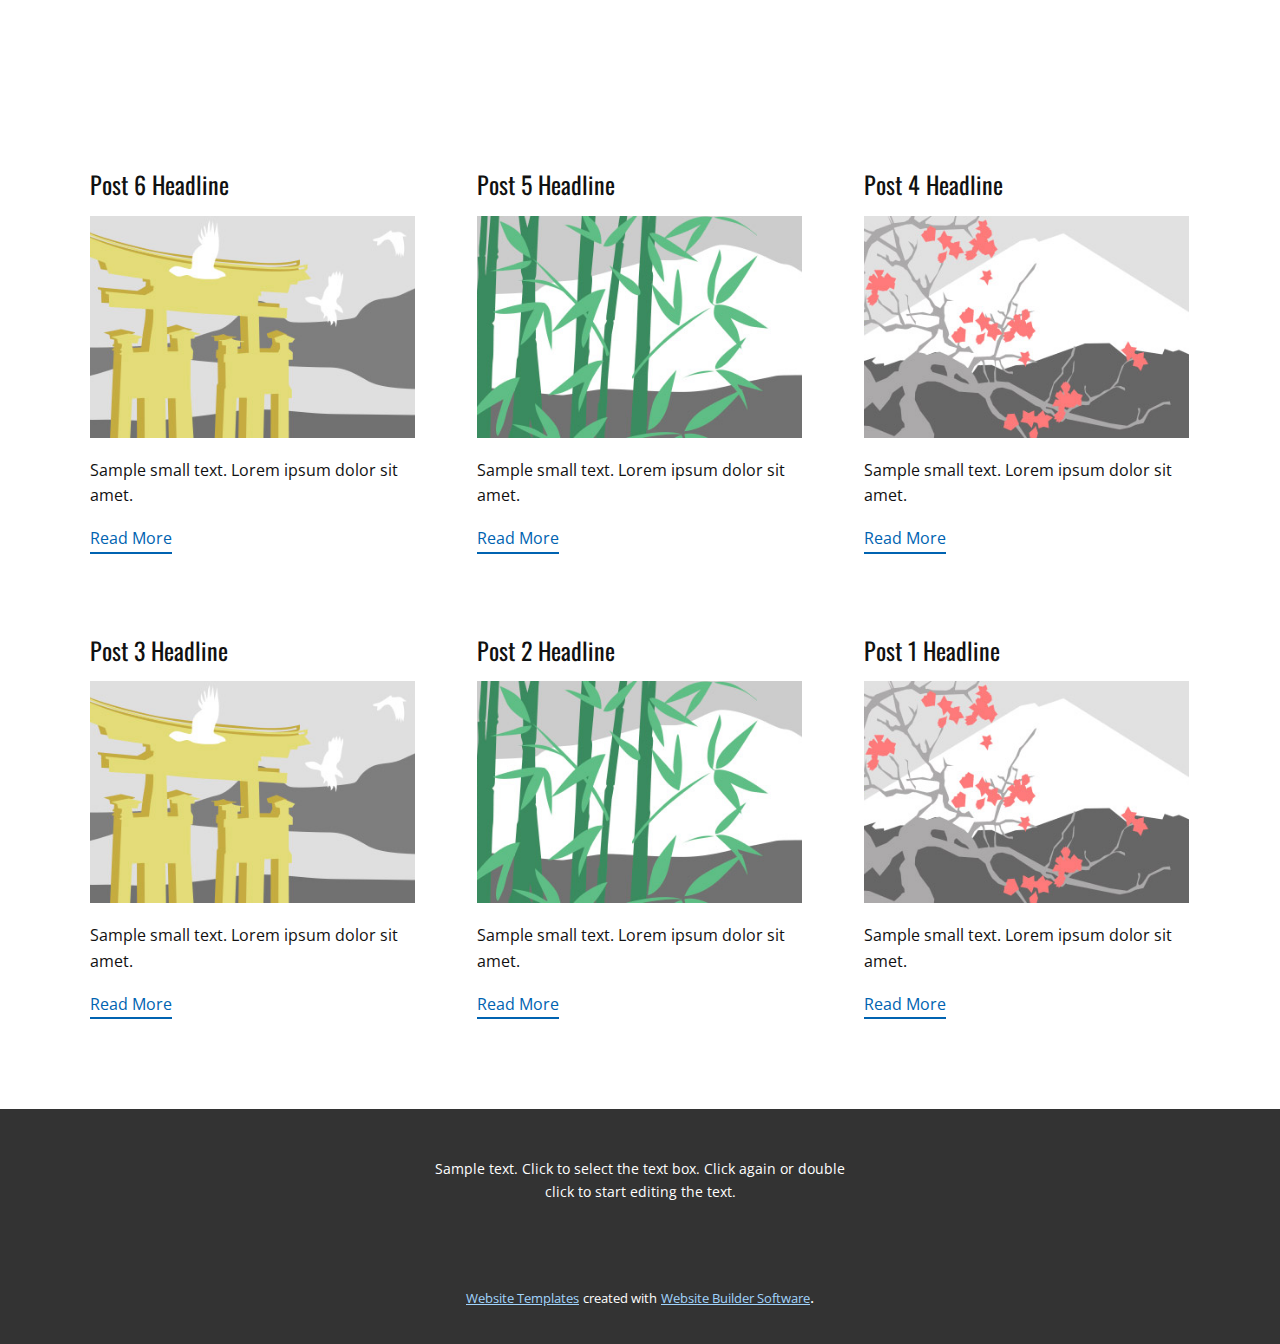
<file: blog/blog.html>
<html style="font-size: 16px;"><head>
    <meta name="viewport" content="width=device-width, initial-scale=1.0">
    <meta charset="utf-8">
    <meta name="keywords" content="$10 Off withEmail Signup, Start Now, technologies, technologies, technologies, technologies, technologies, technologies">
    <meta name="description" content="">
    <title>Blog Template</title>
    <link rel="stylesheet" href="../nicepage.css" media="screen">
<link rel="stylesheet" href="../Blog-Template.css" media="screen">
    <script class="u-script" type="text/javascript" src="../jquery.js" defer=""></script>
    <script class="u-script" type="text/javascript" src="../nicepage.js" defer=""></script>
    <meta name="generator" content="Nicepage 4.12.5, nicepage.com">
    <link id="u-theme-google-font" rel="stylesheet" href="https://fonts.googleapis.com/css?family=Oswald:200,300,400,500,600,700|Open+Sans:300,300i,400,400i,500,500i,600,600i,700,700i,800,800i">
    
    
    
    
    
    
    
    
    
    
    <script type="application/ld+json">{
		"@context": "http://schema.org",
		"@type": "Organization",
		"name": "Conceptual Design"
}</script>
    <meta name="theme-color" content="#0063b1">
  </head>
  <body class="u-body u-xl-mode"><header class="u-clearfix u-header u-header" id="sec-61a4" data-animation-name="" data-animation-duration="0" data-animation-delay="0" data-animation-direction=""><div class="u-clearfix u-sheet u-sheet-1">
        <nav class="u-menu u-menu-dropdown u-offcanvas u-menu-1">
          <div class="menu-collapse" style="font-size: 1rem; letter-spacing: 0px; font-weight: 700;">
            <a class="u-button-style u-custom-left-right-menu-spacing u-custom-padding-bottom u-custom-text-color u-custom-top-bottom-menu-spacing u-nav-link u-text-active-palette-1-base u-text-hover-palette-2-base" href="#">
              <svg class="u-svg-link" viewBox="0 0 24 24"><use xmlns:xlink="http://www.w3.org/1999/xlink" xlink:href="#menu-hamburger"></use></svg>
              <svg class="u-svg-content" version="1.1" id="menu-hamburger" viewBox="0 0 16 16" x="0px" y="0px" xmlns:xlink="http://www.w3.org/1999/xlink" xmlns="http://www.w3.org/2000/svg"><g><rect y="1" width="16" height="2"></rect><rect y="7" width="16" height="2"></rect><rect y="13" width="16" height="2"></rect>
</g></svg>
            </a>
          </div>
          <div class="u-custom-menu u-nav-container">
            <ul class="u-nav u-spacing-2 u-unstyled u-nav-1"><li class="u-nav-item"><a class="u-active-palette-1-base u-border-active-grey-30 u-border-hover-grey-30 u-border-no-bottom u-border-no-left u-border-no-top u-button-style u-hover-palette-1-light-1 u-nav-link u-text-active-white u-text-hover-white u-text-white" href="../Portfolio.html#sec-d430" data-page-id="108647539" style="padding: 10px 20px;">Portfolio</a>
</li><li class="u-nav-item"><a class="u-active-palette-1-base u-border-active-grey-30 u-border-hover-grey-30 u-border-no-bottom u-border-no-left u-border-no-top u-button-style u-hover-palette-1-light-1 u-nav-link u-text-active-white u-text-hover-white u-text-white" href="../Portfolio.html#carousel_13b7" data-page-id="108647539" style="padding: 10px 20px;">Technology</a>
</li><li class="u-nav-item"><a class="u-active-palette-1-base u-border-active-grey-30 u-border-hover-grey-30 u-border-no-bottom u-border-no-left u-border-no-top u-button-style u-hover-palette-1-light-1 u-nav-link u-text-active-white u-text-hover-white u-text-white" href="../Portfolio.html#carousel_06ab" data-page-id="108647539" style="padding: 10px 20px;">Projects</a>
</li><li class="u-nav-item"><a class="u-active-palette-1-base u-border-active-grey-30 u-border-hover-grey-30 u-border-no-bottom u-border-no-left u-border-no-top u-button-style u-hover-palette-1-light-1 u-nav-link u-text-active-white u-text-hover-white u-text-white" href="../Portfolio.html#carousel_fd7a" data-page-id="108647539" style="padding: 10px 20px;">Experiences</a>
</li><li class="u-nav-item"><a class="u-active-palette-1-base u-border-active-grey-30 u-border-hover-grey-30 u-border-no-bottom u-border-no-left u-border-no-top u-button-style u-hover-palette-1-light-1 u-nav-link u-text-active-white u-text-hover-white u-text-white" href="../Portfolio.html#carousel_7b7c" data-page-id="108647539" style="padding: 10px 20px;">About</a>
</li></ul>
          </div>
          <div class="u-custom-menu u-nav-container-collapse">
            <div class="u-black u-container-style u-inner-container-layout u-opacity u-opacity-95 u-sidenav">
              <div class="u-inner-container-layout u-sidenav-overflow">
                <div class="u-menu-close"></div>
                <ul class="u-align-center u-nav u-popupmenu-items u-unstyled u-nav-2"><li class="u-nav-item"><a class="u-button-style u-nav-link" href="../Portfolio.html#sec-d430" data-page-id="108647539">Portfolio</a>
</li><li class="u-nav-item"><a class="u-button-style u-nav-link" href="../Portfolio.html#carousel_13b7" data-page-id="108647539">Technology</a>
</li><li class="u-nav-item"><a class="u-button-style u-nav-link" href="../Portfolio.html#carousel_06ab" data-page-id="108647539">Projects</a>
</li><li class="u-nav-item"><a class="u-button-style u-nav-link" href="../Portfolio.html#carousel_fd7a" data-page-id="108647539">Experiences</a>
</li><li class="u-nav-item"><a class="u-button-style u-nav-link" href="../Portfolio.html#carousel_7b7c" data-page-id="108647539">About</a>
</li></ul>
              </div>
            </div>
            <div class="u-black u-menu-overlay u-opacity u-opacity-70"></div>
          </div>
        </nav><span class="u-file-icon u-icon u-text-white u-icon-1"><img src="../images/1.png" alt=""></span>
      </div></header>
    <section class="u-clearfix u-section-1" id="sec-e4ea">
      <div class="u-clearfix u-sheet u-valign-middle u-sheet-1"><!--blog--><!--blog_options_json--><!--{"type":"Recent","source":"","tags":"","count":""}--><!--/blog_options_json-->
        <div class="u-blog u-expanded-width u-repeater u-repeater-1"><!--blog_post-->
          <div class="u-blog-post u-container-style u-repeater-item u-white u-repeater-item-1">
            <div class="u-container-layout u-similar-container u-valign-top u-container-layout-1"><!--blog_post_header-->
              <h4 class="u-blog-control u-text u-text-1">
                <a class="u-post-header-link" href="../blog/post-5.html">Post 6 Headline</a>
              </h4><!--/blog_post_header--><!--blog_post_image-->
              <a class="u-post-header-link" href="../blog/post-5.html"><img alt="" class="u-blog-control u-expanded-width u-image u-image-default u-image-1" src="[data-uri]"></a><!--/blog_post_image--><!--blog_post_content-->
              <div class="u-blog-control u-post-content u-text u-text-2 fr-view">Sample small text. Lorem ipsum dolor sit amet.</div><!--/blog_post_content--><!--blog_post_readmore-->
              <a href="../blog/post-5.html" class="u-blog-control u-border-2 u-border-palette-1-base u-btn u-btn-rectangle u-button-style u-none u-btn-1"><!--blog_post_readmore_content--><!--options_json--><!--{"content":"","defaultValue":"Read More"}--><!--/options_json-->Read More<!--/blog_post_readmore_content--></a><!--/blog_post_readmore-->
            </div>
          </div><div class="u-blog-post u-container-style u-repeater-item u-video-cover u-white">
            <div class="u-container-layout u-similar-container u-valign-top u-container-layout-2"><!--blog_post_header-->
              <h4 class="u-blog-control u-text u-text-3">
                <a class="u-post-header-link" href="../blog/post-4.html">Post 5 Headline</a>
              </h4><!--/blog_post_header--><!--blog_post_image-->
              <a class="u-post-header-link" href="../blog/post-4.html"><img alt="" class="u-blog-control u-expanded-width u-image u-image-default u-image-2" src="[data-uri]"></a><!--/blog_post_image--><!--blog_post_content-->
              <div class="u-blog-control u-post-content u-text u-text-4 fr-view">Sample small text. Lorem ipsum dolor sit amet.</div><!--/blog_post_content--><!--blog_post_readmore-->
              <a href="../blog/post-4.html" class="u-blog-control u-border-2 u-border-palette-1-base u-btn u-btn-rectangle u-button-style u-none u-btn-2"><!--blog_post_readmore_content--><!--options_json--><!--{"content":"","defaultValue":"Read More"}--><!--/options_json-->Read More<!--/blog_post_readmore_content--></a><!--/blog_post_readmore-->
            </div>
          </div><div class="u-blog-post u-container-style u-repeater-item u-video-cover u-white">
            <div class="u-container-layout u-similar-container u-valign-top u-container-layout-3"><!--blog_post_header-->
              <h4 class="u-blog-control u-text u-text-5">
                <a class="u-post-header-link" href="../blog/post-3.html">Post 4 Headline</a>
              </h4><!--/blog_post_header--><!--blog_post_image-->
              <a class="u-post-header-link" href="../blog/post-3.html"><img alt="" class="u-blog-control u-expanded-width u-image u-image-default u-image-3" src="[data-uri]"></a><!--/blog_post_image--><!--blog_post_content-->
              <div class="u-blog-control u-post-content u-text u-text-6 fr-view">Sample small text. Lorem ipsum dolor sit amet.</div><!--/blog_post_content--><!--blog_post_readmore-->
              <a href="../blog/post-3.html" class="u-blog-control u-border-2 u-border-palette-1-base u-btn u-btn-rectangle u-button-style u-none u-btn-3"><!--blog_post_readmore_content--><!--options_json--><!--{"content":"","defaultValue":"Read More"}--><!--/options_json-->Read More<!--/blog_post_readmore_content--></a><!--/blog_post_readmore-->
            </div>
          </div><div class="u-blog-post u-container-style u-repeater-item u-white u-repeater-item-1">
            <div class="u-container-layout u-similar-container u-valign-top u-container-layout-1"><!--blog_post_header-->
              <h4 class="u-blog-control u-text u-text-1">
                <a class="u-post-header-link" href="../blog/post-2.html">Post 3 Headline</a>
              </h4><!--/blog_post_header--><!--blog_post_image-->
              <a class="u-post-header-link" href="../blog/post-2.html"><img alt="" class="u-blog-control u-expanded-width u-image u-image-default u-image-1" src="[data-uri]"></a><!--/blog_post_image--><!--blog_post_content-->
              <div class="u-blog-control u-post-content u-text u-text-2 fr-view">Sample small text. Lorem ipsum dolor sit amet.</div><!--/blog_post_content--><!--blog_post_readmore-->
              <a href="../blog/post-2.html" class="u-blog-control u-border-2 u-border-palette-1-base u-btn u-btn-rectangle u-button-style u-none u-btn-1"><!--blog_post_readmore_content--><!--options_json--><!--{"content":"","defaultValue":"Read More"}--><!--/options_json-->Read More<!--/blog_post_readmore_content--></a><!--/blog_post_readmore-->
            </div>
          </div><div class="u-blog-post u-container-style u-repeater-item u-video-cover u-white">
            <div class="u-container-layout u-similar-container u-valign-top u-container-layout-2"><!--blog_post_header-->
              <h4 class="u-blog-control u-text u-text-3">
                <a class="u-post-header-link" href="../blog/post-1.html">Post 2 Headline</a>
              </h4><!--/blog_post_header--><!--blog_post_image-->
              <a class="u-post-header-link" href="../blog/post-1.html"><img alt="" class="u-blog-control u-expanded-width u-image u-image-default u-image-2" src="[data-uri]"></a><!--/blog_post_image--><!--blog_post_content-->
              <div class="u-blog-control u-post-content u-text u-text-4 fr-view">Sample small text. Lorem ipsum dolor sit amet.</div><!--/blog_post_content--><!--blog_post_readmore-->
              <a href="../blog/post-1.html" class="u-blog-control u-border-2 u-border-palette-1-base u-btn u-btn-rectangle u-button-style u-none u-btn-2"><!--blog_post_readmore_content--><!--options_json--><!--{"content":"","defaultValue":"Read More"}--><!--/options_json-->Read More<!--/blog_post_readmore_content--></a><!--/blog_post_readmore-->
            </div>
          </div><div class="u-blog-post u-container-style u-repeater-item u-video-cover u-white">
            <div class="u-container-layout u-similar-container u-valign-top u-container-layout-3"><!--blog_post_header-->
              <h4 class="u-blog-control u-text u-text-5">
                <a class="u-post-header-link" href="../blog/post.html">Post 1 Headline</a>
              </h4><!--/blog_post_header--><!--blog_post_image-->
              <a class="u-post-header-link" href="../blog/post.html"><img alt="" class="u-blog-control u-expanded-width u-image u-image-default u-image-3" src="[data-uri]"></a><!--/blog_post_image--><!--blog_post_content-->
              <div class="u-blog-control u-post-content u-text u-text-6 fr-view">Sample small text. Lorem ipsum dolor sit amet.</div><!--/blog_post_content--><!--blog_post_readmore-->
              <a href="../blog/post.html" class="u-blog-control u-border-2 u-border-palette-1-base u-btn u-btn-rectangle u-button-style u-none u-btn-3"><!--blog_post_readmore_content--><!--options_json--><!--{"content":"","defaultValue":"Read More"}--><!--/options_json-->Read More<!--/blog_post_readmore_content--></a><!--/blog_post_readmore-->
            </div>
          </div><!--/blog_post--><!--blog_post-->
          <!--/blog_post--><!--blog_post-->
          <!--/blog_post-->
        </div><!--/blog-->
      </div>
    </section>
    
    
    
    
    
    
    
    
    
    
    <footer class="u-align-center u-clearfix u-footer u-grey-80 u-footer" id="sec-8c84"><div class="u-clearfix u-sheet u-sheet-1">
        <p class="u-small-text u-text u-text-variant u-text-1">Sample text. Click to select the text box. Click again or double click to start editing the text.</p>
      </div></footer>
    <section class="u-backlink u-clearfix u-grey-80">
      <a class="u-link" href="https://nicepage.com/website-templates" target="_blank">
        <span>Website Templates</span>
      </a>
      <p class="u-text">
        <span>created with</span>
      </p>
      <a class="u-link" href="" target="_blank">
        <span>Website Builder Software</span>
      </a>. 
    </section>
  
</body></html>
</file>
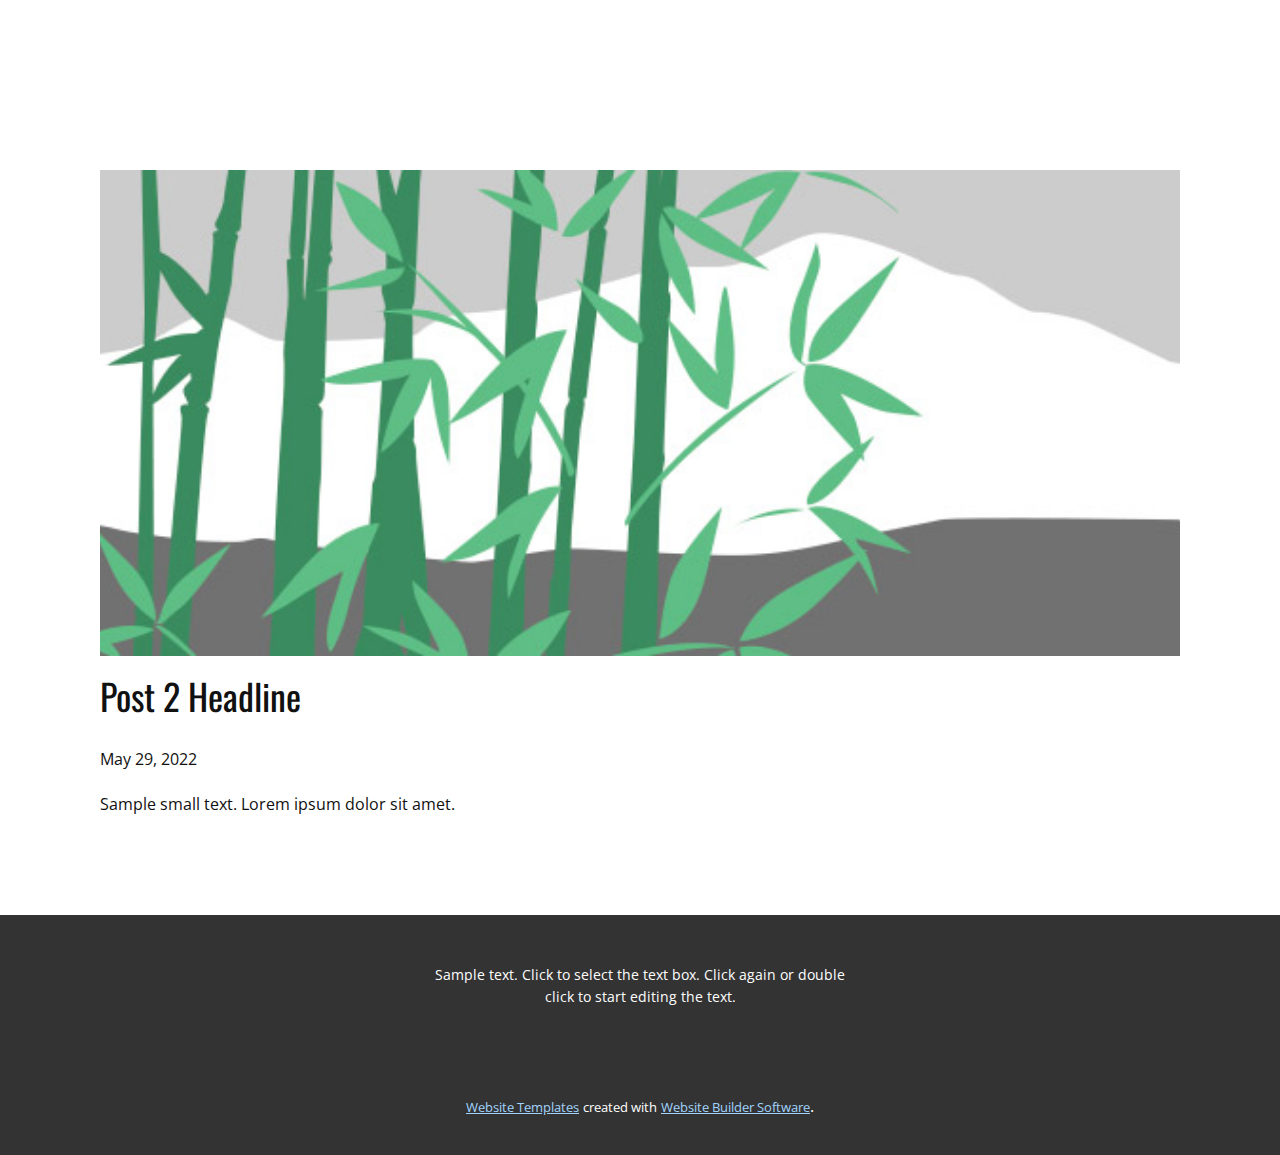
<file: blog/post-1.html>
<!doctype html>
<html style="font-size: 16px;"><head>
    <meta name="viewport" content="width=device-width, initial-scale=1.0">
    <meta charset="utf-8">
    <meta name="keywords" content="Post 1 Headline">
    <meta name="description" content="">
    <title>Post 2 Headline</title>
    <link rel="stylesheet" href="../nicepage.css" media="screen">
<link rel="stylesheet" href="../Post-Template.css" media="screen">
    <script class="u-script" type="text/javascript" src="../jquery.js" defer=""></script>
    <script class="u-script" type="text/javascript" src="../nicepage.js" defer=""></script>
    <meta name="generator" content="Nicepage 4.12.5, nicepage.com">
    <link id="u-theme-google-font" rel="stylesheet" href="https://fonts.googleapis.com/css?family=Oswald:200,300,400,500,600,700|Open+Sans:300,300i,400,400i,500,500i,600,600i,700,700i,800,800i">
    
    
    
    
    
    
    
    
    
    
    <script type="application/ld+json">{
		"@context": "http://schema.org",
		"@type": "Organization",
		"name": "Conceptual Design"
}</script>
    <meta name="theme-color" content="#0063b1">
  </head>
  <body class="u-body u-xl-mode"><header class="u-clearfix u-header u-header" id="sec-61a4" data-animation-name="" data-animation-duration="0" data-animation-delay="0" data-animation-direction=""><div class="u-clearfix u-sheet u-sheet-1">
        <nav class="u-menu u-menu-dropdown u-offcanvas u-menu-1">
          <div class="menu-collapse" style="font-size: 1rem; letter-spacing: 0px; font-weight: 700;">
            <a class="u-button-style u-custom-left-right-menu-spacing u-custom-padding-bottom u-custom-text-color u-custom-top-bottom-menu-spacing u-nav-link u-text-active-palette-1-base u-text-hover-palette-2-base" href="#">
              <svg class="u-svg-link" viewBox="0 0 24 24"><use xmlns:xlink="http://www.w3.org/1999/xlink" xlink:href="#menu-hamburger"></use></svg>
              <svg class="u-svg-content" version="1.1" id="menu-hamburger" viewBox="0 0 16 16" x="0px" y="0px" xmlns:xlink="http://www.w3.org/1999/xlink" xmlns="http://www.w3.org/2000/svg"><g><rect y="1" width="16" height="2"></rect><rect y="7" width="16" height="2"></rect><rect y="13" width="16" height="2"></rect>
</g></svg>
            </a>
          </div>
          <div class="u-custom-menu u-nav-container">
            <ul class="u-nav u-spacing-2 u-unstyled u-nav-1"><li class="u-nav-item"><a class="u-active-palette-1-base u-border-active-grey-30 u-border-hover-grey-30 u-border-no-bottom u-border-no-left u-border-no-top u-button-style u-hover-palette-1-light-1 u-nav-link u-text-active-white u-text-hover-white u-text-white" href="../Portfolio.html#sec-d430" data-page-id="108647539" style="padding: 10px 20px;">Portfolio</a>
</li><li class="u-nav-item"><a class="u-active-palette-1-base u-border-active-grey-30 u-border-hover-grey-30 u-border-no-bottom u-border-no-left u-border-no-top u-button-style u-hover-palette-1-light-1 u-nav-link u-text-active-white u-text-hover-white u-text-white" href="../Portfolio.html#carousel_13b7" data-page-id="108647539" style="padding: 10px 20px;">Technology</a>
</li><li class="u-nav-item"><a class="u-active-palette-1-base u-border-active-grey-30 u-border-hover-grey-30 u-border-no-bottom u-border-no-left u-border-no-top u-button-style u-hover-palette-1-light-1 u-nav-link u-text-active-white u-text-hover-white u-text-white" href="../Portfolio.html#carousel_06ab" data-page-id="108647539" style="padding: 10px 20px;">Projects</a>
</li><li class="u-nav-item"><a class="u-active-palette-1-base u-border-active-grey-30 u-border-hover-grey-30 u-border-no-bottom u-border-no-left u-border-no-top u-button-style u-hover-palette-1-light-1 u-nav-link u-text-active-white u-text-hover-white u-text-white" href="../Portfolio.html#carousel_fd7a" data-page-id="108647539" style="padding: 10px 20px;">Experiences</a>
</li><li class="u-nav-item"><a class="u-active-palette-1-base u-border-active-grey-30 u-border-hover-grey-30 u-border-no-bottom u-border-no-left u-border-no-top u-button-style u-hover-palette-1-light-1 u-nav-link u-text-active-white u-text-hover-white u-text-white" href="../Portfolio.html#carousel_7b7c" data-page-id="108647539" style="padding: 10px 20px;">About</a>
</li></ul>
          </div>
          <div class="u-custom-menu u-nav-container-collapse">
            <div class="u-black u-container-style u-inner-container-layout u-opacity u-opacity-95 u-sidenav">
              <div class="u-inner-container-layout u-sidenav-overflow">
                <div class="u-menu-close"></div>
                <ul class="u-align-center u-nav u-popupmenu-items u-unstyled u-nav-2"><li class="u-nav-item"><a class="u-button-style u-nav-link" href="../Portfolio.html#sec-d430" data-page-id="108647539">Portfolio</a>
</li><li class="u-nav-item"><a class="u-button-style u-nav-link" href="../Portfolio.html#carousel_13b7" data-page-id="108647539">Technology</a>
</li><li class="u-nav-item"><a class="u-button-style u-nav-link" href="../Portfolio.html#carousel_06ab" data-page-id="108647539">Projects</a>
</li><li class="u-nav-item"><a class="u-button-style u-nav-link" href="../Portfolio.html#carousel_fd7a" data-page-id="108647539">Experiences</a>
</li><li class="u-nav-item"><a class="u-button-style u-nav-link" href="../Portfolio.html#carousel_7b7c" data-page-id="108647539">About</a>
</li></ul>
              </div>
            </div>
            <div class="u-black u-menu-overlay u-opacity u-opacity-70"></div>
          </div>
        </nav><span class="u-file-icon u-icon u-text-white u-icon-1"><img src="../images/1.png" alt=""></span>
      </div></header>
    <section class="u-align-center u-clearfix u-section-1" id="sec-fa6a">
      <div class="u-clearfix u-sheet u-valign-middle-md u-valign-middle-sm u-valign-middle-xs u-sheet-1"><!--post_details--><!--post_details_options_json--><!--{"source":""}--><!--/post_details_options_json--><!--blog_post-->
        <div class="u-container-style u-expanded-width u-post-details u-post-details-1">
          <div class="u-container-layout u-valign-middle u-container-layout-1"><!--blog_post_image-->
            <img alt="" class="u-blog-control u-expanded-width u-image u-image-default u-image-1" src="[data-uri]"><!--/blog_post_image--><!--blog_post_header-->
            <h2 class="u-blog-control u-text u-text-1">Post 2 Headline</h2><!--/blog_post_header--><!--blog_post_metadata-->
            <div class="u-blog-control u-metadata u-metadata-1"><!--blog_post_metadata_date-->
              <span class="u-meta-date u-meta-icon">May 29, 2022</span><!--/blog_post_metadata_date--><!--blog_post_metadata_category-->
              <!--/blog_post_metadata_category--><!--blog_post_metadata_comments-->
              <!--/blog_post_metadata_comments-->
            </div><!--/blog_post_metadata--><!--blog_post_content-->
            <div class="u-align-justify u-blog-control u-post-content u-text u-text-2 fr-view">
  Sample small text. Lorem ipsum dolor sit amet.
  </div><!--/blog_post_content-->
          </div>
        </div><!--/blog_post--><!--/post_details-->
      </div>
    </section>
    
    
    
    
    
    
    
    
    
    
    <footer class="u-align-center u-clearfix u-footer u-grey-80 u-footer" id="sec-8c84"><div class="u-clearfix u-sheet u-sheet-1">
        <p class="u-small-text u-text u-text-variant u-text-1">Sample text. Click to select the text box. Click again or double click to start editing the text.</p>
      </div></footer>
    <section class="u-backlink u-clearfix u-grey-80">
      <a class="u-link" href="https://nicepage.com/website-templates" target="_blank">
        <span>Website Templates</span>
      </a>
      <p class="u-text">
        <span>created with</span>
      </p>
      <a class="u-link" href="" target="_blank">
        <span>Website Builder Software</span>
      </a>. 
    </section>
  
</body></html>
</file>
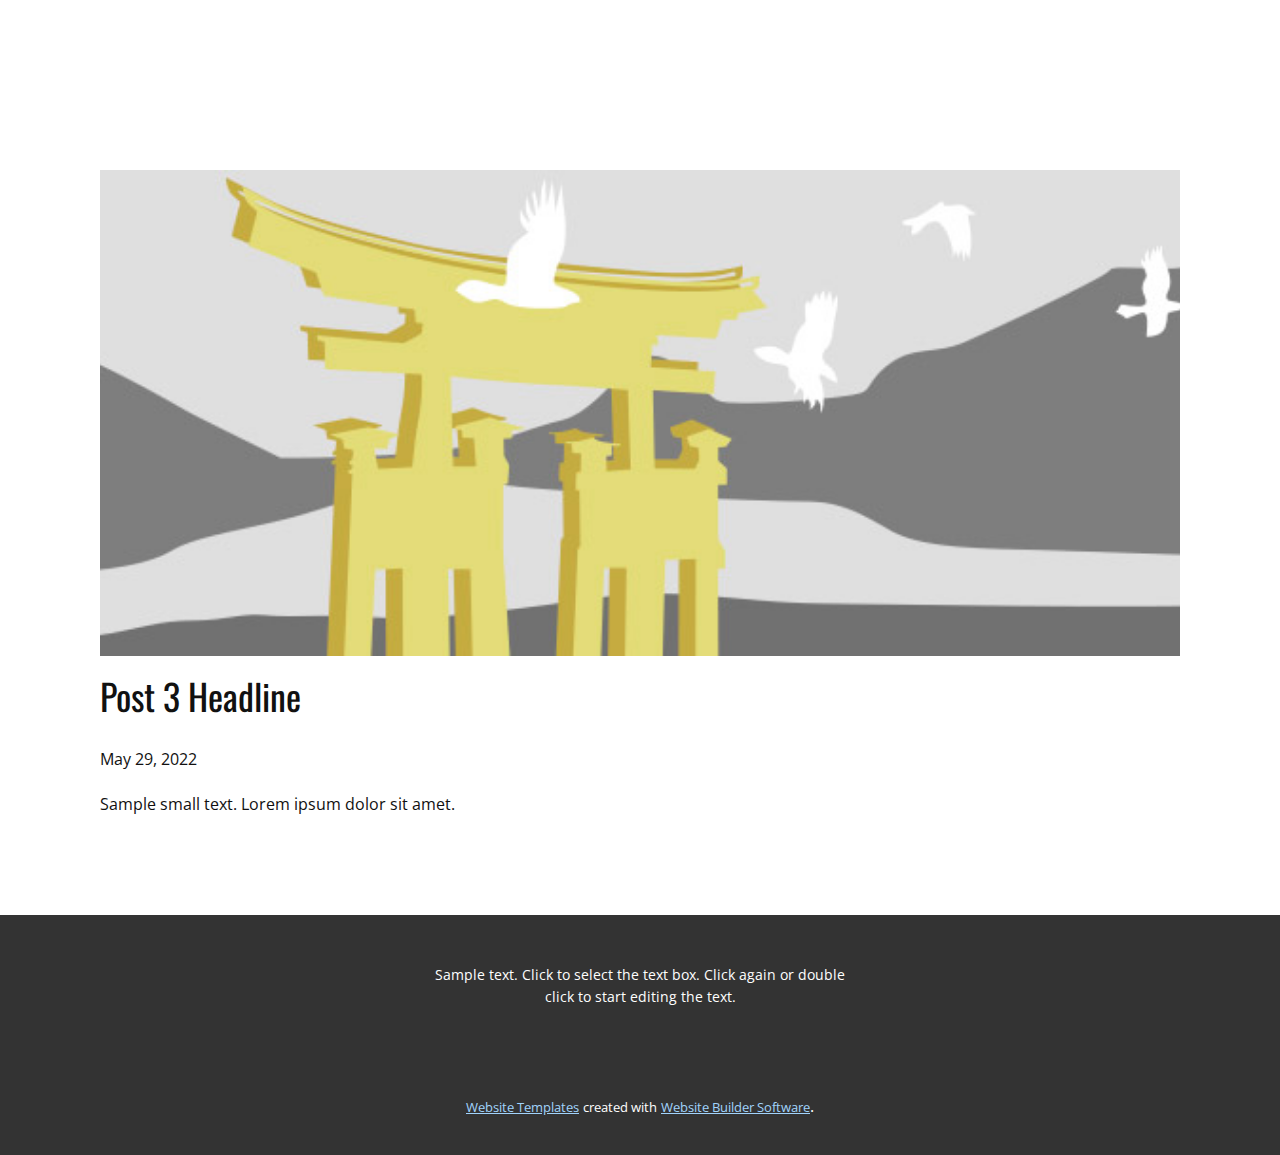
<file: blog/post-2.html>
<!doctype html>
<html style="font-size: 16px;"><head>
    <meta name="viewport" content="width=device-width, initial-scale=1.0">
    <meta charset="utf-8">
    <meta name="keywords" content="Post 1 Headline">
    <meta name="description" content="">
    <title>Post 3 Headline</title>
    <link rel="stylesheet" href="../nicepage.css" media="screen">
<link rel="stylesheet" href="../Post-Template.css" media="screen">
    <script class="u-script" type="text/javascript" src="../jquery.js" defer=""></script>
    <script class="u-script" type="text/javascript" src="../nicepage.js" defer=""></script>
    <meta name="generator" content="Nicepage 4.12.5, nicepage.com">
    <link id="u-theme-google-font" rel="stylesheet" href="https://fonts.googleapis.com/css?family=Oswald:200,300,400,500,600,700|Open+Sans:300,300i,400,400i,500,500i,600,600i,700,700i,800,800i">
    
    
    
    
    
    
    
    
    
    
    <script type="application/ld+json">{
		"@context": "http://schema.org",
		"@type": "Organization",
		"name": "Conceptual Design"
}</script>
    <meta name="theme-color" content="#0063b1">
  </head>
  <body class="u-body u-xl-mode"><header class="u-clearfix u-header u-header" id="sec-61a4" data-animation-name="" data-animation-duration="0" data-animation-delay="0" data-animation-direction=""><div class="u-clearfix u-sheet u-sheet-1">
        <nav class="u-menu u-menu-dropdown u-offcanvas u-menu-1">
          <div class="menu-collapse" style="font-size: 1rem; letter-spacing: 0px; font-weight: 700;">
            <a class="u-button-style u-custom-left-right-menu-spacing u-custom-padding-bottom u-custom-text-color u-custom-top-bottom-menu-spacing u-nav-link u-text-active-palette-1-base u-text-hover-palette-2-base" href="#">
              <svg class="u-svg-link" viewBox="0 0 24 24"><use xmlns:xlink="http://www.w3.org/1999/xlink" xlink:href="#menu-hamburger"></use></svg>
              <svg class="u-svg-content" version="1.1" id="menu-hamburger" viewBox="0 0 16 16" x="0px" y="0px" xmlns:xlink="http://www.w3.org/1999/xlink" xmlns="http://www.w3.org/2000/svg"><g><rect y="1" width="16" height="2"></rect><rect y="7" width="16" height="2"></rect><rect y="13" width="16" height="2"></rect>
</g></svg>
            </a>
          </div>
          <div class="u-custom-menu u-nav-container">
            <ul class="u-nav u-spacing-2 u-unstyled u-nav-1"><li class="u-nav-item"><a class="u-active-palette-1-base u-border-active-grey-30 u-border-hover-grey-30 u-border-no-bottom u-border-no-left u-border-no-top u-button-style u-hover-palette-1-light-1 u-nav-link u-text-active-white u-text-hover-white u-text-white" href="../Portfolio.html#sec-d430" data-page-id="108647539" style="padding: 10px 20px;">Portfolio</a>
</li><li class="u-nav-item"><a class="u-active-palette-1-base u-border-active-grey-30 u-border-hover-grey-30 u-border-no-bottom u-border-no-left u-border-no-top u-button-style u-hover-palette-1-light-1 u-nav-link u-text-active-white u-text-hover-white u-text-white" href="../Portfolio.html#carousel_13b7" data-page-id="108647539" style="padding: 10px 20px;">Technology</a>
</li><li class="u-nav-item"><a class="u-active-palette-1-base u-border-active-grey-30 u-border-hover-grey-30 u-border-no-bottom u-border-no-left u-border-no-top u-button-style u-hover-palette-1-light-1 u-nav-link u-text-active-white u-text-hover-white u-text-white" href="../Portfolio.html#carousel_06ab" data-page-id="108647539" style="padding: 10px 20px;">Projects</a>
</li><li class="u-nav-item"><a class="u-active-palette-1-base u-border-active-grey-30 u-border-hover-grey-30 u-border-no-bottom u-border-no-left u-border-no-top u-button-style u-hover-palette-1-light-1 u-nav-link u-text-active-white u-text-hover-white u-text-white" href="../Portfolio.html#carousel_fd7a" data-page-id="108647539" style="padding: 10px 20px;">Experiences</a>
</li><li class="u-nav-item"><a class="u-active-palette-1-base u-border-active-grey-30 u-border-hover-grey-30 u-border-no-bottom u-border-no-left u-border-no-top u-button-style u-hover-palette-1-light-1 u-nav-link u-text-active-white u-text-hover-white u-text-white" href="../Portfolio.html#carousel_7b7c" data-page-id="108647539" style="padding: 10px 20px;">About</a>
</li></ul>
          </div>
          <div class="u-custom-menu u-nav-container-collapse">
            <div class="u-black u-container-style u-inner-container-layout u-opacity u-opacity-95 u-sidenav">
              <div class="u-inner-container-layout u-sidenav-overflow">
                <div class="u-menu-close"></div>
                <ul class="u-align-center u-nav u-popupmenu-items u-unstyled u-nav-2"><li class="u-nav-item"><a class="u-button-style u-nav-link" href="../Portfolio.html#sec-d430" data-page-id="108647539">Portfolio</a>
</li><li class="u-nav-item"><a class="u-button-style u-nav-link" href="../Portfolio.html#carousel_13b7" data-page-id="108647539">Technology</a>
</li><li class="u-nav-item"><a class="u-button-style u-nav-link" href="../Portfolio.html#carousel_06ab" data-page-id="108647539">Projects</a>
</li><li class="u-nav-item"><a class="u-button-style u-nav-link" href="../Portfolio.html#carousel_fd7a" data-page-id="108647539">Experiences</a>
</li><li class="u-nav-item"><a class="u-button-style u-nav-link" href="../Portfolio.html#carousel_7b7c" data-page-id="108647539">About</a>
</li></ul>
              </div>
            </div>
            <div class="u-black u-menu-overlay u-opacity u-opacity-70"></div>
          </div>
        </nav><span class="u-file-icon u-icon u-text-white u-icon-1"><img src="../images/1.png" alt=""></span>
      </div></header>
    <section class="u-align-center u-clearfix u-section-1" id="sec-fa6a">
      <div class="u-clearfix u-sheet u-valign-middle-md u-valign-middle-sm u-valign-middle-xs u-sheet-1"><!--post_details--><!--post_details_options_json--><!--{"source":""}--><!--/post_details_options_json--><!--blog_post-->
        <div class="u-container-style u-expanded-width u-post-details u-post-details-1">
          <div class="u-container-layout u-valign-middle u-container-layout-1"><!--blog_post_image-->
            <img alt="" class="u-blog-control u-expanded-width u-image u-image-default u-image-1" src="[data-uri]"><!--/blog_post_image--><!--blog_post_header-->
            <h2 class="u-blog-control u-text u-text-1">Post 3 Headline</h2><!--/blog_post_header--><!--blog_post_metadata-->
            <div class="u-blog-control u-metadata u-metadata-1"><!--blog_post_metadata_date-->
              <span class="u-meta-date u-meta-icon">May 29, 2022</span><!--/blog_post_metadata_date--><!--blog_post_metadata_category-->
              <!--/blog_post_metadata_category--><!--blog_post_metadata_comments-->
              <!--/blog_post_metadata_comments-->
            </div><!--/blog_post_metadata--><!--blog_post_content-->
            <div class="u-align-justify u-blog-control u-post-content u-text u-text-2 fr-view">
  Sample small text. Lorem ipsum dolor sit amet.
  </div><!--/blog_post_content-->
          </div>
        </div><!--/blog_post--><!--/post_details-->
      </div>
    </section>
    
    
    
    
    
    
    
    
    
    
    <footer class="u-align-center u-clearfix u-footer u-grey-80 u-footer" id="sec-8c84"><div class="u-clearfix u-sheet u-sheet-1">
        <p class="u-small-text u-text u-text-variant u-text-1">Sample text. Click to select the text box. Click again or double click to start editing the text.</p>
      </div></footer>
    <section class="u-backlink u-clearfix u-grey-80">
      <a class="u-link" href="https://nicepage.com/website-templates" target="_blank">
        <span>Website Templates</span>
      </a>
      <p class="u-text">
        <span>created with</span>
      </p>
      <a class="u-link" href="" target="_blank">
        <span>Website Builder Software</span>
      </a>. 
    </section>
  
</body></html>
</file>
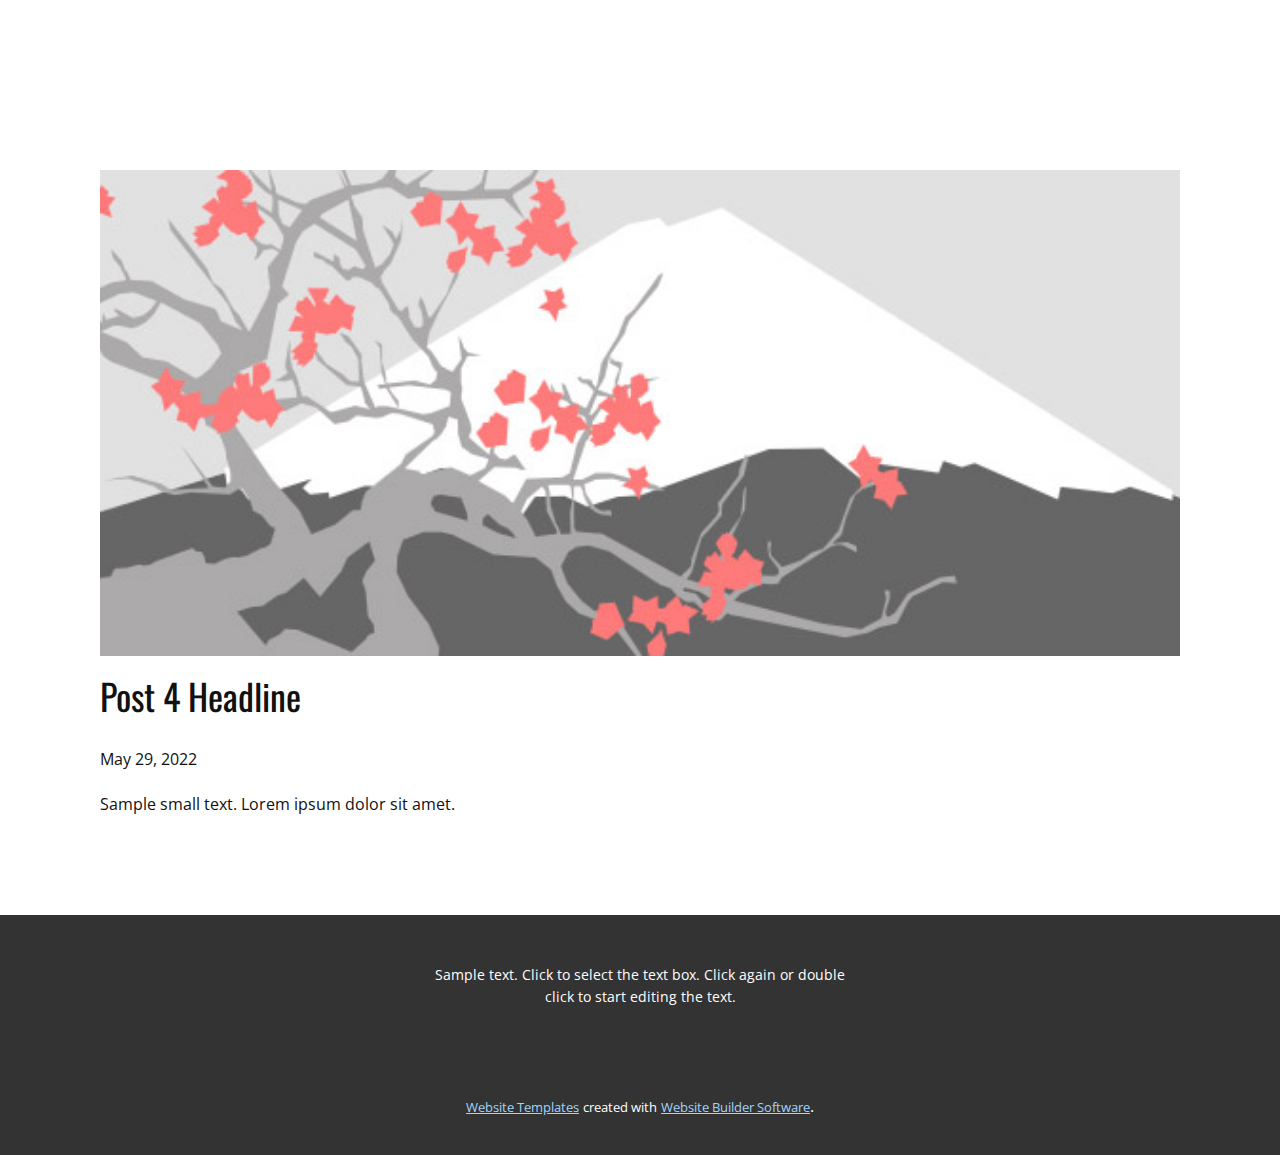
<file: blog/post-3.html>
<!doctype html>
<html style="font-size: 16px;"><head>
    <meta name="viewport" content="width=device-width, initial-scale=1.0">
    <meta charset="utf-8">
    <meta name="keywords" content="Post 1 Headline">
    <meta name="description" content="">
    <title>Post 4 Headline</title>
    <link rel="stylesheet" href="../nicepage.css" media="screen">
<link rel="stylesheet" href="../Post-Template.css" media="screen">
    <script class="u-script" type="text/javascript" src="../jquery.js" defer=""></script>
    <script class="u-script" type="text/javascript" src="../nicepage.js" defer=""></script>
    <meta name="generator" content="Nicepage 4.12.5, nicepage.com">
    <link id="u-theme-google-font" rel="stylesheet" href="https://fonts.googleapis.com/css?family=Oswald:200,300,400,500,600,700|Open+Sans:300,300i,400,400i,500,500i,600,600i,700,700i,800,800i">
    
    
    
    
    
    
    
    
    
    
    <script type="application/ld+json">{
		"@context": "http://schema.org",
		"@type": "Organization",
		"name": "Conceptual Design"
}</script>
    <meta name="theme-color" content="#0063b1">
  </head>
  <body class="u-body u-xl-mode"><header class="u-clearfix u-header u-header" id="sec-61a4" data-animation-name="" data-animation-duration="0" data-animation-delay="0" data-animation-direction=""><div class="u-clearfix u-sheet u-sheet-1">
        <nav class="u-menu u-menu-dropdown u-offcanvas u-menu-1">
          <div class="menu-collapse" style="font-size: 1rem; letter-spacing: 0px; font-weight: 700;">
            <a class="u-button-style u-custom-left-right-menu-spacing u-custom-padding-bottom u-custom-text-color u-custom-top-bottom-menu-spacing u-nav-link u-text-active-palette-1-base u-text-hover-palette-2-base" href="#">
              <svg class="u-svg-link" viewBox="0 0 24 24"><use xmlns:xlink="http://www.w3.org/1999/xlink" xlink:href="#menu-hamburger"></use></svg>
              <svg class="u-svg-content" version="1.1" id="menu-hamburger" viewBox="0 0 16 16" x="0px" y="0px" xmlns:xlink="http://www.w3.org/1999/xlink" xmlns="http://www.w3.org/2000/svg"><g><rect y="1" width="16" height="2"></rect><rect y="7" width="16" height="2"></rect><rect y="13" width="16" height="2"></rect>
</g></svg>
            </a>
          </div>
          <div class="u-custom-menu u-nav-container">
            <ul class="u-nav u-spacing-2 u-unstyled u-nav-1"><li class="u-nav-item"><a class="u-active-palette-1-base u-border-active-grey-30 u-border-hover-grey-30 u-border-no-bottom u-border-no-left u-border-no-top u-button-style u-hover-palette-1-light-1 u-nav-link u-text-active-white u-text-hover-white u-text-white" href="../Portfolio.html#sec-d430" data-page-id="108647539" style="padding: 10px 20px;">Portfolio</a>
</li><li class="u-nav-item"><a class="u-active-palette-1-base u-border-active-grey-30 u-border-hover-grey-30 u-border-no-bottom u-border-no-left u-border-no-top u-button-style u-hover-palette-1-light-1 u-nav-link u-text-active-white u-text-hover-white u-text-white" href="../Portfolio.html#carousel_13b7" data-page-id="108647539" style="padding: 10px 20px;">Technology</a>
</li><li class="u-nav-item"><a class="u-active-palette-1-base u-border-active-grey-30 u-border-hover-grey-30 u-border-no-bottom u-border-no-left u-border-no-top u-button-style u-hover-palette-1-light-1 u-nav-link u-text-active-white u-text-hover-white u-text-white" href="../Portfolio.html#carousel_06ab" data-page-id="108647539" style="padding: 10px 20px;">Projects</a>
</li><li class="u-nav-item"><a class="u-active-palette-1-base u-border-active-grey-30 u-border-hover-grey-30 u-border-no-bottom u-border-no-left u-border-no-top u-button-style u-hover-palette-1-light-1 u-nav-link u-text-active-white u-text-hover-white u-text-white" href="../Portfolio.html#carousel_fd7a" data-page-id="108647539" style="padding: 10px 20px;">Experiences</a>
</li><li class="u-nav-item"><a class="u-active-palette-1-base u-border-active-grey-30 u-border-hover-grey-30 u-border-no-bottom u-border-no-left u-border-no-top u-button-style u-hover-palette-1-light-1 u-nav-link u-text-active-white u-text-hover-white u-text-white" href="../Portfolio.html#carousel_7b7c" data-page-id="108647539" style="padding: 10px 20px;">About</a>
</li></ul>
          </div>
          <div class="u-custom-menu u-nav-container-collapse">
            <div class="u-black u-container-style u-inner-container-layout u-opacity u-opacity-95 u-sidenav">
              <div class="u-inner-container-layout u-sidenav-overflow">
                <div class="u-menu-close"></div>
                <ul class="u-align-center u-nav u-popupmenu-items u-unstyled u-nav-2"><li class="u-nav-item"><a class="u-button-style u-nav-link" href="../Portfolio.html#sec-d430" data-page-id="108647539">Portfolio</a>
</li><li class="u-nav-item"><a class="u-button-style u-nav-link" href="../Portfolio.html#carousel_13b7" data-page-id="108647539">Technology</a>
</li><li class="u-nav-item"><a class="u-button-style u-nav-link" href="../Portfolio.html#carousel_06ab" data-page-id="108647539">Projects</a>
</li><li class="u-nav-item"><a class="u-button-style u-nav-link" href="../Portfolio.html#carousel_fd7a" data-page-id="108647539">Experiences</a>
</li><li class="u-nav-item"><a class="u-button-style u-nav-link" href="../Portfolio.html#carousel_7b7c" data-page-id="108647539">About</a>
</li></ul>
              </div>
            </div>
            <div class="u-black u-menu-overlay u-opacity u-opacity-70"></div>
          </div>
        </nav><span class="u-file-icon u-icon u-text-white u-icon-1"><img src="../images/1.png" alt=""></span>
      </div></header>
    <section class="u-align-center u-clearfix u-section-1" id="sec-fa6a">
      <div class="u-clearfix u-sheet u-valign-middle-md u-valign-middle-sm u-valign-middle-xs u-sheet-1"><!--post_details--><!--post_details_options_json--><!--{"source":""}--><!--/post_details_options_json--><!--blog_post-->
        <div class="u-container-style u-expanded-width u-post-details u-post-details-1">
          <div class="u-container-layout u-valign-middle u-container-layout-1"><!--blog_post_image-->
            <img alt="" class="u-blog-control u-expanded-width u-image u-image-default u-image-1" src="[data-uri]"><!--/blog_post_image--><!--blog_post_header-->
            <h2 class="u-blog-control u-text u-text-1">Post 4 Headline</h2><!--/blog_post_header--><!--blog_post_metadata-->
            <div class="u-blog-control u-metadata u-metadata-1"><!--blog_post_metadata_date-->
              <span class="u-meta-date u-meta-icon">May 29, 2022</span><!--/blog_post_metadata_date--><!--blog_post_metadata_category-->
              <!--/blog_post_metadata_category--><!--blog_post_metadata_comments-->
              <!--/blog_post_metadata_comments-->
            </div><!--/blog_post_metadata--><!--blog_post_content-->
            <div class="u-align-justify u-blog-control u-post-content u-text u-text-2 fr-view">
  Sample small text. Lorem ipsum dolor sit amet.
  </div><!--/blog_post_content-->
          </div>
        </div><!--/blog_post--><!--/post_details-->
      </div>
    </section>
    
    
    
    
    
    
    
    
    
    
    <footer class="u-align-center u-clearfix u-footer u-grey-80 u-footer" id="sec-8c84"><div class="u-clearfix u-sheet u-sheet-1">
        <p class="u-small-text u-text u-text-variant u-text-1">Sample text. Click to select the text box. Click again or double click to start editing the text.</p>
      </div></footer>
    <section class="u-backlink u-clearfix u-grey-80">
      <a class="u-link" href="https://nicepage.com/website-templates" target="_blank">
        <span>Website Templates</span>
      </a>
      <p class="u-text">
        <span>created with</span>
      </p>
      <a class="u-link" href="" target="_blank">
        <span>Website Builder Software</span>
      </a>. 
    </section>
  
</body></html>
</file>
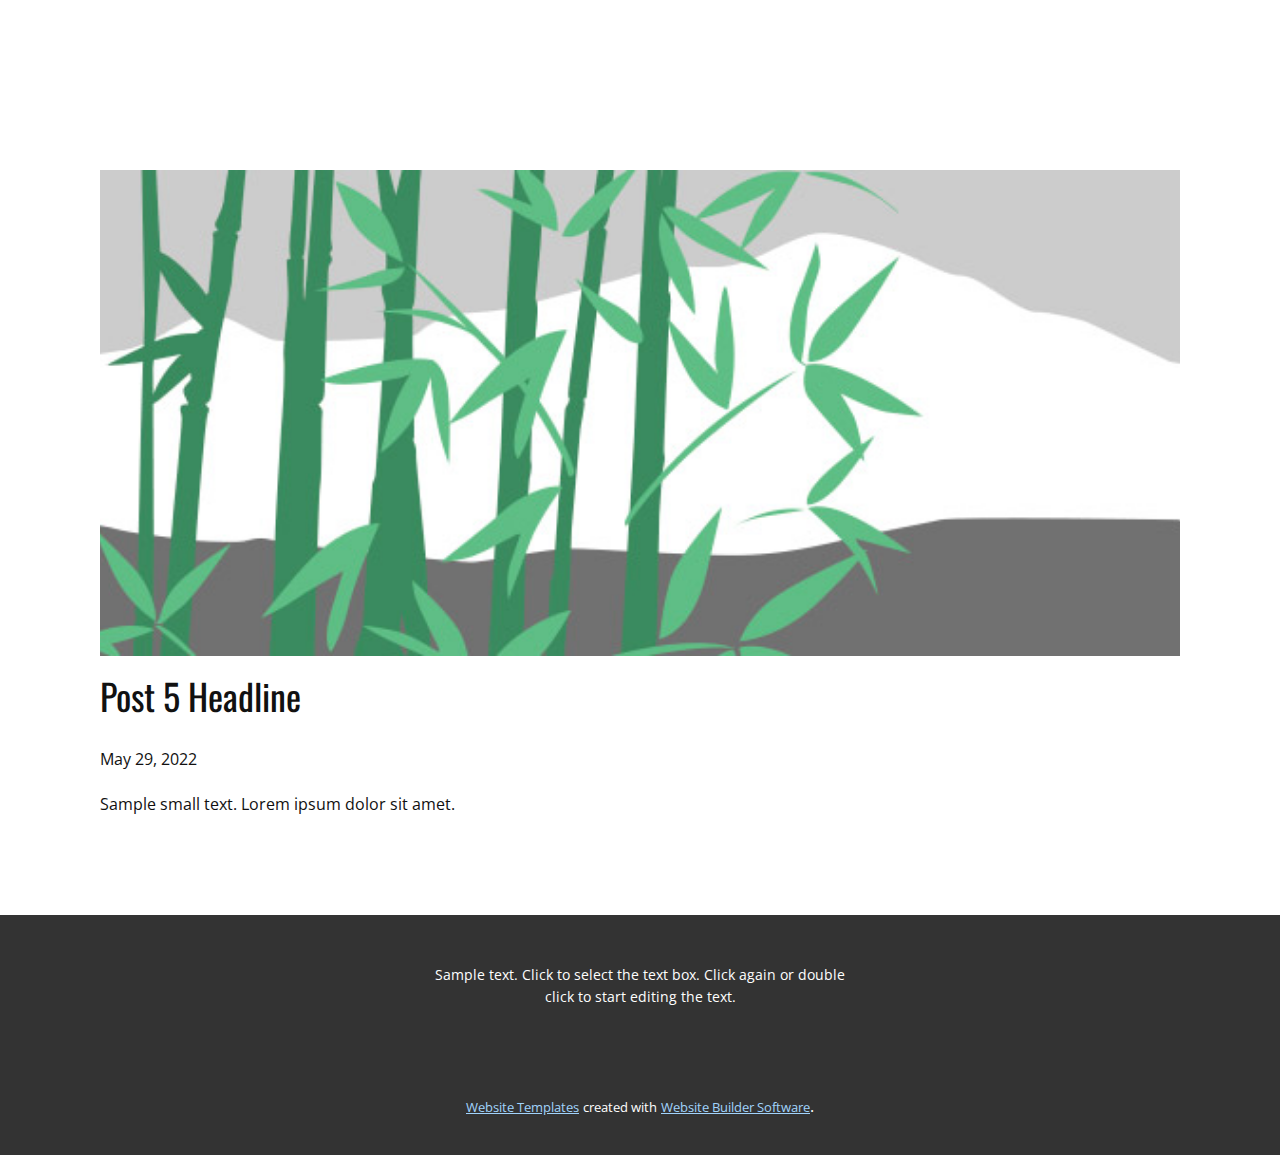
<file: blog/post-4.html>
<!doctype html>
<html style="font-size: 16px;"><head>
    <meta name="viewport" content="width=device-width, initial-scale=1.0">
    <meta charset="utf-8">
    <meta name="keywords" content="Post 1 Headline">
    <meta name="description" content="">
    <title>Post 5 Headline</title>
    <link rel="stylesheet" href="../nicepage.css" media="screen">
<link rel="stylesheet" href="../Post-Template.css" media="screen">
    <script class="u-script" type="text/javascript" src="../jquery.js" defer=""></script>
    <script class="u-script" type="text/javascript" src="../nicepage.js" defer=""></script>
    <meta name="generator" content="Nicepage 4.12.5, nicepage.com">
    <link id="u-theme-google-font" rel="stylesheet" href="https://fonts.googleapis.com/css?family=Oswald:200,300,400,500,600,700|Open+Sans:300,300i,400,400i,500,500i,600,600i,700,700i,800,800i">
    
    
    
    
    
    
    
    
    
    
    <script type="application/ld+json">{
		"@context": "http://schema.org",
		"@type": "Organization",
		"name": "Conceptual Design"
}</script>
    <meta name="theme-color" content="#0063b1">
  </head>
  <body class="u-body u-xl-mode"><header class="u-clearfix u-header u-header" id="sec-61a4" data-animation-name="" data-animation-duration="0" data-animation-delay="0" data-animation-direction=""><div class="u-clearfix u-sheet u-sheet-1">
        <nav class="u-menu u-menu-dropdown u-offcanvas u-menu-1">
          <div class="menu-collapse" style="font-size: 1rem; letter-spacing: 0px; font-weight: 700;">
            <a class="u-button-style u-custom-left-right-menu-spacing u-custom-padding-bottom u-custom-text-color u-custom-top-bottom-menu-spacing u-nav-link u-text-active-palette-1-base u-text-hover-palette-2-base" href="#">
              <svg class="u-svg-link" viewBox="0 0 24 24"><use xmlns:xlink="http://www.w3.org/1999/xlink" xlink:href="#menu-hamburger"></use></svg>
              <svg class="u-svg-content" version="1.1" id="menu-hamburger" viewBox="0 0 16 16" x="0px" y="0px" xmlns:xlink="http://www.w3.org/1999/xlink" xmlns="http://www.w3.org/2000/svg"><g><rect y="1" width="16" height="2"></rect><rect y="7" width="16" height="2"></rect><rect y="13" width="16" height="2"></rect>
</g></svg>
            </a>
          </div>
          <div class="u-custom-menu u-nav-container">
            <ul class="u-nav u-spacing-2 u-unstyled u-nav-1"><li class="u-nav-item"><a class="u-active-palette-1-base u-border-active-grey-30 u-border-hover-grey-30 u-border-no-bottom u-border-no-left u-border-no-top u-button-style u-hover-palette-1-light-1 u-nav-link u-text-active-white u-text-hover-white u-text-white" href="../Portfolio.html#sec-d430" data-page-id="108647539" style="padding: 10px 20px;">Portfolio</a>
</li><li class="u-nav-item"><a class="u-active-palette-1-base u-border-active-grey-30 u-border-hover-grey-30 u-border-no-bottom u-border-no-left u-border-no-top u-button-style u-hover-palette-1-light-1 u-nav-link u-text-active-white u-text-hover-white u-text-white" href="../Portfolio.html#carousel_13b7" data-page-id="108647539" style="padding: 10px 20px;">Technology</a>
</li><li class="u-nav-item"><a class="u-active-palette-1-base u-border-active-grey-30 u-border-hover-grey-30 u-border-no-bottom u-border-no-left u-border-no-top u-button-style u-hover-palette-1-light-1 u-nav-link u-text-active-white u-text-hover-white u-text-white" href="../Portfolio.html#carousel_06ab" data-page-id="108647539" style="padding: 10px 20px;">Projects</a>
</li><li class="u-nav-item"><a class="u-active-palette-1-base u-border-active-grey-30 u-border-hover-grey-30 u-border-no-bottom u-border-no-left u-border-no-top u-button-style u-hover-palette-1-light-1 u-nav-link u-text-active-white u-text-hover-white u-text-white" href="../Portfolio.html#carousel_fd7a" data-page-id="108647539" style="padding: 10px 20px;">Experiences</a>
</li><li class="u-nav-item"><a class="u-active-palette-1-base u-border-active-grey-30 u-border-hover-grey-30 u-border-no-bottom u-border-no-left u-border-no-top u-button-style u-hover-palette-1-light-1 u-nav-link u-text-active-white u-text-hover-white u-text-white" href="../Portfolio.html#carousel_7b7c" data-page-id="108647539" style="padding: 10px 20px;">About</a>
</li></ul>
          </div>
          <div class="u-custom-menu u-nav-container-collapse">
            <div class="u-black u-container-style u-inner-container-layout u-opacity u-opacity-95 u-sidenav">
              <div class="u-inner-container-layout u-sidenav-overflow">
                <div class="u-menu-close"></div>
                <ul class="u-align-center u-nav u-popupmenu-items u-unstyled u-nav-2"><li class="u-nav-item"><a class="u-button-style u-nav-link" href="../Portfolio.html#sec-d430" data-page-id="108647539">Portfolio</a>
</li><li class="u-nav-item"><a class="u-button-style u-nav-link" href="../Portfolio.html#carousel_13b7" data-page-id="108647539">Technology</a>
</li><li class="u-nav-item"><a class="u-button-style u-nav-link" href="../Portfolio.html#carousel_06ab" data-page-id="108647539">Projects</a>
</li><li class="u-nav-item"><a class="u-button-style u-nav-link" href="../Portfolio.html#carousel_fd7a" data-page-id="108647539">Experiences</a>
</li><li class="u-nav-item"><a class="u-button-style u-nav-link" href="../Portfolio.html#carousel_7b7c" data-page-id="108647539">About</a>
</li></ul>
              </div>
            </div>
            <div class="u-black u-menu-overlay u-opacity u-opacity-70"></div>
          </div>
        </nav><span class="u-file-icon u-icon u-text-white u-icon-1"><img src="../images/1.png" alt=""></span>
      </div></header>
    <section class="u-align-center u-clearfix u-section-1" id="sec-fa6a">
      <div class="u-clearfix u-sheet u-valign-middle-md u-valign-middle-sm u-valign-middle-xs u-sheet-1"><!--post_details--><!--post_details_options_json--><!--{"source":""}--><!--/post_details_options_json--><!--blog_post-->
        <div class="u-container-style u-expanded-width u-post-details u-post-details-1">
          <div class="u-container-layout u-valign-middle u-container-layout-1"><!--blog_post_image-->
            <img alt="" class="u-blog-control u-expanded-width u-image u-image-default u-image-1" src="[data-uri]"><!--/blog_post_image--><!--blog_post_header-->
            <h2 class="u-blog-control u-text u-text-1">Post 5 Headline</h2><!--/blog_post_header--><!--blog_post_metadata-->
            <div class="u-blog-control u-metadata u-metadata-1"><!--blog_post_metadata_date-->
              <span class="u-meta-date u-meta-icon">May 29, 2022</span><!--/blog_post_metadata_date--><!--blog_post_metadata_category-->
              <!--/blog_post_metadata_category--><!--blog_post_metadata_comments-->
              <!--/blog_post_metadata_comments-->
            </div><!--/blog_post_metadata--><!--blog_post_content-->
            <div class="u-align-justify u-blog-control u-post-content u-text u-text-2 fr-view">
  Sample small text. Lorem ipsum dolor sit amet.
  </div><!--/blog_post_content-->
          </div>
        </div><!--/blog_post--><!--/post_details-->
      </div>
    </section>
    
    
    
    
    
    
    
    
    
    
    <footer class="u-align-center u-clearfix u-footer u-grey-80 u-footer" id="sec-8c84"><div class="u-clearfix u-sheet u-sheet-1">
        <p class="u-small-text u-text u-text-variant u-text-1">Sample text. Click to select the text box. Click again or double click to start editing the text.</p>
      </div></footer>
    <section class="u-backlink u-clearfix u-grey-80">
      <a class="u-link" href="https://nicepage.com/website-templates" target="_blank">
        <span>Website Templates</span>
      </a>
      <p class="u-text">
        <span>created with</span>
      </p>
      <a class="u-link" href="" target="_blank">
        <span>Website Builder Software</span>
      </a>. 
    </section>
  
</body></html>
</file>
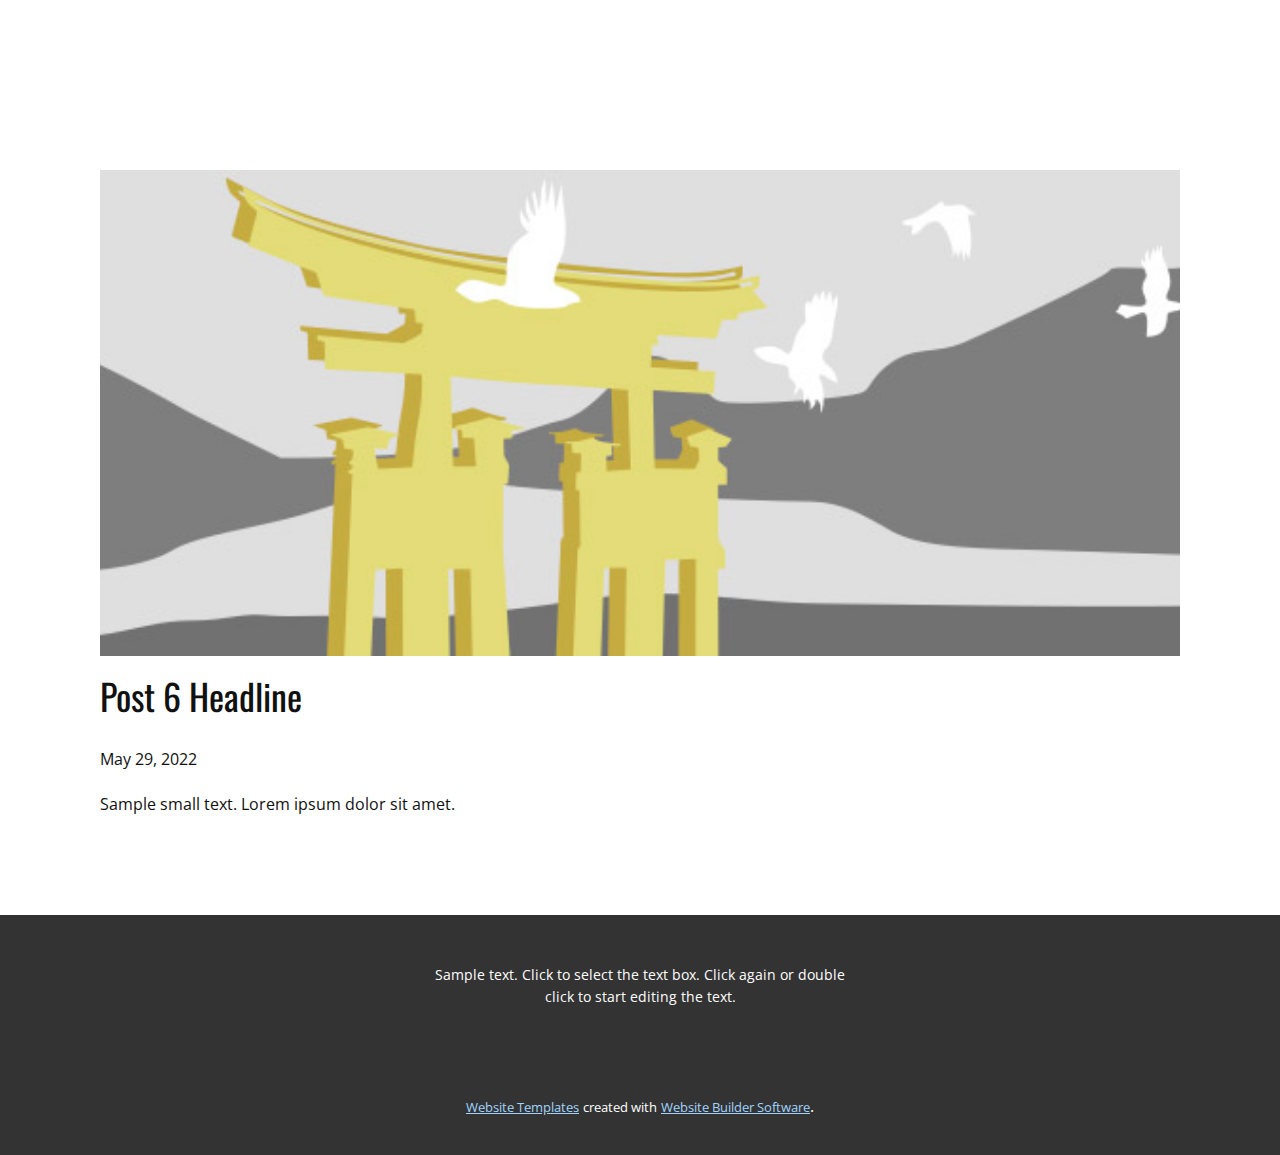
<file: blog/post-5.html>
<!doctype html>
<html style="font-size: 16px;"><head>
    <meta name="viewport" content="width=device-width, initial-scale=1.0">
    <meta charset="utf-8">
    <meta name="keywords" content="Post 1 Headline">
    <meta name="description" content="">
    <title>Post 6 Headline</title>
    <link rel="stylesheet" href="../nicepage.css" media="screen">
<link rel="stylesheet" href="../Post-Template.css" media="screen">
    <script class="u-script" type="text/javascript" src="../jquery.js" defer=""></script>
    <script class="u-script" type="text/javascript" src="../nicepage.js" defer=""></script>
    <meta name="generator" content="Nicepage 4.12.5, nicepage.com">
    <link id="u-theme-google-font" rel="stylesheet" href="https://fonts.googleapis.com/css?family=Oswald:200,300,400,500,600,700|Open+Sans:300,300i,400,400i,500,500i,600,600i,700,700i,800,800i">
    
    
    
    
    
    
    
    
    
    
    <script type="application/ld+json">{
		"@context": "http://schema.org",
		"@type": "Organization",
		"name": "Conceptual Design"
}</script>
    <meta name="theme-color" content="#0063b1">
  </head>
  <body class="u-body u-xl-mode"><header class="u-clearfix u-header u-header" id="sec-61a4" data-animation-name="" data-animation-duration="0" data-animation-delay="0" data-animation-direction=""><div class="u-clearfix u-sheet u-sheet-1">
        <nav class="u-menu u-menu-dropdown u-offcanvas u-menu-1">
          <div class="menu-collapse" style="font-size: 1rem; letter-spacing: 0px; font-weight: 700;">
            <a class="u-button-style u-custom-left-right-menu-spacing u-custom-padding-bottom u-custom-text-color u-custom-top-bottom-menu-spacing u-nav-link u-text-active-palette-1-base u-text-hover-palette-2-base" href="#">
              <svg class="u-svg-link" viewBox="0 0 24 24"><use xmlns:xlink="http://www.w3.org/1999/xlink" xlink:href="#menu-hamburger"></use></svg>
              <svg class="u-svg-content" version="1.1" id="menu-hamburger" viewBox="0 0 16 16" x="0px" y="0px" xmlns:xlink="http://www.w3.org/1999/xlink" xmlns="http://www.w3.org/2000/svg"><g><rect y="1" width="16" height="2"></rect><rect y="7" width="16" height="2"></rect><rect y="13" width="16" height="2"></rect>
</g></svg>
            </a>
          </div>
          <div class="u-custom-menu u-nav-container">
            <ul class="u-nav u-spacing-2 u-unstyled u-nav-1"><li class="u-nav-item"><a class="u-active-palette-1-base u-border-active-grey-30 u-border-hover-grey-30 u-border-no-bottom u-border-no-left u-border-no-top u-button-style u-hover-palette-1-light-1 u-nav-link u-text-active-white u-text-hover-white u-text-white" href="../Portfolio.html#sec-d430" data-page-id="108647539" style="padding: 10px 20px;">Portfolio</a>
</li><li class="u-nav-item"><a class="u-active-palette-1-base u-border-active-grey-30 u-border-hover-grey-30 u-border-no-bottom u-border-no-left u-border-no-top u-button-style u-hover-palette-1-light-1 u-nav-link u-text-active-white u-text-hover-white u-text-white" href="../Portfolio.html#carousel_13b7" data-page-id="108647539" style="padding: 10px 20px;">Technology</a>
</li><li class="u-nav-item"><a class="u-active-palette-1-base u-border-active-grey-30 u-border-hover-grey-30 u-border-no-bottom u-border-no-left u-border-no-top u-button-style u-hover-palette-1-light-1 u-nav-link u-text-active-white u-text-hover-white u-text-white" href="../Portfolio.html#carousel_06ab" data-page-id="108647539" style="padding: 10px 20px;">Projects</a>
</li><li class="u-nav-item"><a class="u-active-palette-1-base u-border-active-grey-30 u-border-hover-grey-30 u-border-no-bottom u-border-no-left u-border-no-top u-button-style u-hover-palette-1-light-1 u-nav-link u-text-active-white u-text-hover-white u-text-white" href="../Portfolio.html#carousel_fd7a" data-page-id="108647539" style="padding: 10px 20px;">Experiences</a>
</li><li class="u-nav-item"><a class="u-active-palette-1-base u-border-active-grey-30 u-border-hover-grey-30 u-border-no-bottom u-border-no-left u-border-no-top u-button-style u-hover-palette-1-light-1 u-nav-link u-text-active-white u-text-hover-white u-text-white" href="../Portfolio.html#carousel_7b7c" data-page-id="108647539" style="padding: 10px 20px;">About</a>
</li></ul>
          </div>
          <div class="u-custom-menu u-nav-container-collapse">
            <div class="u-black u-container-style u-inner-container-layout u-opacity u-opacity-95 u-sidenav">
              <div class="u-inner-container-layout u-sidenav-overflow">
                <div class="u-menu-close"></div>
                <ul class="u-align-center u-nav u-popupmenu-items u-unstyled u-nav-2"><li class="u-nav-item"><a class="u-button-style u-nav-link" href="../Portfolio.html#sec-d430" data-page-id="108647539">Portfolio</a>
</li><li class="u-nav-item"><a class="u-button-style u-nav-link" href="../Portfolio.html#carousel_13b7" data-page-id="108647539">Technology</a>
</li><li class="u-nav-item"><a class="u-button-style u-nav-link" href="../Portfolio.html#carousel_06ab" data-page-id="108647539">Projects</a>
</li><li class="u-nav-item"><a class="u-button-style u-nav-link" href="../Portfolio.html#carousel_fd7a" data-page-id="108647539">Experiences</a>
</li><li class="u-nav-item"><a class="u-button-style u-nav-link" href="../Portfolio.html#carousel_7b7c" data-page-id="108647539">About</a>
</li></ul>
              </div>
            </div>
            <div class="u-black u-menu-overlay u-opacity u-opacity-70"></div>
          </div>
        </nav><span class="u-file-icon u-icon u-text-white u-icon-1"><img src="../images/1.png" alt=""></span>
      </div></header>
    <section class="u-align-center u-clearfix u-section-1" id="sec-fa6a">
      <div class="u-clearfix u-sheet u-valign-middle-md u-valign-middle-sm u-valign-middle-xs u-sheet-1"><!--post_details--><!--post_details_options_json--><!--{"source":""}--><!--/post_details_options_json--><!--blog_post-->
        <div class="u-container-style u-expanded-width u-post-details u-post-details-1">
          <div class="u-container-layout u-valign-middle u-container-layout-1"><!--blog_post_image-->
            <img alt="" class="u-blog-control u-expanded-width u-image u-image-default u-image-1" src="[data-uri]"><!--/blog_post_image--><!--blog_post_header-->
            <h2 class="u-blog-control u-text u-text-1">Post 6 Headline</h2><!--/blog_post_header--><!--blog_post_metadata-->
            <div class="u-blog-control u-metadata u-metadata-1"><!--blog_post_metadata_date-->
              <span class="u-meta-date u-meta-icon">May 29, 2022</span><!--/blog_post_metadata_date--><!--blog_post_metadata_category-->
              <!--/blog_post_metadata_category--><!--blog_post_metadata_comments-->
              <!--/blog_post_metadata_comments-->
            </div><!--/blog_post_metadata--><!--blog_post_content-->
            <div class="u-align-justify u-blog-control u-post-content u-text u-text-2 fr-view">
  Sample small text. Lorem ipsum dolor sit amet.
  </div><!--/blog_post_content-->
          </div>
        </div><!--/blog_post--><!--/post_details-->
      </div>
    </section>
    
    
    
    
    
    
    
    
    
    
    <footer class="u-align-center u-clearfix u-footer u-grey-80 u-footer" id="sec-8c84"><div class="u-clearfix u-sheet u-sheet-1">
        <p class="u-small-text u-text u-text-variant u-text-1">Sample text. Click to select the text box. Click again or double click to start editing the text.</p>
      </div></footer>
    <section class="u-backlink u-clearfix u-grey-80">
      <a class="u-link" href="https://nicepage.com/website-templates" target="_blank">
        <span>Website Templates</span>
      </a>
      <p class="u-text">
        <span>created with</span>
      </p>
      <a class="u-link" href="" target="_blank">
        <span>Website Builder Software</span>
      </a>. 
    </section>
  
</body></html>
</file>
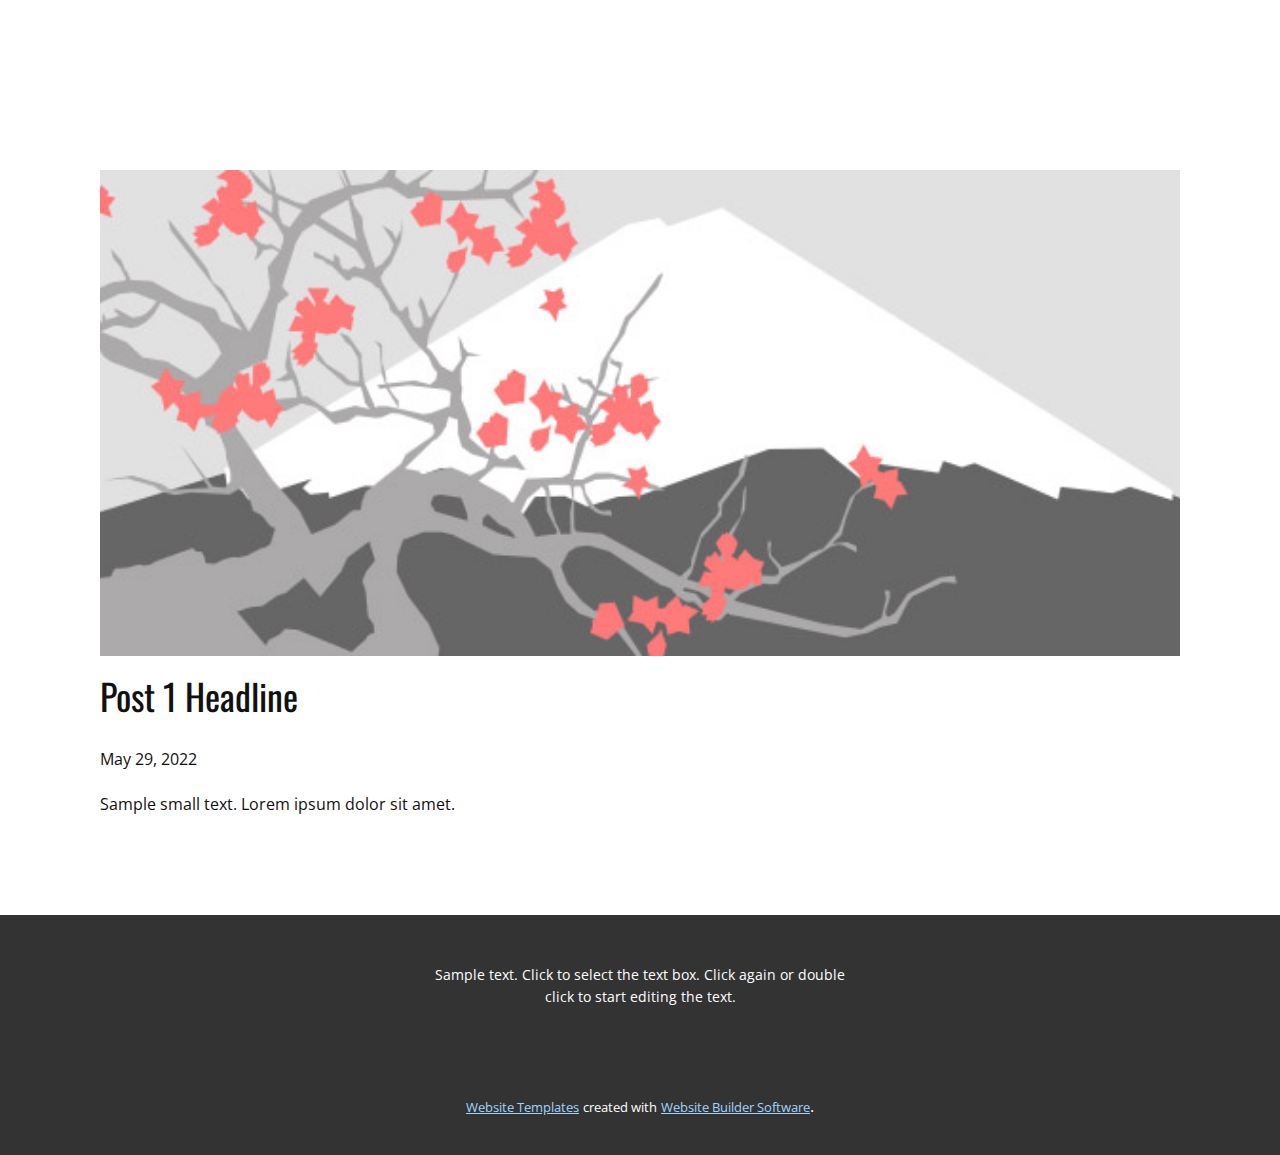
<file: blog/post.html>
<!doctype html>
<html style="font-size: 16px;"><head>
    <meta name="viewport" content="width=device-width, initial-scale=1.0">
    <meta charset="utf-8">
    <meta name="keywords" content="Post 1 Headline">
    <meta name="description" content="">
    <title>Post 1 Headline</title>
    <link rel="stylesheet" href="../nicepage.css" media="screen">
<link rel="stylesheet" href="../Post-Template.css" media="screen">
    <script class="u-script" type="text/javascript" src="../jquery.js" defer=""></script>
    <script class="u-script" type="text/javascript" src="../nicepage.js" defer=""></script>
    <meta name="generator" content="Nicepage 4.12.5, nicepage.com">
    <link id="u-theme-google-font" rel="stylesheet" href="https://fonts.googleapis.com/css?family=Oswald:200,300,400,500,600,700|Open+Sans:300,300i,400,400i,500,500i,600,600i,700,700i,800,800i">
    
    
    
    
    
    
    
    
    
    
    <script type="application/ld+json">{
		"@context": "http://schema.org",
		"@type": "Organization",
		"name": "Conceptual Design"
}</script>
    <meta name="theme-color" content="#0063b1">
  </head>
  <body class="u-body u-xl-mode"><header class="u-clearfix u-header u-header" id="sec-61a4" data-animation-name="" data-animation-duration="0" data-animation-delay="0" data-animation-direction=""><div class="u-clearfix u-sheet u-sheet-1">
        <nav class="u-menu u-menu-dropdown u-offcanvas u-menu-1">
          <div class="menu-collapse" style="font-size: 1rem; letter-spacing: 0px; font-weight: 700;">
            <a class="u-button-style u-custom-left-right-menu-spacing u-custom-padding-bottom u-custom-text-color u-custom-top-bottom-menu-spacing u-nav-link u-text-active-palette-1-base u-text-hover-palette-2-base" href="#">
              <svg class="u-svg-link" viewBox="0 0 24 24"><use xmlns:xlink="http://www.w3.org/1999/xlink" xlink:href="#menu-hamburger"></use></svg>
              <svg class="u-svg-content" version="1.1" id="menu-hamburger" viewBox="0 0 16 16" x="0px" y="0px" xmlns:xlink="http://www.w3.org/1999/xlink" xmlns="http://www.w3.org/2000/svg"><g><rect y="1" width="16" height="2"></rect><rect y="7" width="16" height="2"></rect><rect y="13" width="16" height="2"></rect>
</g></svg>
            </a>
          </div>
          <div class="u-custom-menu u-nav-container">
            <ul class="u-nav u-spacing-2 u-unstyled u-nav-1"><li class="u-nav-item"><a class="u-active-palette-1-base u-border-active-grey-30 u-border-hover-grey-30 u-border-no-bottom u-border-no-left u-border-no-top u-button-style u-hover-palette-1-light-1 u-nav-link u-text-active-white u-text-hover-white u-text-white" href="../Portfolio.html#sec-d430" data-page-id="108647539" style="padding: 10px 20px;">Portfolio</a>
</li><li class="u-nav-item"><a class="u-active-palette-1-base u-border-active-grey-30 u-border-hover-grey-30 u-border-no-bottom u-border-no-left u-border-no-top u-button-style u-hover-palette-1-light-1 u-nav-link u-text-active-white u-text-hover-white u-text-white" href="../Portfolio.html#carousel_13b7" data-page-id="108647539" style="padding: 10px 20px;">Technology</a>
</li><li class="u-nav-item"><a class="u-active-palette-1-base u-border-active-grey-30 u-border-hover-grey-30 u-border-no-bottom u-border-no-left u-border-no-top u-button-style u-hover-palette-1-light-1 u-nav-link u-text-active-white u-text-hover-white u-text-white" href="../Portfolio.html#carousel_06ab" data-page-id="108647539" style="padding: 10px 20px;">Projects</a>
</li><li class="u-nav-item"><a class="u-active-palette-1-base u-border-active-grey-30 u-border-hover-grey-30 u-border-no-bottom u-border-no-left u-border-no-top u-button-style u-hover-palette-1-light-1 u-nav-link u-text-active-white u-text-hover-white u-text-white" href="../Portfolio.html#carousel_fd7a" data-page-id="108647539" style="padding: 10px 20px;">Experiences</a>
</li><li class="u-nav-item"><a class="u-active-palette-1-base u-border-active-grey-30 u-border-hover-grey-30 u-border-no-bottom u-border-no-left u-border-no-top u-button-style u-hover-palette-1-light-1 u-nav-link u-text-active-white u-text-hover-white u-text-white" href="../Portfolio.html#carousel_7b7c" data-page-id="108647539" style="padding: 10px 20px;">About</a>
</li></ul>
          </div>
          <div class="u-custom-menu u-nav-container-collapse">
            <div class="u-black u-container-style u-inner-container-layout u-opacity u-opacity-95 u-sidenav">
              <div class="u-inner-container-layout u-sidenav-overflow">
                <div class="u-menu-close"></div>
                <ul class="u-align-center u-nav u-popupmenu-items u-unstyled u-nav-2"><li class="u-nav-item"><a class="u-button-style u-nav-link" href="../Portfolio.html#sec-d430" data-page-id="108647539">Portfolio</a>
</li><li class="u-nav-item"><a class="u-button-style u-nav-link" href="../Portfolio.html#carousel_13b7" data-page-id="108647539">Technology</a>
</li><li class="u-nav-item"><a class="u-button-style u-nav-link" href="../Portfolio.html#carousel_06ab" data-page-id="108647539">Projects</a>
</li><li class="u-nav-item"><a class="u-button-style u-nav-link" href="../Portfolio.html#carousel_fd7a" data-page-id="108647539">Experiences</a>
</li><li class="u-nav-item"><a class="u-button-style u-nav-link" href="../Portfolio.html#carousel_7b7c" data-page-id="108647539">About</a>
</li></ul>
              </div>
            </div>
            <div class="u-black u-menu-overlay u-opacity u-opacity-70"></div>
          </div>
        </nav><span class="u-file-icon u-icon u-text-white u-icon-1"><img src="../images/1.png" alt=""></span>
      </div></header>
    <section class="u-align-center u-clearfix u-section-1" id="sec-fa6a">
      <div class="u-clearfix u-sheet u-valign-middle-md u-valign-middle-sm u-valign-middle-xs u-sheet-1"><!--post_details--><!--post_details_options_json--><!--{"source":""}--><!--/post_details_options_json--><!--blog_post-->
        <div class="u-container-style u-expanded-width u-post-details u-post-details-1">
          <div class="u-container-layout u-valign-middle u-container-layout-1"><!--blog_post_image-->
            <img alt="" class="u-blog-control u-expanded-width u-image u-image-default u-image-1" src="[data-uri]"><!--/blog_post_image--><!--blog_post_header-->
            <h2 class="u-blog-control u-text u-text-1">Post 1 Headline</h2><!--/blog_post_header--><!--blog_post_metadata-->
            <div class="u-blog-control u-metadata u-metadata-1"><!--blog_post_metadata_date-->
              <span class="u-meta-date u-meta-icon">May 29, 2022</span><!--/blog_post_metadata_date--><!--blog_post_metadata_category-->
              <!--/blog_post_metadata_category--><!--blog_post_metadata_comments-->
              <!--/blog_post_metadata_comments-->
            </div><!--/blog_post_metadata--><!--blog_post_content-->
            <div class="u-align-justify u-blog-control u-post-content u-text u-text-2 fr-view">
  Sample small text. Lorem ipsum dolor sit amet.
  </div><!--/blog_post_content-->
          </div>
        </div><!--/blog_post--><!--/post_details-->
      </div>
    </section>
    
    
    
    
    
    
    
    
    
    
    <footer class="u-align-center u-clearfix u-footer u-grey-80 u-footer" id="sec-8c84"><div class="u-clearfix u-sheet u-sheet-1">
        <p class="u-small-text u-text u-text-variant u-text-1">Sample text. Click to select the text box. Click again or double click to start editing the text.</p>
      </div></footer>
    <section class="u-backlink u-clearfix u-grey-80">
      <a class="u-link" href="https://nicepage.com/website-templates" target="_blank">
        <span>Website Templates</span>
      </a>
      <p class="u-text">
        <span>created with</span>
      </p>
      <a class="u-link" href="" target="_blank">
        <span>Website Builder Software</span>
      </a>. 
    </section>
  
</body></html>
</file>
